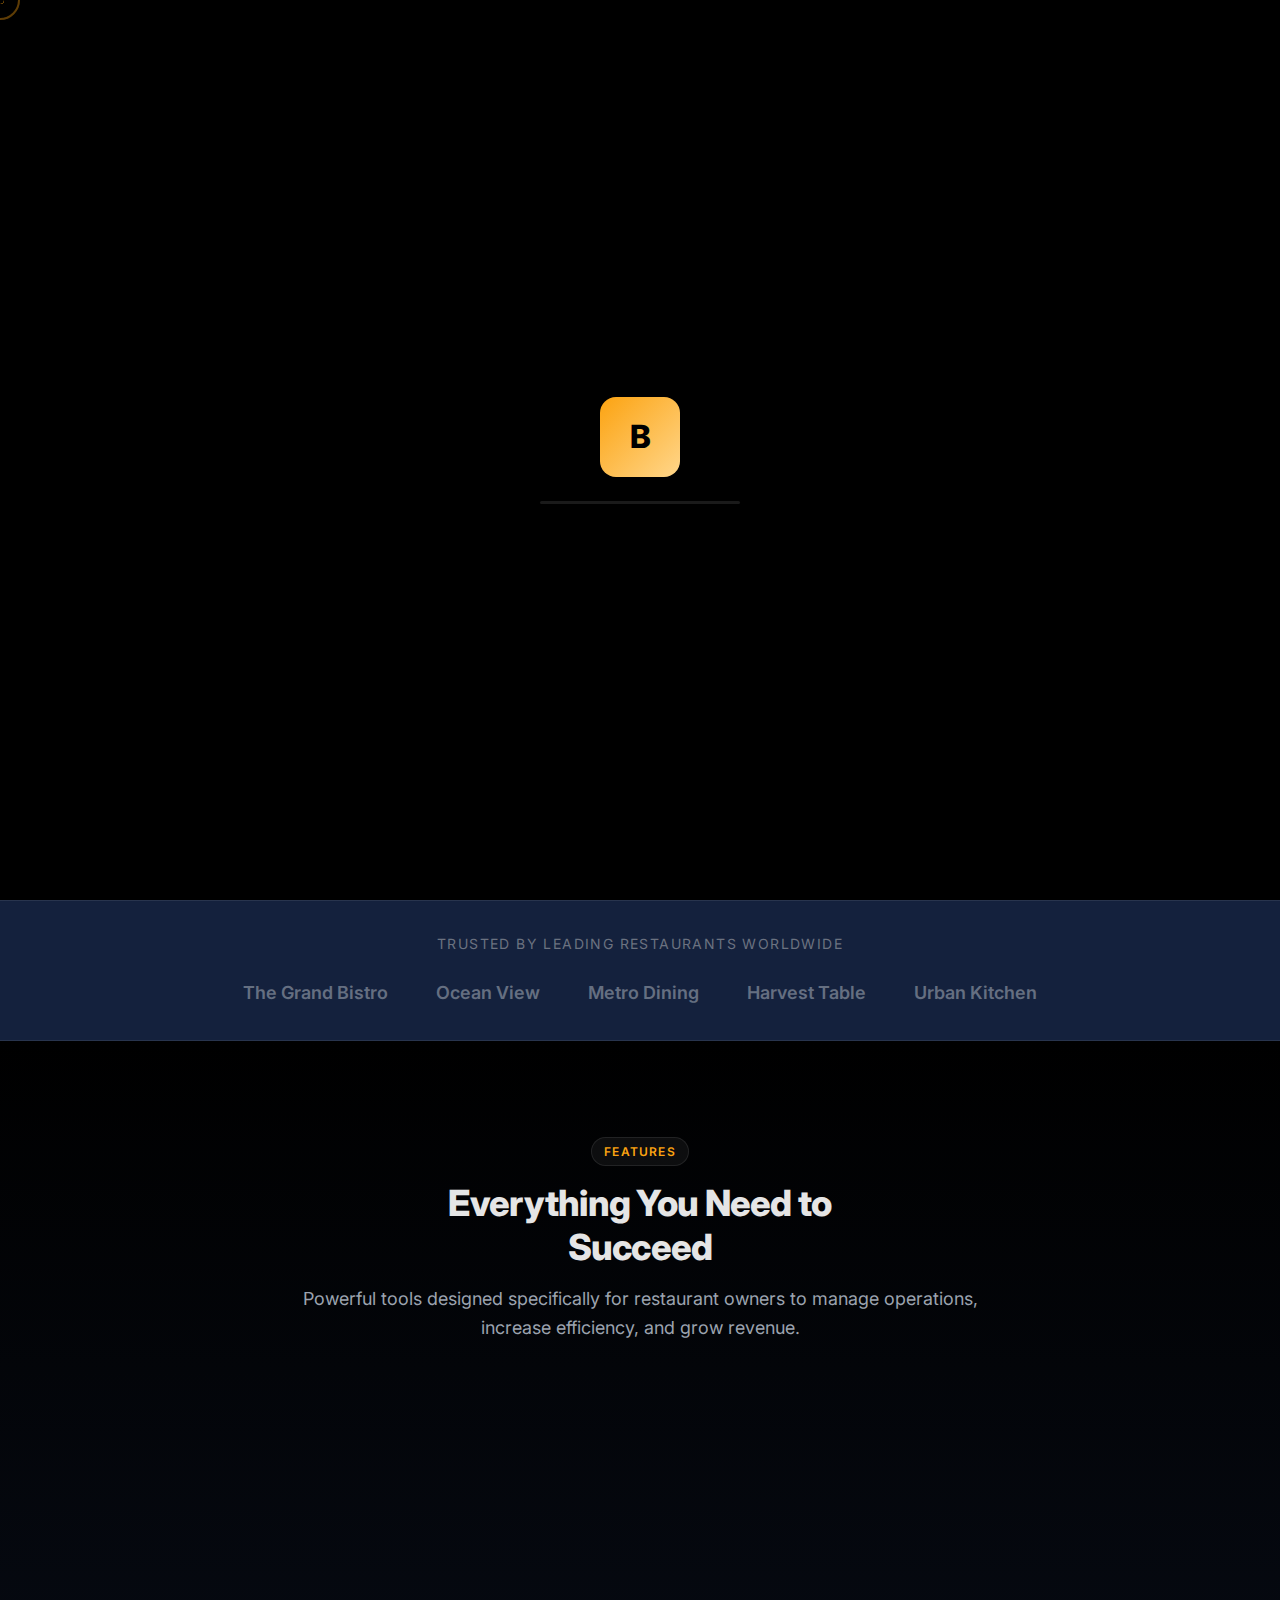
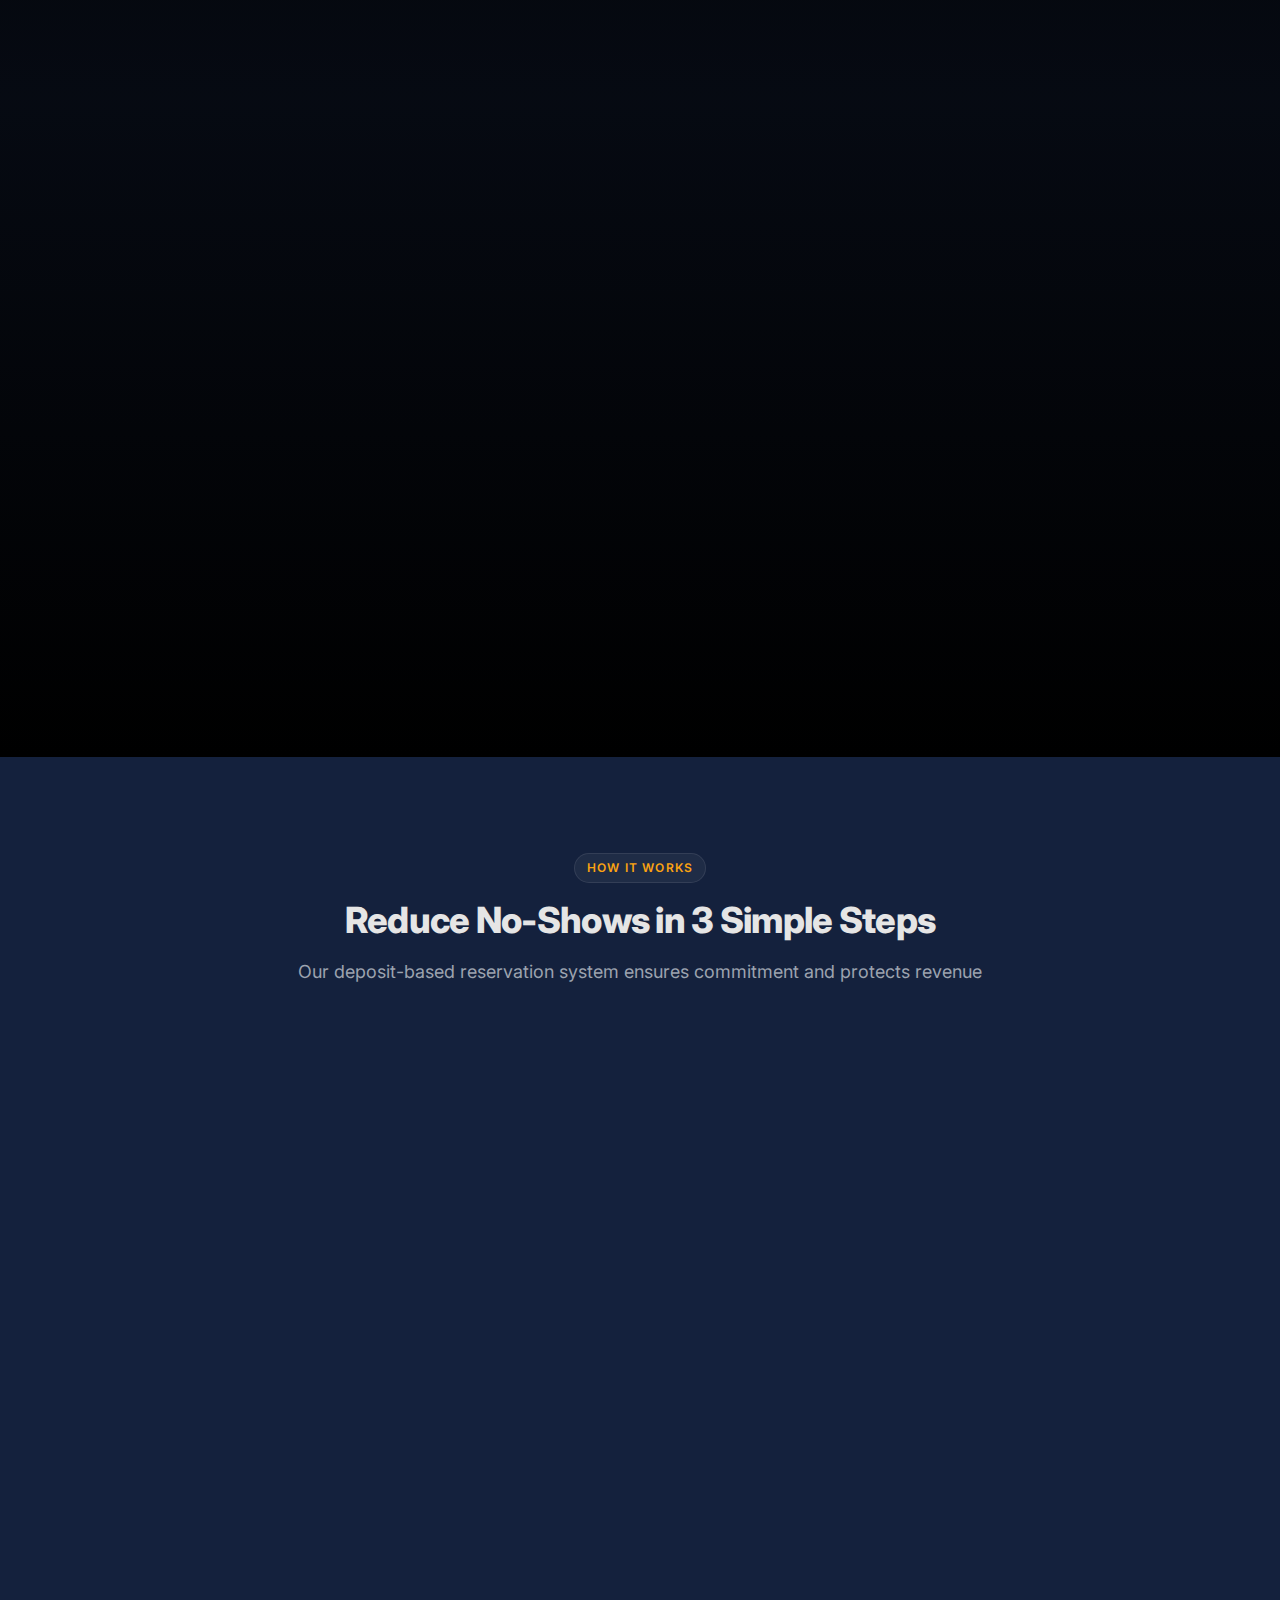
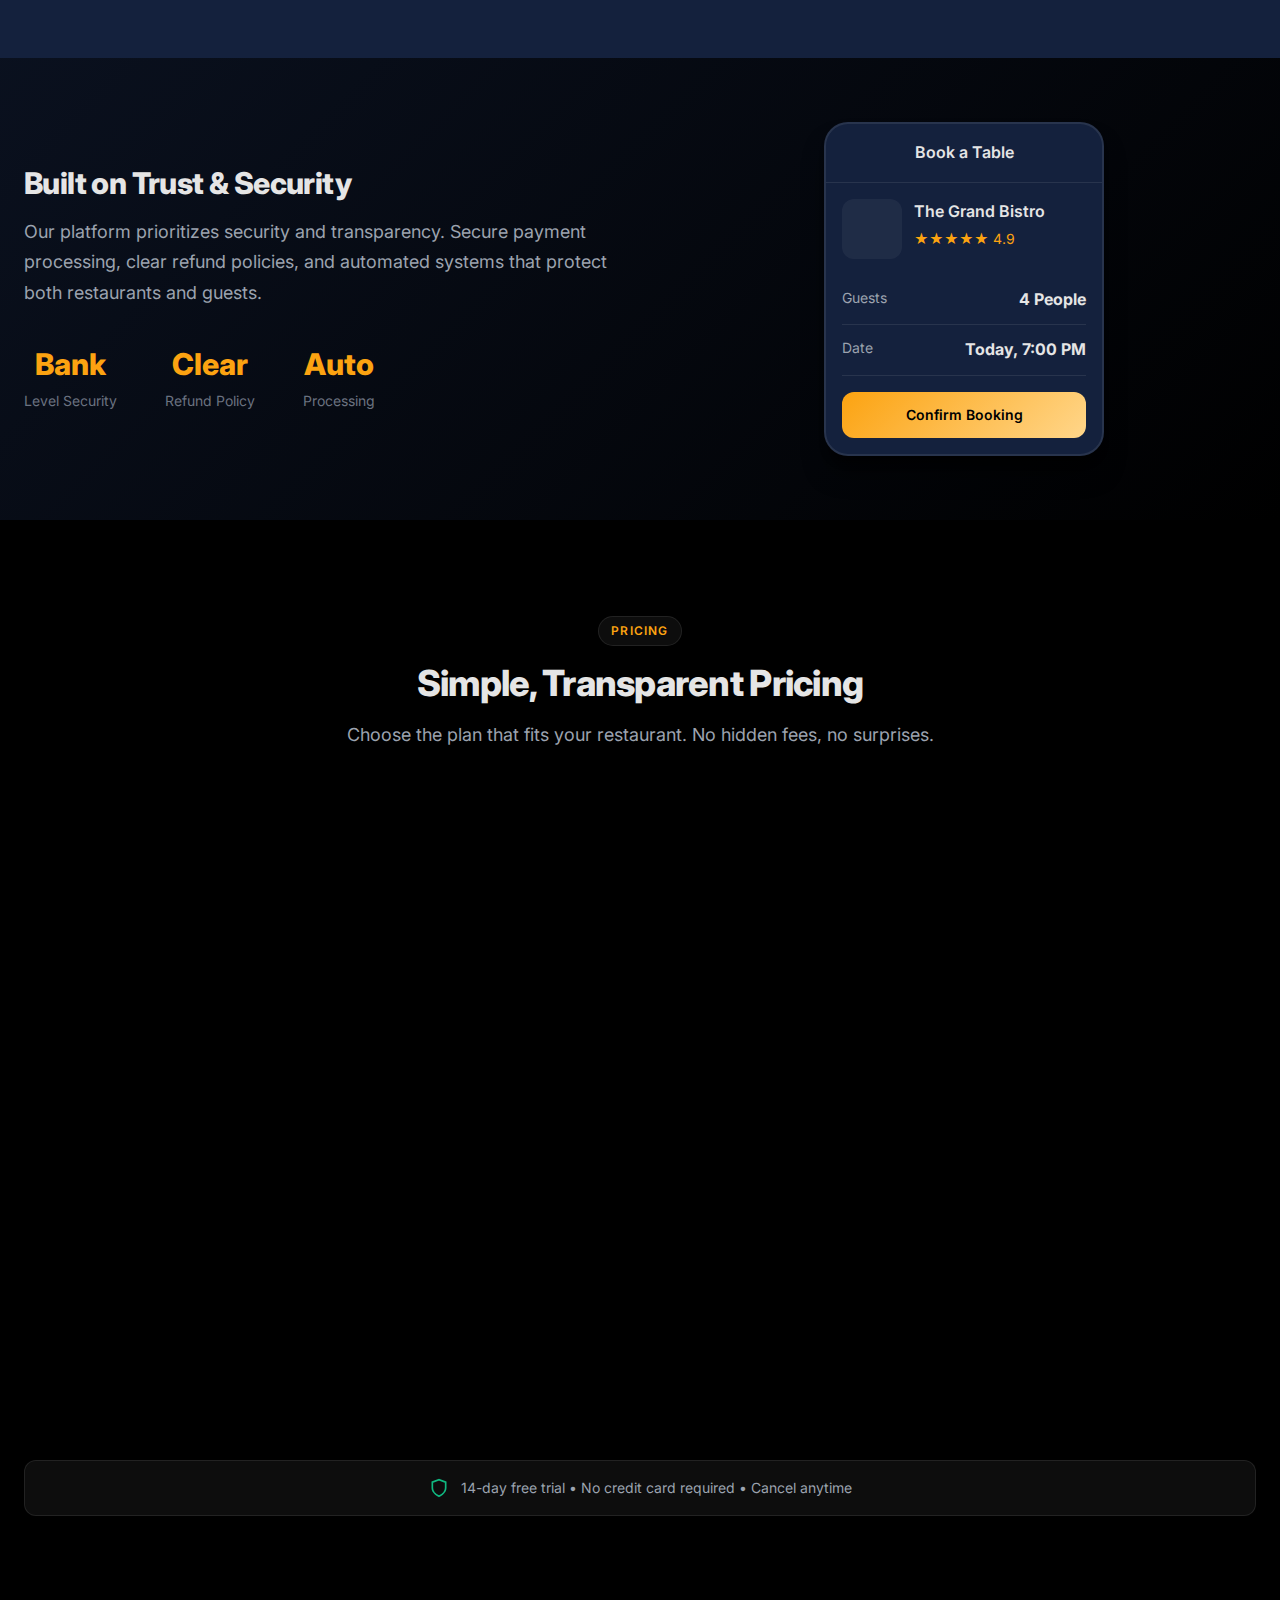
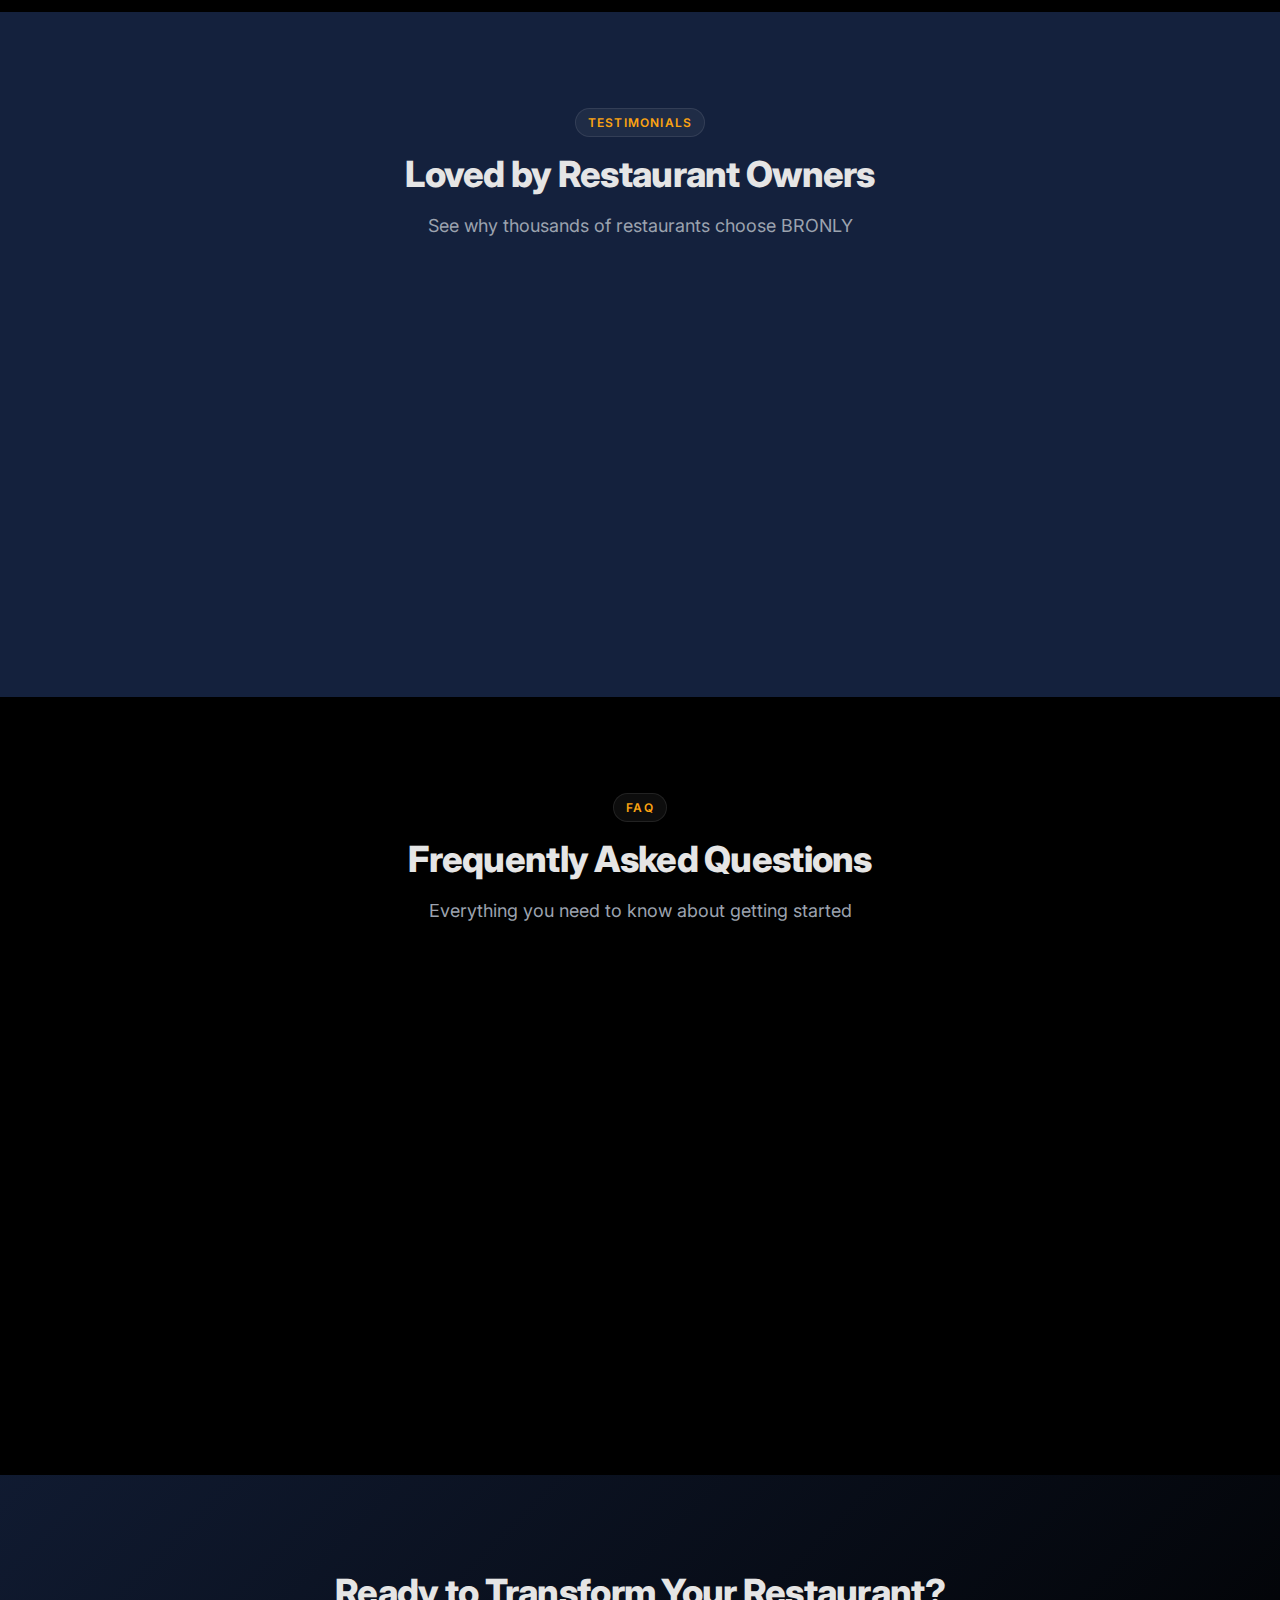
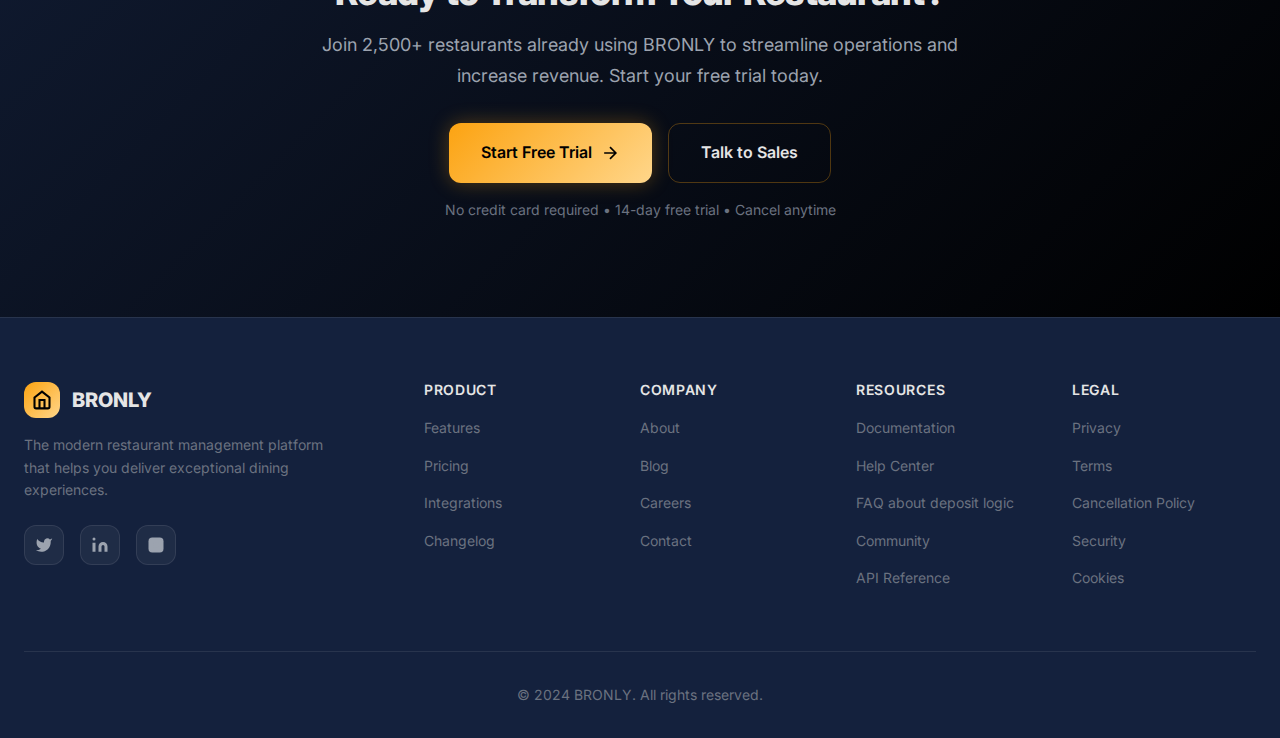
<file: index.html>
<!DOCTYPE html>
<html lang="en">
<head>
    <meta charset="UTF-8">
    <meta name="viewport" content="width=device-width, initial-scale=1.0">
    <title>BRONLY - Premium Restaurant Management Platform</title>
    <meta name="description" content="Transform your restaurant operations with intelligent reservations, table management, and analytics. Trusted by 2,500+ restaurants worldwide.">
    <meta name="theme-color" content="#000000">
    
    <!-- Fonts -->
    <link rel="preconnect" href="https://fonts.googleapis.com">
    <link rel="preconnect" href="https://fonts.gstatic.com" crossorigin>
    <link href="https://fonts.googleapis.com/css2?family=Inter:wght@300;400;500;600;700;800&display=swap" rel="stylesheet">
    
    <!-- Styles -->
    <link rel="stylesheet" href="css/main.css">
    <link rel="stylesheet" href="css/landing-v2.css">
    <link rel="stylesheet" href="css/auth-effects.css">
</head>
<body>
    <!-- Page Loader -->
    <div class="page-loader" id="pageLoader">
        <div class="loader-content">
            <div class="loader-logo">B</div>
            <div class="loader-bar">
                <div class="loader-progress"></div>
            </div>
        </div>
    </div>

    <!-- Custom Cursor -->
    <div class="custom-cursor" id="customCursor">
        <div class="cursor-dot"></div>
        <div class="cursor-ring"></div>
    </div>

    <!-- Scroll Progress -->
    <div class="scroll-progress" id="scrollProgress"></div>
    
    <!-- Navigation -->
    <nav class="nav" id="navbar">
        <div class="container nav-container">
            <a href="#" class="nav-logo">
                <div class="nav-logo-icon">
                    <svg viewBox="0 0 24 24" fill="none" stroke="currentColor" stroke-width="2.5">
                        <path d="M3 9l9-7 9 7v11a2 2 0 01-2 2H5a2 2 0 01-2-2z"/>
                        <polyline points="9 22 9 12 15 12 15 22"/>
                    </svg>
                </div>
                <span class="nav-logo-text">BRONLY</span>
            </a>
            
            <div class="nav-links" id="navLinks">
                <a href="#features" class="nav-link" data-scroll>Features</a>
                <a href="#how-it-works" class="nav-link" data-scroll>How it Works</a>
                <a href="#pricing" class="nav-link" data-scroll>Pricing</a>
                <a href="#testimonials" class="nav-link" data-scroll>Reviews</a>
                <a href="#faq" class="nav-link" data-scroll>FAQ</a>
            </div>
            
            <div class="nav-actions">
                <a href="login.html" class="nav-link nav-link-ghost">Sign In</a>
                <a href="register.html" class="btn btn-primary btn-sm">Start Free Trial</a>
            </div>
            
            <button class="nav-toggle" id="navToggle" aria-label="Toggle navigation">
                <span class="nav-toggle-line"></span>
                <span class="nav-toggle-line"></span>
                <span class="nav-toggle-line"></span>
            </button>
        </div>
    </nav>

    <!-- Hero Section -->
    <section class="hero" id="hero">
        <div class="hero-background">
            <canvas id="heroCanvas" class="hero-canvas"></canvas>
            <div class="hero-gradient-overlay"></div>
            <div class="hero-grid-pattern"></div>
        </div>
        
        <div class="container hero-container">
            <div class="hero-content">
                <div class="hero-badge">
                    <span class="hero-badge-dot"></span>
                    <span>Now with AI-Powered Optimization</span>
                </div>
                
                <h1 class="hero-title">
                    <span class="hero-title-line">Protect Your Tables.</span>
                    <span class="hero-title-line hero-title-accent">Reduce No-Shows.</span>
                </h1>
                
                <p class="hero-description">
                    Smart deposit-based reservations with automatic partial refunds. 
                    Protect your revenue and eliminate no-show losses.
                </p>
                
                <div class="hero-cta">
                    <a href="register.html" class="btn btn-primary btn-lg hero-btn-primary">
                        Start Protecting Revenue
                        <svg class="btn-icon" viewBox="0 0 24 24" fill="none" stroke="currentColor" stroke-width="2">
                            <path d="M5 12h14M12 5l7 7-7 7"/>
                        </svg>
                    </a>
                    <a href="restaurants.html" class="btn btn-outline btn-lg" data-scroll>
                        Book Securely
                    </a>
                </div>
                
                <div class="hero-stats">
                    <div class="hero-stat">
                        <span class="hero-stat-value" data-count="2500">0</span>
                        <span class="hero-stat-suffix">+</span>
                        <span class="hero-stat-label">Restaurants</span>
                    </div>
                    <div class="hero-stat-divider"></div>
                    <div class="hero-stat">
                        <span class="hero-stat-value" data-count="30">0</span>
                        <span class="hero-stat-suffix">%</span>
                        <span class="hero-stat-label">Revenue Boost</span>
                    </div>
                    <div class="hero-stat-divider"></div>
                    <div class="hero-stat">
                        <span class="hero-stat-value" data-count="99.9">0</span>
                        <span class="hero-stat-suffix">%</span>
                        <span class="hero-stat-label">Uptime</span>
                    </div>
                </div>
            </div>
            
            <div class="hero-visual">
                <div class="hero-dashboard">
                    <div class="dashboard-frame">
                        <div class="dashboard-header">
                            <div class="dashboard-dots">
                                <span></span>
                                <span></span>
                                <span></span>
                            </div>
                            <div class="dashboard-title">BRONLY Dashboard</div>
                        </div>
                        <div class="dashboard-content">
                            <div class="dashboard-card">
                                <div class="card-label">Today's Revenue</div>
                                <div class="card-value">$4,280</div>
                                <div class="card-trend positive">+12.5%</div>
                            </div>
                            <div class="dashboard-card">
                                <div class="card-label">Reservations</div>
                                <div class="card-value">47</div>
                                <div class="card-trend positive">+8.3%</div>
                            </div>
                            <div class="dashboard-card">
                                <div class="card-label">Table Turnover</div>
                                <div class="card-value">3.2x</div>
                                <div class="card-trend positive">+15%</div>
                            </div>
                        </div>
                    </div>
                    <div class="dashboard-glow"></div>
                </div>
            </div>
        </div>
        
        <div class="hero-scroll-indicator">
            <div class="scroll-mouse">
                <div class="scroll-wheel"></div>
            </div>
            <span class="scroll-text">Scroll to explore</span>
        </div>
    </section>

    <!-- Social Proof Bar -->
    <section class="social-proof">
        <div class="container">
            <p class="social-proof-text">Trusted by leading restaurants worldwide</p>
            <div class="social-proof-logos">
                <div class="logo-item">The Grand Bistro</div>
                <div class="logo-item">Ocean View</div>
                <div class="logo-item">Metro Dining</div>
                <div class="logo-item">Harvest Table</div>
                <div class="logo-item">Urban Kitchen</div>
            </div>
        </div>
    </section>

    <!-- Features Section -->
    <section class="features" id="features">
        <div class="container">
            <div class="section-header">
                <span class="section-tag">Features</span>
                <h2 class="section-title">Everything You Need to<br>Succeed</h2>
                <p class="section-subtitle">
                    Powerful tools designed specifically for restaurant owners to manage operations, 
                    increase efficiency, and grow revenue.
                </p>
            </div>
            
            <div class="features-grid">
                <div class="feature-card" data-reveal>
                    <div class="feature-icon-wrap">
                        <div class="feature-icon">
                            <svg viewBox="0 0 24 24" fill="none" stroke="currentColor" stroke-width="2">
                                <path d="M3 9l9-7 9 7v11a2 2 0 01-2 2H5a2 2 0 01-2-2z"/>
                                <polyline points="9 22 9 12 15 12 15 22"/>
                            </svg>
                        </div>
                    </div>
                    <h3 class="feature-title">For Restaurants</h3>
                    <p class="feature-description">
                        Reduce no-shows, protect revenue, and ensure predictable income with 
                        our deposit-based reservation system.
                    </p>
                    <ul class="feature-list">
                        <li>Reduce no-shows by up to 70%</li>
                        <li>Predictable revenue streams</li>
                        <li>Automatic partial refunds</li>
                    </ul>
                </div>
                
                <div class="feature-card" data-reveal>
                    <div class="feature-icon-wrap">
                        <div class="feature-icon">
                            <svg viewBox="0 0 24 24" fill="none" stroke="currentColor" stroke-width="2">
                                <circle cx="12" cy="12" r="10"/>
                                <line x1="2" y1="12" x2="22" y2="12"/>
                                <path d="M12 2a15.3 15.3 0 014 10 15.3 15.3 0 01-4 10 15.3 15.3 0 01-4-10 15.3 15.3 0 014-10z"/>
                            </svg>
                        </div>
                    </div>
                    <h3 class="feature-title">For Guests</h3>
                    <p class="feature-description">
                        Transparent policies, secure booking, and fair refund system that 
                        protects your interests while supporting restaurants.
                    </p>
                    <ul class="feature-list">
                        <li>Transparent policies</li>
                        <li>Fair refund system</li>
                        <li>Secure booking process</li>
                    </ul>
                </div>
                
                <div class="feature-card" data-reveal>
                    <div class="feature-icon-wrap">
                        <div class="feature-icon">
                            <svg viewBox="0 0 24 24" fill="none" stroke="currentColor" stroke-width="2">
                                <line x1="18" y1="20" x2="18" y2="10"/>
                                <line x1="12" y1="20" x2="12" y2="4"/>
                                <line x1="6" y1="20" x2="6" y2="14"/>
                            </svg>
                        </div>
                    </div>
                    <h3 class="feature-title">Advanced Analytics</h3>
                    <p class="feature-description">
                        Comprehensive insights into revenue, customer behavior, peak hours, and 
                        staff performance. Make data-driven decisions with confidence.
                    </p>
                    <ul class="feature-list">
                        <li>Revenue forecasting</li>
                        <li>Customer insights</li>
                        <li>Performance metrics</li>
                    </ul>
                </div>
                
                <div class="feature-card" data-reveal>
                    <div class="feature-icon-wrap">
                        <div class="feature-icon">
                            <svg viewBox="0 0 24 24" fill="none" stroke="currentColor" stroke-width="2">
                                <path d="M17 21v-2a4 4 0 00-4-4H5a4 4 0 00-4 4v2"/>
                                <circle cx="9" cy="7" r="4"/>
                                <path d="M23 21v-2a4 4 0 00-3-3.87"/>
                                <path d="M16 3.13a4 4 0 010 7.75"/>
                            </svg>
                        </div>
                    </div>
                    <h3 class="feature-title">Guest Management</h3>
                    <p class="feature-description">
                        Build detailed guest profiles with preferences, allergies, visit history, 
                        and special occasions. Deliver personalized experiences at scale.
                    </p>
                    <ul class="feature-list">
                        <li>Preference tracking</li>
                        <li>VIP recognition</li>
                        <li>Automated notes</li>
                    </ul>
                </div>
                
                <div class="feature-card" data-reveal>
                    <div class="feature-icon-wrap">
                        <div class="feature-icon">
                            <svg viewBox="0 0 24 24" fill="none" stroke="currentColor" stroke-width="2">
                                <path d="M21 16V8a2 2 0 00-1-1.73l-7-4a2 2 0 00-2 0l-7 4A2 2 0 003 8v8a2 2 0 001 1.73l7 4a2 2 0 002 0l7-4A2 2 0 0021 16z"/>
                                <polyline points="3.27 6.96 12 12.01 20.73 6.96"/>
                                <line x1="12" y1="22.08" x2="12" y2="12"/>
                            </svg>
                        </div>
                    </div>
                    <h3 class="feature-title">POS Integration</h3>
                    <p class="feature-description">
                        Seamlessly connect with your existing POS system. Automatic bill syncing, 
                        payment tracking, and unified reporting across platforms.
                    </p>
                    <ul class="feature-list">
                        <li>Automatic bill sync</li>
                        <li>Revenue reconciliation</li>
                        <li>30+ POS integrations</li>
                    </ul>
                </div>
                
                <div class="feature-card" data-reveal>
                    <div class="feature-icon-wrap">
                        <div class="feature-icon">
                            <svg viewBox="0 0 24 24" fill="none" stroke="currentColor" stroke-width="2">
                                <circle cx="12" cy="12" r="10"/>
                                <line x1="2" y1="12" x2="22" y2="12"/>
                                <path d="M12 2a15.3 15.3 0 014 10 15.3 15.3 0 01-4 10 15.3 15.3 0 01-4-10 15.3 15.3 0 014-10z"/>
                            </svg>
                        </div>
                    </div>
                    <h3 class="feature-title">Online Presence</h3>
                    <p class="feature-description">
                        Custom booking widget for your website, Google integration, and social media 
                        connectivity. Attract diners where they discover restaurants.
                    </p>
                    <ul class="feature-list">
                        <li>Booking widget</li>
                        <li>Google integration</li>
                        <li>Review management</li>
                    </ul>
                </div>
            </div>
        </div>
    </section>

    <!-- How It Works -->
    <section class="how-it-works" id="how-it-works">
        <div class="container">
            <div class="section-header">
                <span class="section-tag">How It Works</span>
                <h2 class="section-title">Reduce No-Shows in 3 Simple Steps</h2>
                <p class="section-subtitle">
                    Our deposit-based reservation system ensures commitment and protects revenue
                </p>
            </div>
            
            <div class="process-steps">
                <div class="process-step" data-reveal>
                    <div class="step-number-large">01</div>
                    <div class="step-content">
                        <h3 class="step-title">Guest Books with Deposit</h3>
                        <p class="step-description">
                            Guest makes a reservation and pays a small deposit to confirm their booking. 
                            This commitment significantly reduces no-show likelihood.
                        </p>
                    </div>
                    <div class="step-visual">
                        <div class="step-icon">
                            <svg viewBox="0 0 24 24" fill="none" stroke="currentColor" stroke-width="2">
                                <path d="M3 9l9-7 9 7v11a2 2 0 01-2 2H5a2 2 0 01-2-2z"/>
                                <polyline points="9 22 9 12 15 12 15 22"/>
                            </svg>
                        </div>
                    </div>
                </div>
                
                <div class="process-step" data-reveal>
                    <div class="step-number-large">02</div>
                    <div class="step-content">
                        <h3 class="step-title">Guest Arrives - Deposit Applied</h3>
                        <p class="step-description">
                            When guests arrive and enjoy their meal, the deposit is applied to their final bill. 
                            Everyone wins with a smooth, committed dining experience.
                        </p>
                    </div>
                    <div class="step-visual">
                        <div class="step-icon">
                            <svg viewBox="0 0 24 24" fill="none" stroke="currentColor" stroke-width="2">
                                <circle cx="12" cy="12" r="3"/>
                                <path d="M12 1v6m0 6v6m4.22-10.22l4.24-4.24M6.34 17.66l-4.24 4.24M23 12h-6m-6 0H1m20.24 4.24l-4.24-4.24M6.34 6.34L2.1 2.1"/>
                            </svg>
                        </div>
                    </div>
                </div>
                
                <div class="process-step" data-reveal>
                    <div class="step-number-large">03</div>
                    <div class="step-content">
                        <h3 class="step-title">No-Show - Restaurant Protected</h3>
                        <p class="step-description">
                            If guest doesn't arrive, restaurant keeps 1/3 of deposit as compensation 
                            for the lost opportunity. Remaining 2/3 is automatically refunded.
                        </p>
                    </div>
                    <div class="step-visual">
                        <div class="step-icon">
                            <svg viewBox="0 0 24 24" fill="none" stroke="currentColor" stroke-width="2">
                                <polyline points="20 6 9 17 4 12"/>
                            </svg>
                        </div>
                    </div>
                </div>
            </div>
        </div>
    </section>

    <!-- Guest Integration Teaser -->
    <section class="guest-teaser">
        <div class="container">
            <div class="guest-teaser-content">
                <div class="guest-teaser-text">
                    <h3 class="guest-teaser-title">Built on Trust & Security</h3>
                    <p class="guest-teaser-description">
                        Our platform prioritizes security and transparency. Secure payment processing, 
                        clear refund policies, and automated systems that protect both restaurants and guests.
                    </p>
                    <div class="guest-teaser-stats">
                        <div class="teaser-stat">
                            <span class="teaser-value">Bank</span>
                            <span class="teaser-label">Level Security</span>
                        </div>
                        <div class="teaser-stat">
                            <span class="teaser-value">Clear</span>
                            <span class="teaser-label">Refund Policy</span>
                        </div>
                        <div class="teaser-stat">
                            <span class="teaser-value">Auto</span>
                            <span class="teaser-label">Processing</span>
                        </div>
                    </div>
                </div>
                <div class="guest-teaser-visual">
                    <div class="phone-mockup">
                        <div class="phone-screen">
                            <div class="phone-header">
                                <span>Book a Table</span>
                            </div>
                            <div class="phone-content">
                                <div class="phone-restaurant">
                                    <div class="phone-img"></div>
                                    <div class="phone-info">
                                        <div class="phone-name">The Grand Bistro</div>
                                        <div class="phone-rating">★★★★★ 4.9</div>
                                    </div>
                                </div>
                                <div class="phone-form">
                                    <div class="phone-field">
                                        <span>Guests</span>
                                        <strong>4 People</strong>
                                    </div>
                                    <div class="phone-field">
                                        <span>Date</span>
                                        <strong>Today, 7:00 PM</strong>
                                    </div>
                                </div>
                                <div class="phone-button">Confirm Booking</div>
                            </div>
                        </div>
                    </div>
                </div>
            </div>
        </div>
    </section>

    <!-- Pricing Section -->
    <section class="pricing" id="pricing">
        <div class="container">
            <div class="section-header">
                <span class="section-tag">Pricing</span>
                <h2 class="section-title">Simple, Transparent Pricing</h2>
                <p class="section-subtitle">
                    Choose the plan that fits your restaurant. No hidden fees, no surprises.
                </p>
            </div>
            
            <div class="pricing-grid">
                <div class="pricing-card" data-reveal>
                    <div class="pricing-header">
                        <h3 class="pricing-name">Starter</h3>
                        <p class="pricing-description">Perfect for small restaurants</p>
                        <div class="pricing-price">
                            <span class="price-currency">$</span>
                            <span class="price-value">49</span>
                            <span class="price-period">/month</span>
                        </div>
                    </div>
                    <ul class="pricing-features">
                        <li class="pricing-feature">
                            <svg class="feature-check" viewBox="0 0 24 24" fill="none" stroke="currentColor" stroke-width="3">
                                <polyline points="20 6 9 17 4 12"/>
                            </svg>
                            1 Restaurant Location
                        </li>
                        <li class="pricing-feature">
                            <svg class="feature-check" viewBox="0 0 24 24" fill="none" stroke="currentColor" stroke-width="3">
                                <polyline points="20 6 9 17 4 12"/>
                            </svg>
                            Up to 25 Tables
                        </li>
                        <li class="pricing-feature">
                            <svg class="feature-check" viewBox="0 0 24 24" fill="none" stroke="currentColor" stroke-width="3">
                                <polyline points="20 6 9 17 4 12"/>
                            </svg>
                            500 Reservations/month
                        </li>
                        <li class="pricing-feature">
                            <svg class="feature-check" viewBox="0 0 24 24" fill="none" stroke="currentColor" stroke-width="3">
                                <polyline points="20 6 9 17 4 12"/>
                            </svg>
                            Basic Analytics
                        </li>
                        <li class="pricing-feature">
                            <svg class="feature-check" viewBox="0 0 24 24" fill="none" stroke="currentColor" stroke-width="3">
                                <polyline points="20 6 9 17 4 12"/>
                            </svg>
                            Email Support
                        </li>
                    </ul>
                    <a href="register.html" class="btn btn-outline w-full">Get Started</a>
                </div>
                
                <div class="pricing-card pricing-popular" data-reveal>
                    <div class="popular-badge">Most Popular</div>
                    <div class="pricing-header">
                        <h3 class="pricing-name">Professional</h3>
                        <p class="pricing-description">For growing restaurants</p>
                        <div class="pricing-price">
                            <span class="price-currency">$</span>
                            <span class="price-value">149</span>
                            <span class="price-period">/month</span>
                        </div>
                    </div>
                    <ul class="pricing-features">
                        <li class="pricing-feature">
                            <svg class="feature-check" viewBox="0 0 24 24" fill="none" stroke="currentColor" stroke-width="3">
                                <polyline points="20 6 9 17 4 12"/>
                            </svg>
                            Up to 5 Locations
                        </li>
                        <li class="pricing-feature">
                            <svg class="feature-check" viewBox="0 0 24 24" fill="none" stroke="currentColor" stroke-width="3">
                                <polyline points="20 6 9 17 4 12"/>
                            </svg>
                            Unlimited Tables
                        </li>
                        <li class="pricing-feature">
                            <svg class="feature-check" viewBox="0 0 24 24" fill="none" stroke="currentColor" stroke-width="3">
                                <polyline points="20 6 9 17 4 12"/>
                            </svg>
                            Unlimited Reservations
                        </li>
                        <li class="pricing-feature">
                            <svg class="feature-check" viewBox="0 0 24 24" fill="none" stroke="currentColor" stroke-width="3">
                                <polyline points="20 6 9 17 4 12"/>
                            </svg>
                            Advanced Analytics & AI
                        </li>
                        <li class="pricing-feature">
                            <svg class="feature-check" viewBox="0 0 24 24" fill="none" stroke="currentColor" stroke-width="3">
                                <polyline points="20 6 9 17 4 12"/>
                            </svg>
                            POS Integration
                        </li>
                        <li class="pricing-feature">
                            <svg class="feature-check" viewBox="0 0 24 24" fill="none" stroke="currentColor" stroke-width="3">
                                <polyline points="20 6 9 17 4 12"/>
                            </svg>
                            Priority Support
                        </li>
                    </ul>
                    <a href="register.html" class="btn btn-primary w-full">Start Free Trial</a>
                </div>
                
                <div class="pricing-card" data-reveal>
                    <div class="pricing-header">
                        <h3 class="pricing-name">Enterprise</h3>
                        <p class="pricing-description">For restaurant groups</p>
                        <div class="pricing-price">
                            <span class="price-custom">Custom</span>
                        </div>
                    </div>
                    <ul class="pricing-features">
                        <li class="pricing-feature">
                            <svg class="feature-check" viewBox="0 0 24 24" fill="none" stroke="currentColor" stroke-width="3">
                                <polyline points="20 6 9 17 4 12"/>
                            </svg>
                            Unlimited Locations
                        </li>
                        <li class="pricing-feature">
                            <svg class="feature-check" viewBox="0 0 24 24" fill="none" stroke="currentColor" stroke-width="3">
                                <polyline points="20 6 9 17 4 12"/>
                            </svg>
                            Custom Integrations
                        </li>
                        <li class="pricing-feature">
                            <svg class="feature-check" viewBox="0 0 24 24" fill="none" stroke="currentColor" stroke-width="3">
                                <polyline points="20 6 9 17 4 12"/>
                            </svg>
                            Dedicated Account Manager
                        </li>
                        <li class="pricing-feature">
                            <svg class="feature-check" viewBox="0 0 24 24" fill="none" stroke="currentColor" stroke-width="3">
                                <polyline points="20 6 9 17 4 12"/>
                            </svg>
                            SLA & 99.99% Uptime
                        </li>
                        <li class="pricing-feature">
                            <svg class="feature-check" viewBox="0 0 24 24" fill="none" stroke="currentColor" stroke-width="3">
                                <polyline points="20 6 9 17 4 12"/>
                            </svg>
                            Custom Training
                        </li>
                    </ul>
                    <a href="mailto:sales@bronly.io" class="btn btn-outline w-full">Contact Sales</a>
                </div>
            </div>
            
            <div class="pricing-guarantee">
                <svg class="guarantee-icon" viewBox="0 0 24 24" fill="none" stroke="currentColor" stroke-width="2">
                    <path d="M12 22s8-4 8-10V5l-8-3-8 3v7c0 6 8 10 8 10z"/>
                </svg>
                <span class="guarantee-text">14-day free trial • No credit card required • Cancel anytime</span>
            </div>
        </div>
    </section>

    <!-- Testimonials -->
    <section class="testimonials" id="testimonials">
        <div class="container">
            <div class="section-header">
                <span class="section-tag">Testimonials</span>
                <h2 class="section-title">Loved by Restaurant Owners</h2>
                <p class="section-subtitle">
                    See why thousands of restaurants choose BRONLY
                </p>
            </div>
            
            <div class="testimonials-grid">
                <div class="testimonial-card" data-reveal>
                    <div class="testimonial-rating">★★★★★</div>
                    <blockquote class="testimonial-quote">
                        "BRONLY completely transformed how we manage reservations. Our table turnover 
                        increased by 30% in the first month alone. The ROI was immediate."
                    </blockquote>
                    <div class="testimonial-author">
                        <div class="author-avatar">SC</div>
                        <div class="author-info">
                            <div class="author-name">Sarah Chen</div>
                            <div class="author-title">Owner, The Golden Spoon</div>
                        </div>
                    </div>
                </div>
                
                <div class="testimonial-card" data-reveal>
                    <div class="testimonial-rating">★★★★★</div>
                    <blockquote class="testimonial-quote">
                        "The analytics dashboard is a game-changer. We finally understand our peak 
                        hours and can staff accordingly. It's like having a data analyst on the team."
                    </blockquote>
                    <div class="testimonial-author">
                        <div class="author-avatar">MR</div>
                        <div class="author-info">
                            <div class="author-name">Michael Rodriguez</div>
                            <div class="author-title">Manager, Bella Vista</div>
                        </div>
                    </div>
                </div>
                
                <div class="testimonial-card" data-reveal>
                    <div class="testimonial-rating">★★★★★</div>
                    <blockquote class="testimonial-quote">
                        "Setup took 10 minutes. Our staff learned it in one day. Now we spend less 
                        time on the phone and more time creating amazing dining experiences."
                    </blockquote>
                    <div class="testimonial-author">
                        <div class="author-avatar">EJ</div>
                        <div class="author-info">
                            <div class="author-name">Emma Johnson</div>
                            <div class="author-title">Director, Coastal Dining Group</div>
                        </div>
                    </div>
                </div>
            </div>
        </div>
    </section>

    <!-- FAQ Section -->
    <section class="faq" id="faq">
        <div class="container">
            <div class="section-header">
                <span class="section-tag">FAQ</span>
                <h2 class="section-title">Frequently Asked Questions</h2>
                <p class="section-subtitle">
                    Everything you need to know about getting started
                </p>
            </div>
            
            <div class="faq-list">
                <div class="faq-item" data-reveal>
                    <button class="faq-question">
                        <span>How does the 14-day free trial work?</span>
                        <svg class="faq-icon" viewBox="0 0 24 24" fill="none" stroke="currentColor" stroke-width="2">
                            <path d="M19 9l-7 7-7-7"/>
                        </svg>
                    </button>
                    <div class="faq-answer">
                        <p>
                            Start with full access to all Professional features for 14 days. No credit 
                            card required. At the end of your trial, choose the plan that works best 
                            for your restaurant or continue with our free tier.
                        </p>
                    </div>
                </div>
                
                <div class="faq-item" data-reveal>
                    <button class="faq-question">
                        <span>Can I switch plans at any time?</span>
                        <svg class="faq-icon" viewBox="0 0 24 24" fill="none" stroke="currentColor" stroke-width="2">
                            <path d="M19 9l-7 7-7-7"/>
                        </svg>
                    </button>
                    <div class="faq-answer">
                        <p>
                            Absolutely! You can upgrade or downgrade your plan at any time. Changes 
                            take effect immediately, and we'll prorate any difference in cost. You're 
                            never locked into a contract.
                        </p>
                    </div>
                </div>
                
                <div class="faq-item" data-reveal>
                    <button class="faq-question">
                        <span>What POS systems do you integrate with?</span>
                        <svg class="faq-icon" viewBox="0 0 24 24" fill="none" stroke="currentColor" stroke-width="2">
                            <path d="M19 9l-7 7-7-7"/>
                        </svg>
                    </button>
                    <div class="faq-answer">
                        <p>
                            BRONLY integrates with 30+ popular POS systems including Toast, Square, 
                            Clover, Lightspeed, and many more. Don't see your POS? Contact us and 
                            we'll work on adding it to our integration list.
                        </p>
                    </div>
                </div>
                
                <div class="faq-item" data-reveal>
                    <button class="faq-question">
                        <span>Is my data secure?</span>
                        <svg class="faq-icon" viewBox="0 0 24 24" fill="none" stroke="currentColor" stroke-width="2">
                            <path d="M19 9l-7 7-7-7"/>
                        </svg>
                    </button>
                    <div class="faq-answer">
                        <p>
                            Security is our top priority. We use bank-level 256-bit SSL encryption, 
                            store data in SOC 2 Type II certified data centers, and are fully GDPR 
                            compliant. Your customer data is never sold or shared with third parties.
                        </p>
                    </div>
                </div>
                
                <div class="faq-item" data-reveal>
                    <button class="faq-question">
                        <span>Do you charge commission on reservations?</span>
                        <svg class="faq-icon" viewBox="0 0 24 24" fill="none" stroke="currentColor" stroke-width="2">
                            <path d="M19 9l-7 7-7-7"/>
                        </svg>
                    </button>
                    <div class="faq-answer">
                        <p>
                            Never! Unlike third-party booking platforms, BRONLY is a flat monthly 
                            subscription. You keep 100% of your revenue from every reservation. No 
                            hidden fees, no commission percentages.
                        </p>
                    </div>
                </div>
            </div>
        </div>
    </section>

    <!-- CTA Section -->
    <section class="cta-section">
        <div class="container">
            <div class="cta-content">
                <h2 class="cta-title">Ready to Transform Your Restaurant?</h2>
                <p class="cta-description">
                    Join 2,500+ restaurants already using BRONLY to streamline operations 
                    and increase revenue. Start your free trial today.
                </p>
                <div class="cta-buttons">
                    <a href="register.html" class="btn btn-primary btn-lg">
                        Start Free Trial
                        <svg class="btn-icon" viewBox="0 0 24 24" fill="none" stroke="currentColor" stroke-width="2">
                            <path d="M5 12h14M12 5l7 7-7 7"/>
                        </svg>
                    </a>
                    <a href="mailto:sales@bronly.io" class="btn btn-outline btn-lg">
                        Talk to Sales
                    </a>
                </div>
                <p class="cta-note">No credit card required • 14-day free trial • Cancel anytime</p>
            </div>
        </div>
    </section>

    <!-- Footer -->
    <footer class="footer">
        <div class="container">
            <div class="footer-grid">
                <div class="footer-brand">
                    <a href="#" class="footer-logo">
                        <div class="footer-logo-icon">
                            <svg viewBox="0 0 24 24" fill="none" stroke="currentColor" stroke-width="2.5">
                                <path d="M3 9l9-7 9 7v11a2 2 0 01-2 2H5a2 2 0 01-2-2z"/>
                                <polyline points="9 22 9 12 15 12 15 22"/>
                            </svg>
                        </div>
                        <span class="footer-logo-text">BRONLY</span>
                    </a>
                    <p class="footer-description">
                        The modern restaurant management platform that helps you deliver 
                        exceptional dining experiences.
                    </p>
                    <div class="footer-social">
                        <a href="#" class="social-link" aria-label="Twitter">
                            <svg viewBox="0 0 24 24" fill="currentColor">
                                <path d="M23 3a10.9 10.9 0 01-3.14 1.53 4.48 4.48 0 00-7.86 3v1A10.66 10.66 0 013 4s-4 9 5 13a11.64 11.64 0 01-7 2c9 5 20 0 20-11.5a4.5 4.5 0 00-.08-.83A7.72 7.72 0 0023 3z"/>
                            </svg>
                        </a>
                        <a href="#" class="social-link" aria-label="LinkedIn">
                            <svg viewBox="0 0 24 24" fill="currentColor">
                                <path d="M16 8a6 6 0 016 6v7h-4v-7a2 2 0 00-2-2 2 2 0 00-2 2v7h-4v-7a6 6 0 016-6zM2 9h4v12H2zM4 6a2 2 0 100-4 2 2 0 000 4z"/>
                            </svg>
                        </a>
                        <a href="#" class="social-link" aria-label="Instagram">
                            <svg viewBox="0 0 24 24" fill="currentColor">
                                <rect x="2" y="2" width="20" height="20" rx="5" ry="5"/>
                                <path d="M16 11.37A4 4 0 1112.63 8 4 4 0 0116 11.37z"/>
                                <line x1="17.5" y1="6.5" x2="17.51" y2="6.5" stroke="currentColor" stroke-width="2"/>
                            </svg>
                        </a>
                    </div>
                </div>
                
                <div class="footer-links">
                    <h4 class="footer-title">Product</h4>
                    <ul>
                        <li><a href="#features">Features</a></li>
                        <li><a href="#pricing">Pricing</a></li>
                        <li><a href="#">Integrations</a></li>
                        <li><a href="#">Changelog</a></li>
                    </ul>
                </div>
                
                <div class="footer-links">
                    <h4 class="footer-title">Company</h4>
                    <ul>
                        <li><a href="#">About</a></li>
                        <li><a href="#">Blog</a></li>
                        <li><a href="#">Careers</a></li>
                        <li><a href="#">Contact</a></li>
                    </ul>
                </div>
                
                <div class="footer-links">
                    <h4 class="footer-title">Resources</h4>
                    <ul>
                        <li><a href="#">Documentation</a></li>
                        <li><a href="#faq">Help Center</a></li>
                        <li><a href="#">FAQ about deposit logic</a></li>
                        <li><a href="#">Community</a></li>
                        <li><a href="#">API Reference</a></li>
                    </ul>
                </div>
                
                <div class="footer-links">
                    <h4 class="footer-title">Legal</h4>
                    <ul>
                        <li><a href="#">Privacy</a></li>
                        <li><a href="#">Terms</a></li>
                        <li><a href="#">Cancellation Policy</a></li>
                        <li><a href="#">Security</a></li>
                        <li><a href="#">Cookies</a></li>
                    </ul>
                </div>
            </div>
            
            <div class="footer-bottom">
                <p class="footer-copyright">© 2024 BRONLY. All rights reserved.</p>
            </div>
        </div>
    </footer>

    <!-- Scripts - Regular (not ES6 modules) for file:// compatibility -->
    <script src="js/webgl-hero.js"></script>
    <script src="js/landing-v2.js"></script>
    <script src="js/auth-effects.js"></script>
</body>
</html>
</file>
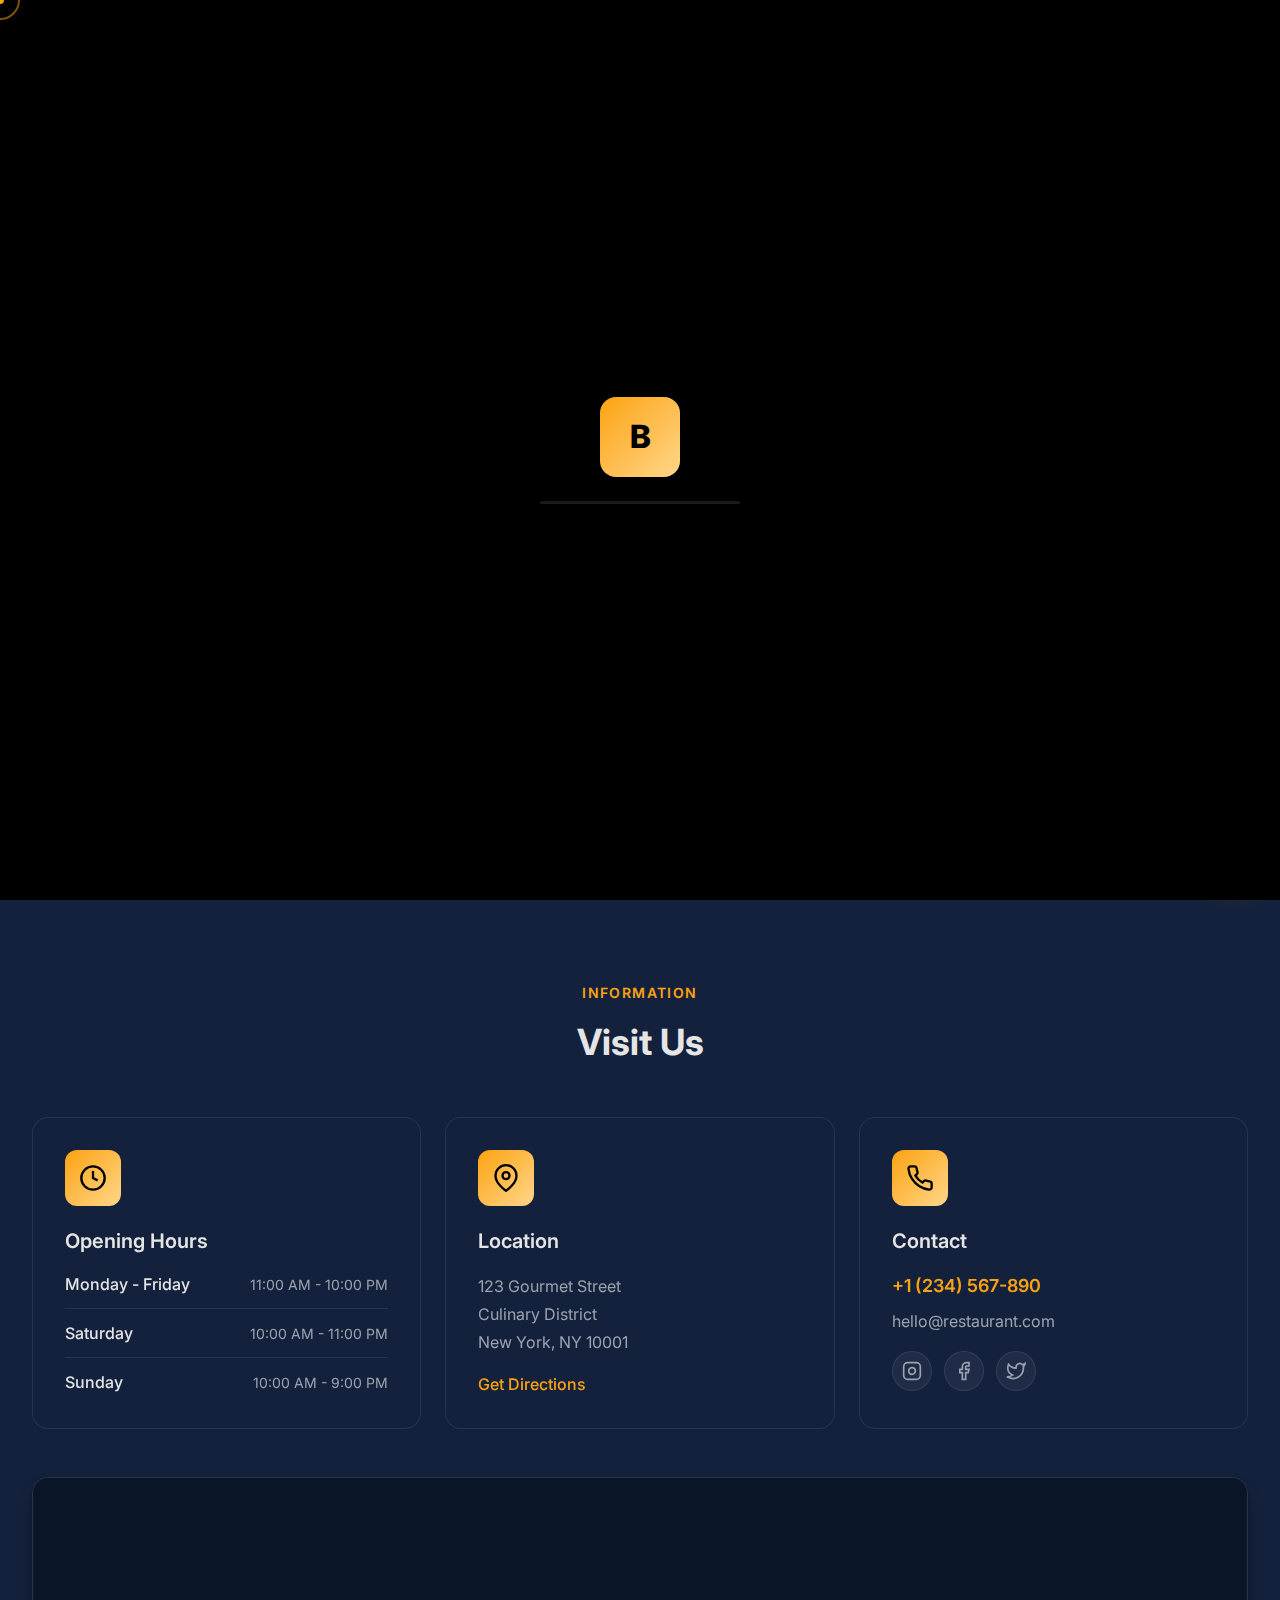
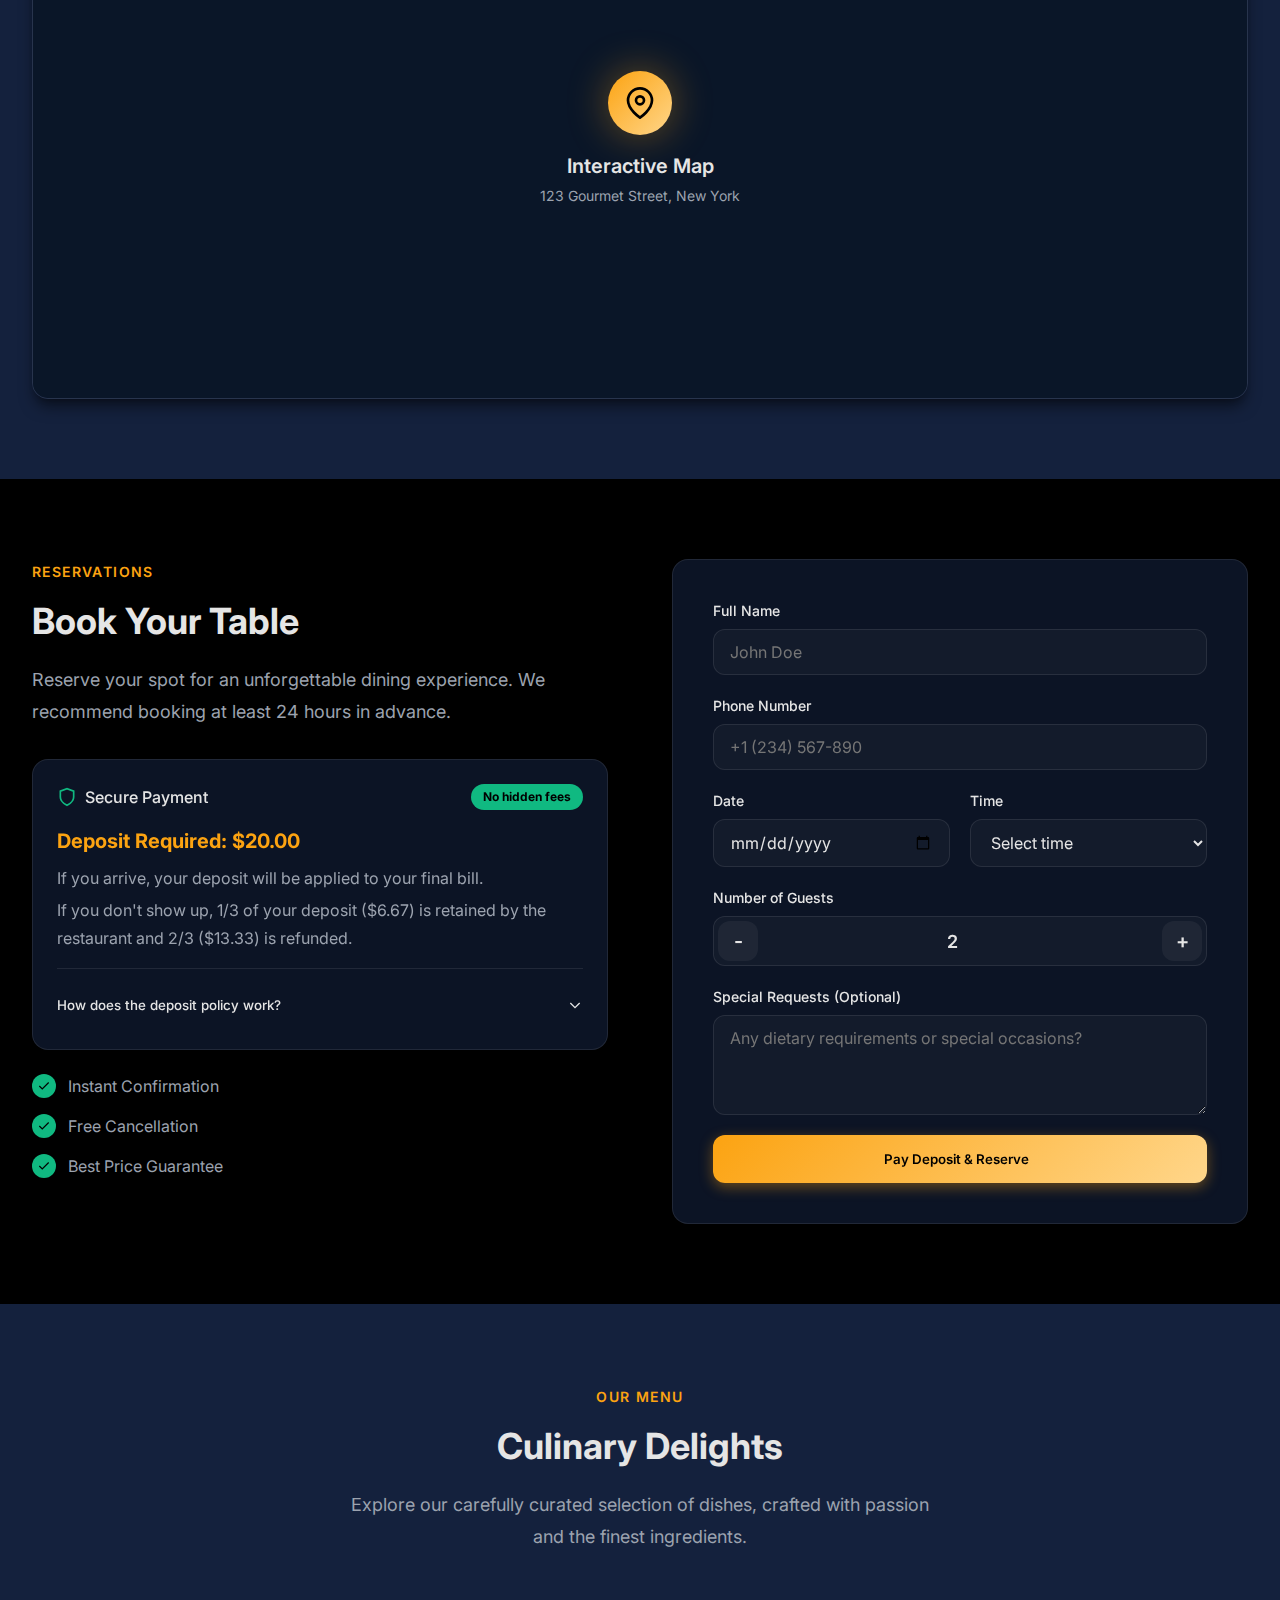
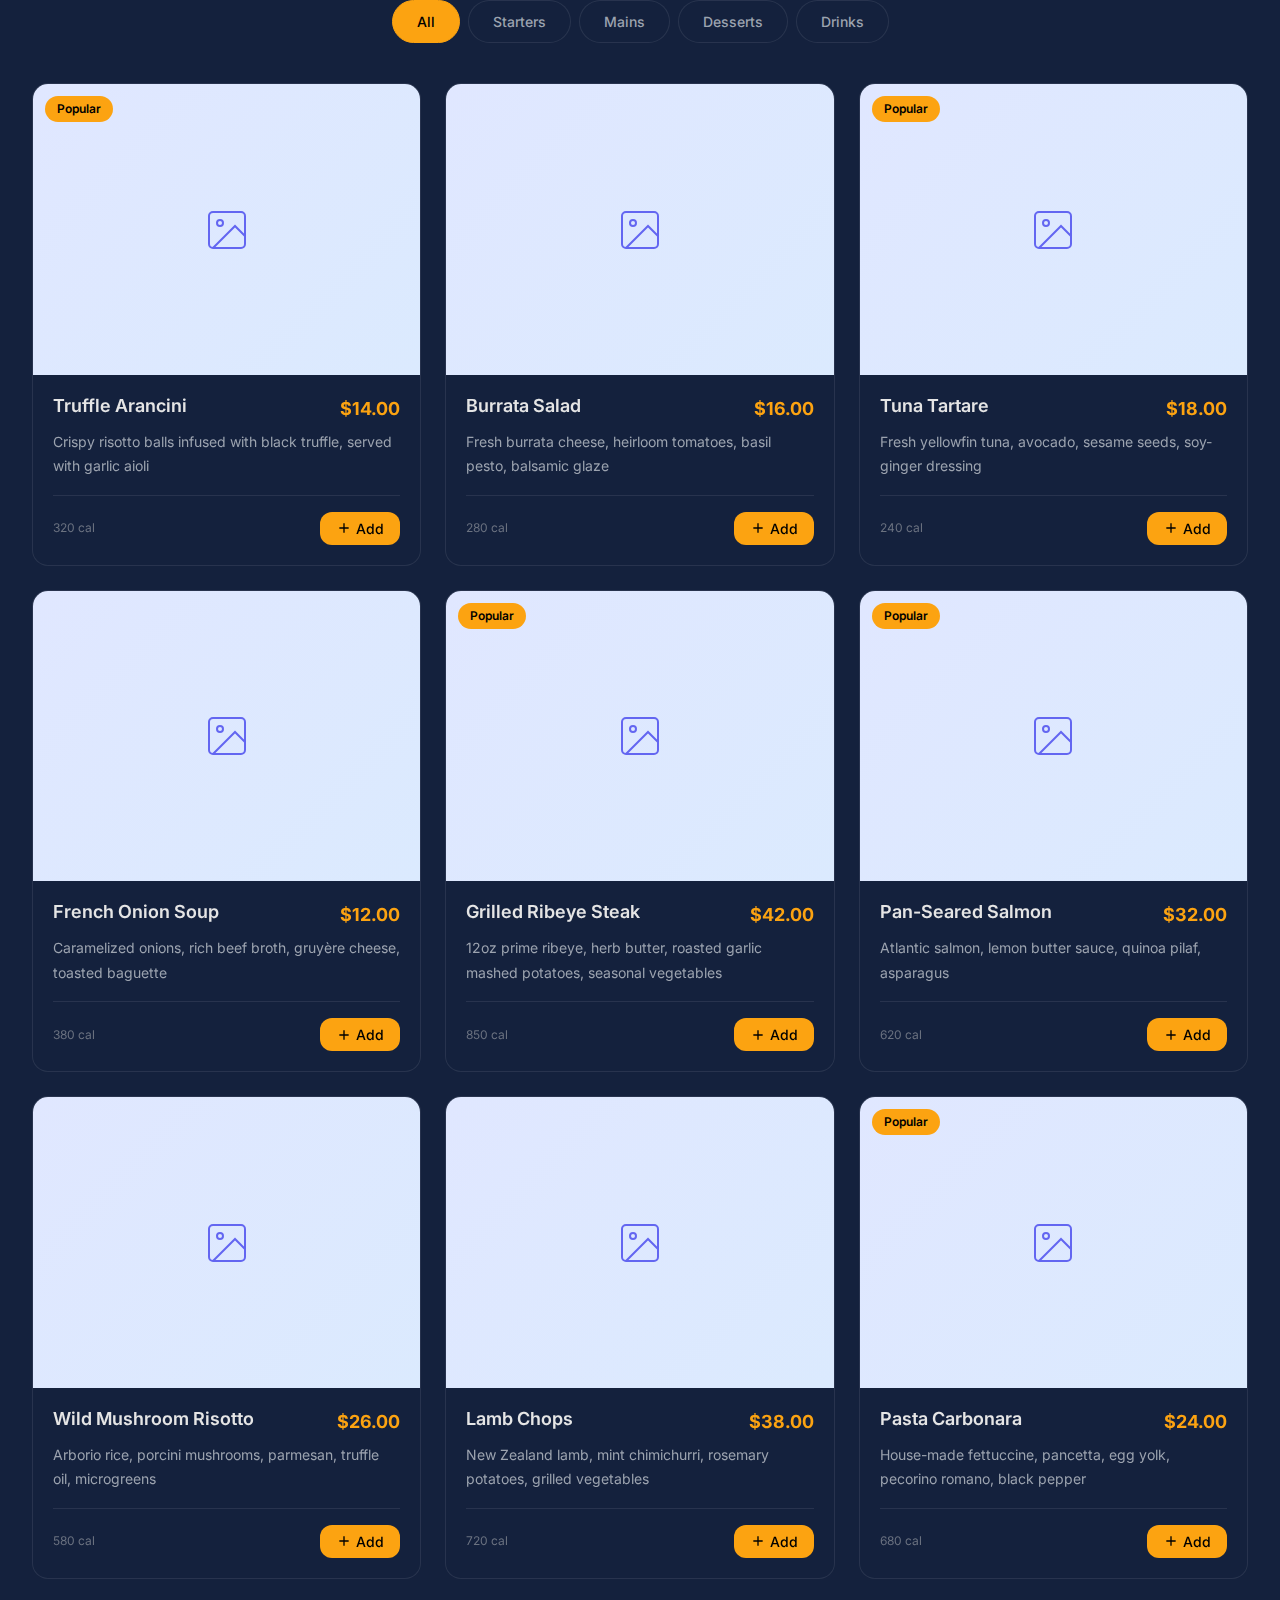
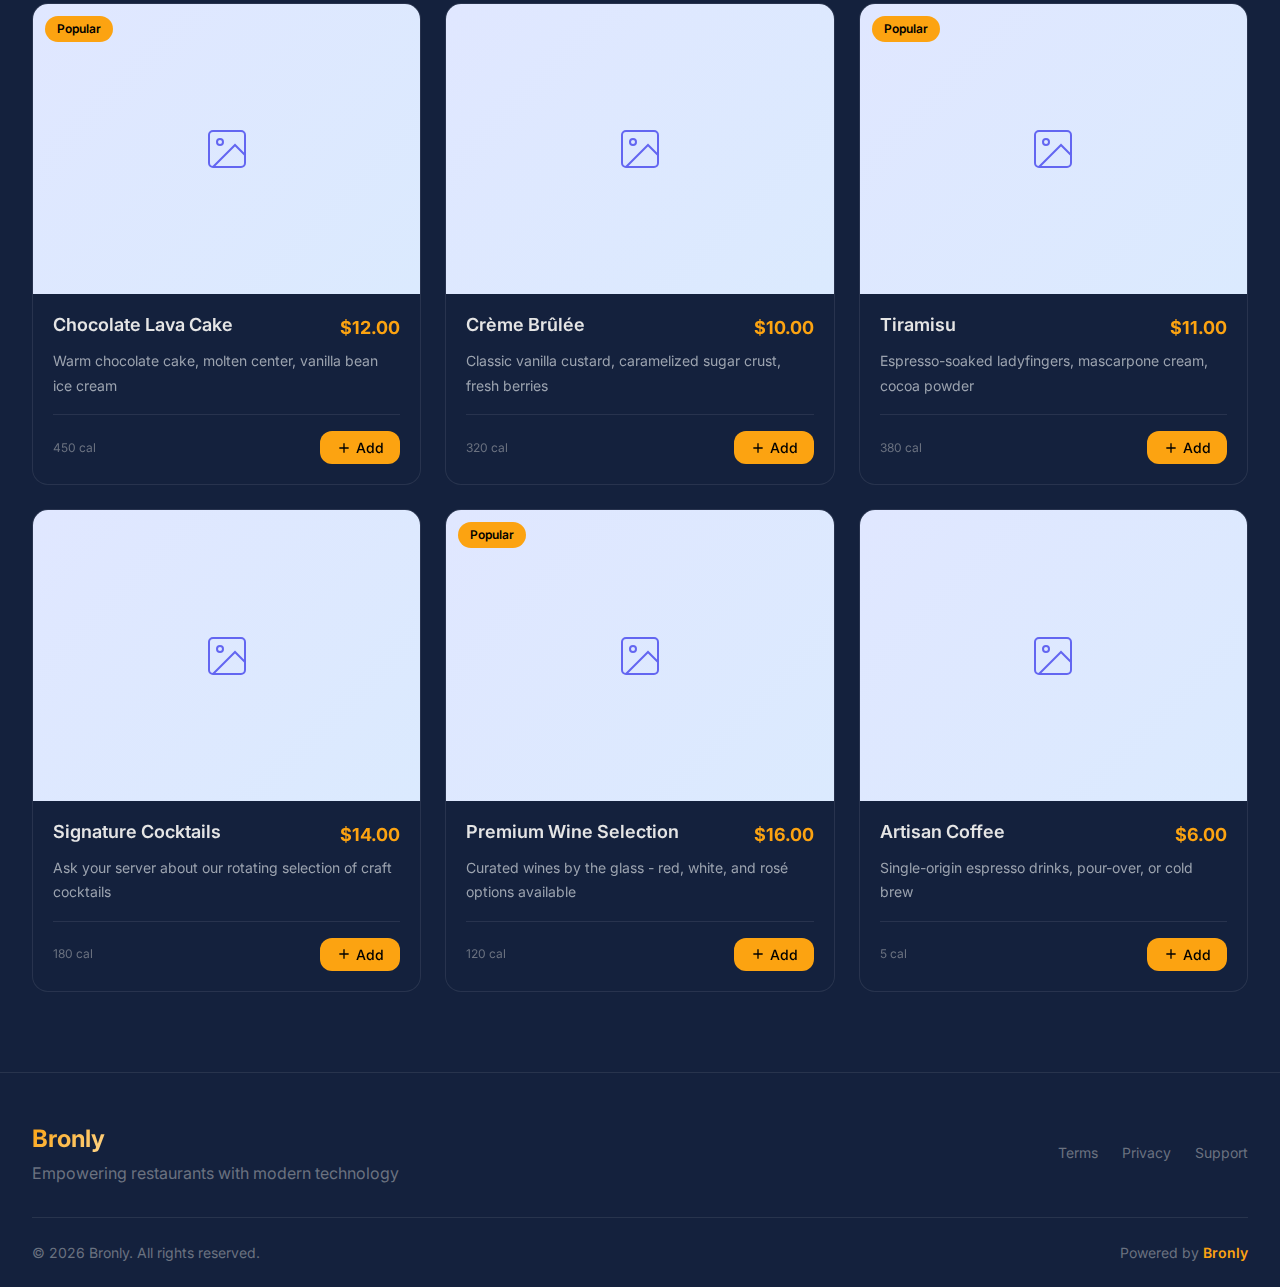
<file: restaurant-page/index.html>
<!DOCTYPE html>
<html lang="en">
<head>
    <meta charset="UTF-8">
    <meta name="viewport" content="width=device-width, initial-scale=1.0">
    <meta name="description" content="Book your table and explore our menu">
    <title>Bronly | Restaurant Name</title>
    <link rel="preconnect" href="https://fonts.googleapis.com">
    <link rel="preconnect" href="https://fonts.gstatic.com" crossorigin>
    <link href="https://fonts.googleapis.com/css2?family=Inter:wght@300;400;500;600;700&display=swap" rel="stylesheet">
    <link rel="stylesheet" href="css/style.css">
    <link rel="stylesheet" href="../css/auth-effects.css">
</head>
<body>
    <!-- Page Loader -->
    <div class="page-loader" id="pageLoader">
        <div class="loader-content">
            <div class="loader-logo">B</div>
            <div class="loader-bar">
                <div class="loader-progress"></div>
            </div>
        </div>
    </div>

    <!-- Custom Cursor -->
    <div class="custom-cursor" id="customCursor">
        <div class="cursor-dot"></div>
        <div class="cursor-ring"></div>
    </div>

    <!-- Sticky Header -->
    <header class="header" id="header">
        <div class="header-container">
            <div class="logo">
                <span class="logo-text">Bronly</span>
            </div>
            <nav class="nav-desktop">
                <a href="#info" class="nav-link">Info</a>
                <a href="#menu" class="nav-link">Menu</a>
                <a href="#booking" class="nav-link">Book Table</a>
            </nav>
            <button class="btn btn-primary btn-small nav-cta" onclick="scrollToBooking()">
                Reserve Now
            </button>
            <button class="mobile-menu-btn" id="mobileMenuBtn" aria-label="Open menu">
                <span></span>
                <span></span>
                <span></span>
            </button>
        </div>
    </header>

    <!-- Mobile Menu -->
    <div class="mobile-menu" id="mobileMenu">
        <nav class="mobile-nav">
            <a href="#info" class="mobile-nav-link">Info</a>
            <a href="#menu" class="mobile-nav-link">Menu</a>
            <a href="#booking" class="mobile-nav-link">Book Table</a>
        </nav>
    </div>

    <!-- Hero Section -->
    <section class="hero" id="hero">
        <div class="hero-bg">
            <div class="hero-gradient"></div>
        </div>
        <div class="hero-content">
            <div class="restaurant-logo">
                <div class="logo-placeholder">
                    <svg viewBox="0 0 24 24" fill="none" stroke="currentColor" stroke-width="1.5">
                        <path d="M12 2C8.5 2 6 4.5 6 7c0 2.5 2 4.5 4 6v9h4v-9c2-1.5 4-3.5 4-6 0-2.5-2.5-5-6-5z"/>
                        <path d="M8 22h8"/>
                    </svg>
                </div>
            </div>
            <h1 class="restaurant-name" id="restaurantName">Restaurant Name</h1>
            <p class="restaurant-description" id="restaurantDescription">
                Experience culinary excellence in a warm, inviting atmosphere. Our chefs craft memorable dishes using locally sourced ingredients.
            </p>
            <div class="hero-cta-group">
                <button class="btn btn-primary btn-large" onclick="scrollToBooking()">
                    <svg viewBox="0 0 24 24" fill="none" stroke="currentColor" stroke-width="2" class="btn-icon">
                        <rect x="3" y="4" width="18" height="18" rx="2" ry="2"></rect>
                        <line x1="16" y1="2" x2="16" y2="6"></line>
                        <line x1="8" y1="2" x2="8" y2="6"></line>
                        <line x1="3" y1="10" x2="21" y2="10"></line>
                    </svg>
                    Reserve Table
                </button>
                <button class="btn btn-secondary btn-large" onclick="scrollToMenu()">
                    <svg viewBox="0 0 24 24" fill="none" stroke="currentColor" stroke-width="2" class="btn-icon">
                        <path d="M4 19.5A2.5 2.5 0 0 1 6.5 17H20"></path>
                        <path d="M6.5 2H20v20H6.5A2.5 2.5 0 0 1 4 19.5v-15A2.5 2.5 0 0 1 6.5 2z"></path>
                    </svg>
                    View Menu
                </button>
            </div>
        </div>
        <div class="scroll-indicator">
            <div class="scroll-mouse">
                <div class="scroll-wheel"></div>
            </div>
        </div>
    </section>

    <!-- Info Section -->
    <section class="info" id="info">
        <div class="container">
            <div class="section-header">
                <span class="section-tag">Information</span>
                <h2 class="section-title">Visit Us</h2>
            </div>
            <div class="info-grid">
                <div class="info-card">
                    <div class="info-icon">
                        <svg viewBox="0 0 24 24" fill="none" stroke="currentColor" stroke-width="2">
                            <circle cx="12" cy="12" r="10"></circle>
                            <polyline points="12 6 12 12 16 14"></polyline>
                        </svg>
                    </div>
                    <h3 class="info-title">Opening Hours</h3>
                    <ul class="hours-list">
                        <li class="hours-item">
                            <span class="day">Monday - Friday</span>
                            <span class="time">11:00 AM - 10:00 PM</span>
                        </li>
                        <li class="hours-item">
                            <span class="day">Saturday</span>
                            <span class="time">10:00 AM - 11:00 PM</span>
                        </li>
                        <li class="hours-item">
                            <span class="day">Sunday</span>
                            <span class="time">10:00 AM - 9:00 PM</span>
                        </li>
                    </ul>
                </div>
                <div class="info-card">
                    <div class="info-icon">
                        <svg viewBox="0 0 24 24" fill="none" stroke="currentColor" stroke-width="2">
                            <path d="M21 10c0 7-9 13-9 13s-9-6-9-13a9 9 0 0 1 18 0z"></path>
                            <circle cx="12" cy="10" r="3"></circle>
                        </svg>
                    </div>
                    <h3 class="info-title">Location</h3>
                    <p class="info-text">123 Gourmet Street<br>Culinary District<br>New York, NY 10001</p>
                    <a href="#" class="info-link">Get Directions</a>
                </div>
                <div class="info-card">
                    <div class="info-icon">
                        <svg viewBox="0 0 24 24" fill="none" stroke="currentColor" stroke-width="2">
                            <path d="M22 16.92v3a2 2 0 0 1-2.18 2 19.79 19.79 0 0 1-8.63-3.07 19.5 19.5 0 0 1-6-6 19.79 19.79 0 0 1-3.07-8.67A2 2 0 0 1 4.11 2h3a2 2 0 0 1 2 1.72 12.84 12.84 0 0 0 .7 2.81 2 2 0 0 1-.45 2.11L8.09 9.91a16 16 0 0 0 6 6l1.27-1.27a2 2 0 0 1 2.11-.45 12.84 12.84 0 0 0 2.81.7A2 2 0 0 1 22 16.92z"></path>
                        </svg>
                    </div>
                    <h3 class="info-title">Contact</h3>
                    <a href="tel:+1234567890" class="info-phone">+1 (234) 567-890</a>
                    <p class="info-text">hello@restaurant.com</p>
                    <div class="social-links">
                        <a href="#" class="social-link" aria-label="Instagram">
                            <svg viewBox="0 0 24 24" fill="none" stroke="currentColor" stroke-width="2">
                                <rect x="2" y="2" width="20" height="20" rx="5" ry="5"></rect>
                                <path d="M16 11.37A4 4 0 1 1 12.63 8 4 4 0 0 1 16 11.37z"></path>
                                <line x1="17.5" y1="6.5" x2="17.51" y2="6.5"></line>
                            </svg>
                        </a>
                        <a href="#" class="social-link" aria-label="Facebook">
                            <svg viewBox="0 0 24 24" fill="none" stroke="currentColor" stroke-width="2">
                                <path d="M18 2h-3a5 5 0 0 0-5 5v3H7v4h3v8h4v-8h3l1-4h-4V7a1 1 0 0 1 1-1h3z"></path>
                            </svg>
                        </a>
                        <a href="#" class="social-link" aria-label="Twitter">
                            <svg viewBox="0 0 24 24" fill="none" stroke="currentColor" stroke-width="2">
                                <path d="M23 3a10.9 10.9 0 0 1-3.14 1.53 4.48 4.48 0 0 0-7.86 3v1A10.66 10.66 0 0 1 3 4s-4 9 5 13a11.64 11.64 0 0 1-7 2c9 5 20 0 20-11.5a4.5 4.5 0 0 0-.08-.83A7.72 7.72 0 0 0 23 3z"></path>
                            </svg>
                        </a>
                    </div>
                </div>
            </div>
            <div class="map-container">
                <div class="map-placeholder">
                    <div class="map-pin">
                        <svg viewBox="0 0 24 24" fill="none" stroke="currentColor" stroke-width="2">
                            <path d="M21 10c0 7-9 13-9 13s-9-6-9-13a9 9 0 0 1 18 0z"></path>
                            <circle cx="12" cy="10" r="3"></circle>
                        </svg>
                    </div>
                    <p class="map-text">Interactive Map</p>
                    <p class="map-subtext">123 Gourmet Street, New York</p>
                </div>
            </div>
        </div>
    </section>

    <!-- Booking Section -->
    <section class="booking" id="booking">
        <div class="container">
            <div class="booking-wrapper">
                <div class="booking-content">
                    <div class="section-header">
                        <span class="section-tag">Reservations</span>
                        <h2 class="section-title">Book Your Table</h2>
                        <p class="section-description">Reserve your spot for an unforgettable dining experience. We recommend booking at least 24 hours in advance.</p>
                    </div>
                    
                    <!-- Deposit Summary Card -->
                    <div class="deposit-summary-card">
                        <div class="deposit-header">
                            <div class="shield-icon">
                                <svg viewBox="0 0 24 24" fill="none" stroke="currentColor" stroke-width="2">
                                    <path d="M12 22s8-4 8-10V5l-8-3-8 3v7c0 6 8 10 8 10z"/>
                                </svg>
                                <span>Secure Payment</span>
                            </div>
                            <div class="no-fees-badge">
                                <span>No hidden fees</span>
                            </div>
                        </div>
                        <div class="deposit-amount">
                            <h3>Deposit Required: <span id="depositAmount">$20.00</span></h3>
                            <p>If you arrive, your deposit will be applied to your final bill.</p>
                            <p>If you don't show up, 1/3 of your deposit ($6.67) is retained by the restaurant and 2/3 ($13.33) is refunded.</p>
                        </div>
                        <div class="faq-collapse">
                            <button class="faq-toggle" type="button">
                                <span>How does the deposit policy work?</span>
                                <svg class="faq-arrow" viewBox="0 0 24 24" fill="none" stroke="currentColor" stroke-width="2">
                                    <path d="M19 9l-7 7-7-7"/>
                                </svg>
                            </button>
                            <div class="faq-content" id="depositFaqContent">
                                <p>Our deposit system helps reduce no-shows while being fair to both guests and restaurants:</p>
                                <ul>
                                    <li>When you book, you pay a small deposit to confirm your reservation</li>
                                    <li>If you arrive for your reservation, the deposit is applied to your final bill</li>
                                    <li>If you don't arrive, 1/3 of the deposit is retained by the restaurant to compensate for the lost opportunity</li>
                                    <li>The remaining 2/3 of the deposit is automatically refunded to you</li>
                                </ul>
                            </div>
                        </div>
                    </div>
                    
                    <div class="booking-features">
                        <div class="feature-item">
                            <div class="feature-icon">
                                <svg viewBox="0 0 24 24" fill="none" stroke="currentColor" stroke-width="2">
                                    <polyline points="20 6 9 17 4 12"></polyline>
                                </svg>
                            </div>
                            <span class="feature-text">Instant Confirmation</span>
                        </div>
                        <div class="feature-item">
                            <div class="feature-icon">
                                <svg viewBox="0 0 24 24" fill="none" stroke="currentColor" stroke-width="2">
                                    <polyline points="20 6 9 17 4 12"></polyline>
                                </svg>
                            </div>
                            <span class="feature-text">Free Cancellation</span>
                        </div>
                        <div class="feature-item">
                            <div class="feature-icon">
                                <svg viewBox="0 0 24 24" fill="none" stroke="currentColor" stroke-width="2">
                                    <polyline points="20 6 9 17 4 12"></polyline>
                                </svg>
                            </div>
                            <span class="feature-text">Best Price Guarantee</span>
                        </div>
                    </div>
                </div>
                <div class="booking-form-container">
                    <form class="booking-form" id="bookingForm" novalidate>
                        <div class="form-group">
                            <label for="guestName" class="form-label">Full Name</label>
                            <input type="text" id="guestName" name="guestName" class="form-input" placeholder="John Doe" required>
                            <span class="error-message" id="guestNameError">Please enter your full name</span>
                        </div>
                        <div class="form-group">
                            <label for="guestPhone" class="form-label">Phone Number</label>
                            <input type="tel" id="guestPhone" name="guestPhone" class="form-input" placeholder="+1 (234) 567-890" required>
                            <span class="error-message" id="guestPhoneError">Please enter a valid phone number</span>
                        </div>
                        <div class="form-row">
                            <div class="form-group">
                                <label for="bookingDate" class="form-label">Date</label>
                                <input type="date" id="bookingDate" name="bookingDate" class="form-input" required>
                                <span class="error-message" id="bookingDateError">Please select a date</span>
                            </div>
                            <div class="form-group">
                                <label for="bookingTime" class="form-label">Time</label>
                                <select id="bookingTime" name="bookingTime" class="form-select" required>
                                    <option value="">Select time</option>
                                    <option value="11:00">11:00 AM</option>
                                    <option value="11:30">11:30 AM</option>
                                    <option value="12:00">12:00 PM</option>
                                    <option value="12:30">12:30 PM</option>
                                    <option value="13:00">1:00 PM</option>
                                    <option value="13:30">1:30 PM</option>
                                    <option value="18:00">6:00 PM</option>
                                    <option value="18:30">6:30 PM</option>
                                    <option value="19:00">7:00 PM</option>
                                    <option value="19:30">7:30 PM</option>
                                    <option value="20:00">8:00 PM</option>
                                    <option value="20:30">8:30 PM</option>
                                    <option value="21:00">9:00 PM</option>
                                </select>
                                <span class="error-message" id="bookingTimeError">Please select a time</span>
                            </div>
                        </div>
                        <div class="form-group">
                            <label for="guestCount" class="form-label">Number of Guests</label>
                            <div class="guest-selector">
                                <button type="button" class="guest-btn" onclick="adjustGuests(-1)" aria-label="Decrease guests">-</button>
                                <input type="number" id="guestCount" name="guestCount" class="guest-input" value="2" min="1" max="20" readonly>
                                <button type="button" class="guest-btn" onclick="adjustGuests(1)" aria-label="Increase guests">+</button>
                            </div>
                        </div>
                        <div class="form-group">
                            <label for="specialRequests" class="form-label">Special Requests (Optional)</label>
                            <textarea id="specialRequests" name="specialRequests" class="form-textarea" rows="3" placeholder="Any dietary requirements or special occasions?"></textarea>
                        </div>
                        <button type="submit" class="btn btn-primary btn-full" id="submitBooking">
                            <span class="btn-text">Pay Deposit & Reserve</span>
                            <span class="btn-loader">
                                <svg viewBox="0 0 24 24" fill="none" stroke="currentColor" stroke-width="2" class="spinner">
                                    <circle cx="12" cy="12" r="10" stroke-dasharray="60" stroke-dashoffset="20"></circle>
                                </svg>
                            </span>
                        </button>
                    </form>
                </div>
            </div>
        </div>
    </section>

    <!-- Menu Section -->
    <section class="menu" id="menu">
        <div class="container">
            <div class="section-header">
                <span class="section-tag">Our Menu</span>
                <h2 class="section-title">Culinary Delights</h2>
                <p class="section-description">Explore our carefully curated selection of dishes, crafted with passion and the finest ingredients.</p>
            </div>
            <div class="menu-categories">
                <button class="category-btn active" data-category="all">All</button>
                <button class="category-btn" data-category="starters">Starters</button>
                <button class="category-btn" data-category="mains">Mains</button>
                <button class="category-btn" data-category="desserts">Desserts</button>
                <button class="category-btn" data-category="drinks">Drinks</button>
            </div>
            <div class="menu-grid" id="menuGrid">
                <!-- Menu items will be dynamically rendered here -->
            </div>
        </div>
    </section>

    <!-- Cart Panel -->
    <div class="cart-panel" id="cartPanel">
        <div class="cart-overlay" onclick="closeCart()"></div>
        <div class="cart-content">
            <div class="cart-header">
                <h3 class="cart-title">Your Order</h3>
                <button class="cart-close" onclick="closeCart()" aria-label="Close cart">
                    <svg viewBox="0 0 24 24" fill="none" stroke="currentColor" stroke-width="2">
                        <line x1="18" y1="6" x2="6" y2="18"></line>
                        <line x1="6" y1="6" x2="18" y2="18"></line>
                    </svg>
                </button>
            </div>
            <div class="cart-items" id="cartItems">
                <!-- Cart items will be dynamically rendered here -->
            </div>
            <div class="cart-empty" id="cartEmpty">
                <div class="empty-icon">
                    <svg viewBox="0 0 24 24" fill="none" stroke="currentColor" stroke-width="1.5">
                        <path d="M6 6h15l-1.5 9h-12L6 6z"></path>
                        <circle cx="9" cy="20" r="1"></circle>
                        <circle cx="18" cy="20" r="1"></circle>
                        <path d="M6 6L5 3H2"></path>
                    </svg>
                </div>
                <p class="empty-text">Your cart is empty</p>
                <p class="empty-subtext">Add some delicious items!</p>
            </div>
            <div class="cart-footer" id="cartFooter">
                <div class="cart-summary">
                    <div class="summary-row">
                        <span>Subtotal</span>
                        <span id="cartSubtotal">$0.00</span>
                    </div>
                    <div class="summary-row">
                        <span>Tax (8%)</span>
                        <span id="cartTax">$0.00</span>
                    </div>
                    <div class="summary-row total">
                        <span>Total</span>
                        <span id="cartTotal">$0.00</span>
                    </div>
                </div>
                <button class="btn btn-primary btn-full" onclick="placeOrder()">
                    Place Order
                </button>
            </div>
        </div>
    </div>

    <!-- Cart Button -->
    <button class="cart-btn" id="cartBtn" onclick="openCart()">
        <svg viewBox="0 0 24 24" fill="none" stroke="currentColor" stroke-width="2">
            <path d="M6 6h15l-1.5 9h-12L6 6z"></path>
            <circle cx="9" cy="20" r="1"></circle>
            <circle cx="18" cy="20" r="1"></circle>
            <path d="M6 6L5 3H2"></path>
        </svg>
        <span class="cart-count" id="cartCount">0</span>
    </button>

    <!-- Mobile Bottom CTA -->
    <div class="mobile-cta" id="mobileCta">
        <button class="btn btn-primary btn-full" onclick="scrollToBooking()">
            Reserve Table
        </button>
    </div>

    <!-- Booking Success Modal -->
    <div class="modal" id="bookingSuccessModal">
        <div class="modal-overlay" onclick="closeBookingModal()"></div>
        <div class="modal-content">
            <div class="success-animation">
                <div class="checkmark-circle">
                    <div class="checkmark draw"></div>
                </div>
            </div>
            <h3 class="modal-title">Reservation Confirmed!</h3>
            <p class="modal-text">We've sent a confirmation to your phone. We look forward to welcoming you!</p>
            <div class="booking-details" id="bookingDetails">
                <!-- Details will be populated dynamically -->
            </div>
            <button class="btn btn-primary" onclick="closeBookingModal()">Done</button>
        </div>
    </div>

    <!-- Order Success Modal -->
    <div class="modal" id="orderSuccessModal">
        <div class="modal-overlay" onclick="closeOrderModal()"></div>
        <div class="modal-content">
            <div class="success-animation">
                <div class="checkmark-circle">
                    <div class="checkmark draw"></div>
                </div>
            </div>
            <h3 class="modal-title">Order Placed!</h3>
            <p class="modal-text">Your order has been received and will be ready shortly.</p>
            <p class="modal-order-number">Order #<span id="orderNumber">12345</span></p>
            <button class="btn btn-primary" onclick="closeOrderModal()">Back to Menu</button>
        </div>
    </div>

    <!-- Cancellation Policy Modal -->
    <div class="modal" id="cancellationPolicyModal">
        <div class="modal-overlay" onclick="closeCancellationModal()"></div>
        <div class="modal-content">
            <div class="modal-header">
                <h3 class="modal-title">Reservation Deposit Policy</h3>
                <button class="modal-close" onclick="closeCancellationModal()">&times;</button>
            </div>
            <div class="modal-body">
                <p>Our deposit system ensures commitment while being fair to both guests and restaurants:</p>
                <h4>When you make a reservation:</h4>
                <ul>
                    <li>You pay a small deposit to confirm your booking</li>
                    <li>This helps reduce no-shows that affect restaurant operations</li>
                </ul>
                <h4>If you arrive for your reservation:</h4>
                <ul>
                    <li>Your deposit will be applied to your final bill</li>
                    <li>You'll only pay the remaining balance</li>
                </ul>
                <h4>If you don't arrive:</h4>
                <ul>
                    <li>The restaurant retains 1/3 of your deposit as compensation for the lost opportunity</li>
                    <li>The remaining 2/3 of your deposit is automatically refunded to you</li>
                    <li>This policy helps restaurants recover costs while being fair to guests</li>
                </ul>
                <h4>Refund Timeline:</h4>
                <p>Unused deposits are refunded within 5-10 business days after the reservation date.</p>
            </div>
            <button class="btn btn-primary" onclick="closeCancellationModal()">Close</button>
        </div>
    </div>

    <!-- Footer -->
    <footer class="footer">
        <div class="container">
            <div class="footer-content">
                <div class="footer-brand">
                    <span class="footer-logo">Bronly</span>
                    <p class="footer-tagline">Empowering restaurants with modern technology</p>
                </div>
                <div class="footer-links">
                    <a href="#" class="footer-link">Terms</a>
                    <a href="#" class="footer-link">Privacy</a>
                    <a href="#" class="footer-link">Support</a>
                </div>
            </div>
            <div class="footer-bottom">
                <p class="copyright">&copy; 2026 Bronly. All rights reserved.</p>
                <p class="powered-by">Powered by <span>Bronly</span></p>
            </div>
        </div>
    </footer>

    <script src="js/app.js"></script>
    <script src="../js/auth-effects.js"></script>
</body>
</html>
</file>
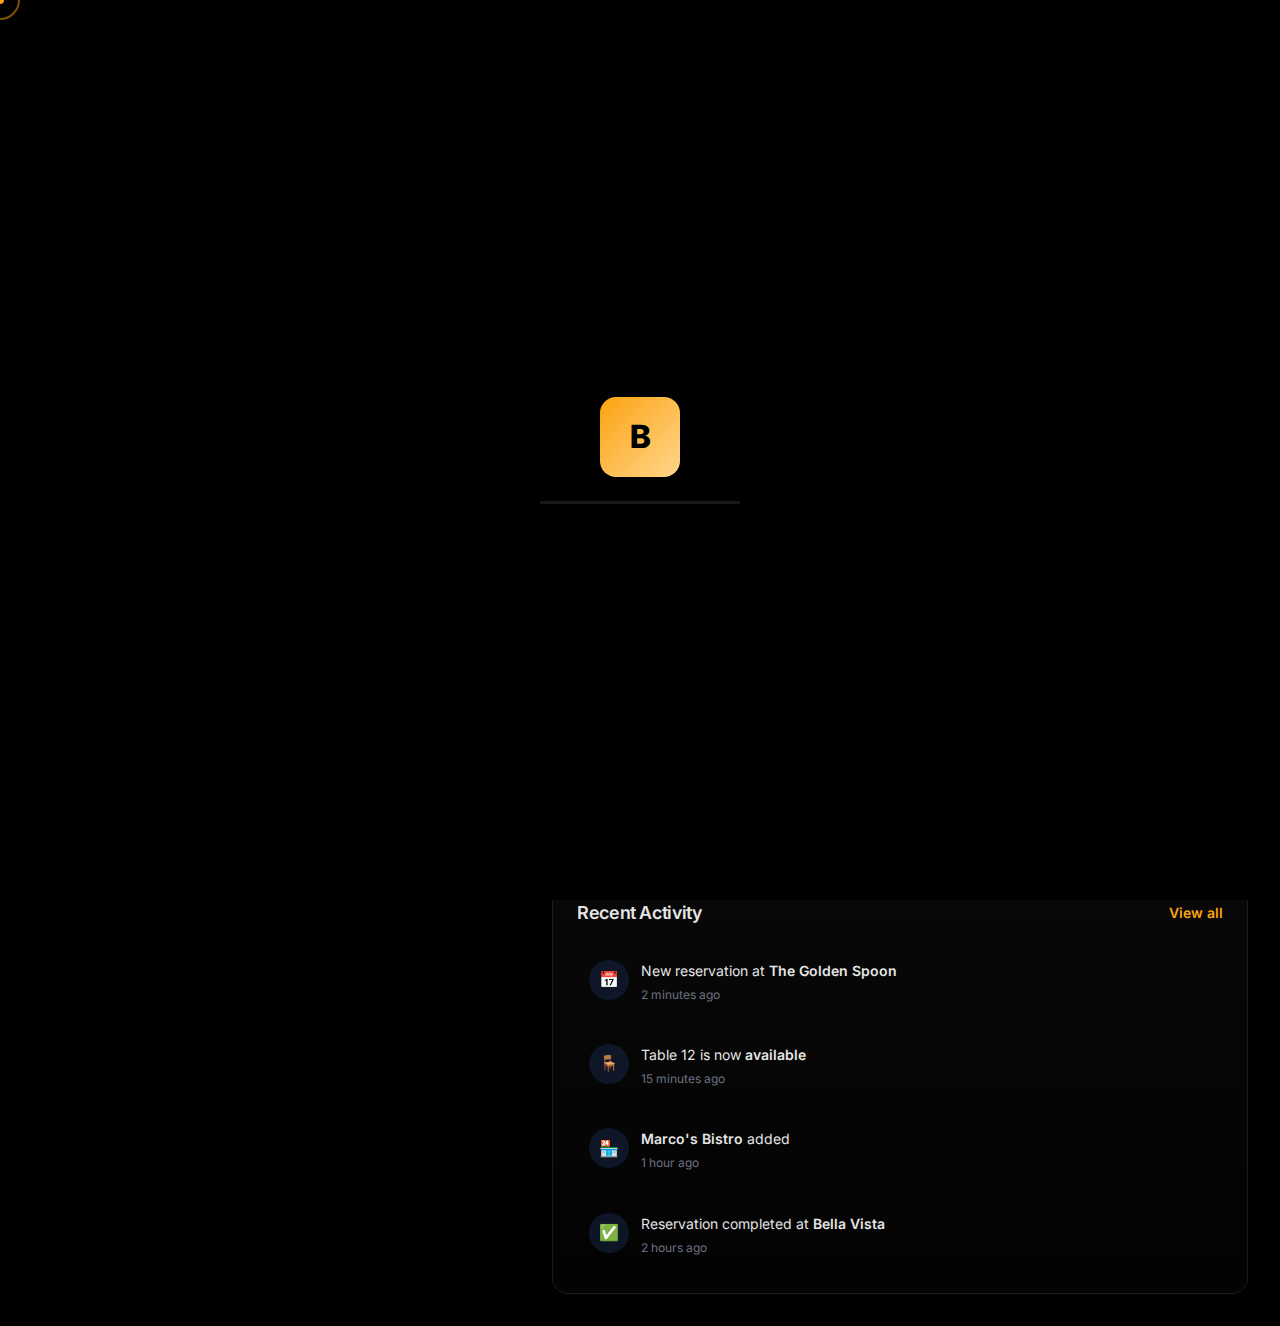
<file: dashboard.html>
<!DOCTYPE html>
<html lang="en">
<head>
    <meta charset="UTF-8">
    <meta name="viewport" content="width=device-width, initial-scale=1.0">
    <title>Dashboard - BRONLY</title>
    
    <link rel="preconnect" href="https://fonts.googleapis.com">
    <link rel="preconnect" href="https://fonts.gstatic.com" crossorigin>
    <link href="https://fonts.googleapis.com/css2?family=Inter:wght@400;500;600;700;800&display=swap" rel="stylesheet">
    
    <link rel="stylesheet" href="css/main.css">
    <link rel="stylesheet" href="css/dashboard.css">
    <link rel="stylesheet" href="css/auth-effects.css">
</head>
<body>
    <!-- Page Loader -->
    <div class="page-loader" id="pageLoader">
        <div class="loader-content">
            <div class="loader-logo">B</div>
            <div class="loader-bar">
                <div class="loader-progress"></div>
            </div>
        </div>
    </div>

    <!-- Custom Cursor -->
    <div class="custom-cursor" id="customCursor">
        <div class="cursor-dot"></div>
        <div class="cursor-ring"></div>
    </div>
    <div class="dashboard">
        <!-- Sidebar -->
        <aside class="sidebar">
            <div class="sidebar-header">
                <a href="/" class="sidebar-logo">
                    <div class="sidebar-logo-icon">B</div>
                    <span>BRONLY</span>
                </a>
            </div>
            
            <nav class="sidebar-nav">
                <div class="sidebar-section">
                    <div class="sidebar-section-title">Menu</div>
                    <div class="sidebar-menu">
                        <a href="dashboard.html" class="sidebar-link active">
                            <svg class="sidebar-icon" viewBox="0 0 24 24" fill="none" stroke="currentColor" stroke-width="2">
                                <rect x="3" y="3" width="7" height="7"/>
                                <rect x="14" y="3" width="7" height="7"/>
                                <rect x="14" y="14" width="7" height="7"/>
                                <rect x="3" y="14" width="7" height="7"/>
                            </svg>
                            <span>Overview</span>
                        </a>
                        <a href="restaurants.html" class="sidebar-link">
                            <svg class="sidebar-icon" viewBox="0 0 24 24" fill="none" stroke="currentColor" stroke-width="2">
                                <path d="M3 9l9-7 9 7v11a2 2 0 01-2 2H5a2 2 0 01-2-2z"/>
                                <polyline points="9 22 9 12 15 12 15 22"/>
                            </svg>
                            <span>Restaurants</span>
                        </a>
                        <a href="tables.html" class="sidebar-link">
                            <svg class="sidebar-icon" viewBox="0 0 24 24" fill="none" stroke="currentColor" stroke-width="2">
                                <rect x="3" y="4" width="18" height="18" rx="2" ry="2"/>
                                <line x1="16" y1="2" x2="16" y2="6"/>
                                <line x1="8" y1="2" x2="8" y2="6"/>
                                <line x1="3" y1="10" x2="21" y2="10"/>
                            </svg>
                            <span>Tables</span>
                        </a>
                        <a href="reservations.html" class="sidebar-link">
                            <svg class="sidebar-icon" viewBox="0 0 24 24" fill="none" stroke="currentColor" stroke-width="2">
                                <rect x="3" y="4" width="18" height="18" rx="2" ry="2"/>
                                <line x1="16" y1="2" x2="16" y2="6"/>
                                <line x1="8" y1="2" x2="8" y2="6"/>
                                <line x1="3" y1="10" x2="21" y2="10"/>
                            </svg>
                            <span>Reservations</span>
                        </a>
                    </div>
                </div>
                
                <div class="sidebar-section">
                    <div class="sidebar-section-title">Settings</div>
                    <div class="sidebar-menu">
                        <a href="#" class="sidebar-link">
                            <svg class="sidebar-icon" viewBox="0 0 24 24" fill="none" stroke="currentColor" stroke-width="2">
                                <circle cx="12" cy="12" r="3"/>
                                <path d="M19.4 15a1.65 1.65 0 00.33 1.82l.06.06a2 2 0 010 2.83 2 2 0 01-2.83 0l-.06-.06a1.65 1.65 0 00-1.82-.33 1.65 1.65 0 00-1 1.51V21a2 2 0 01-2 2 2 2 0 01-2-2v-.09A1.65 1.65 0 009 19.4a1.65 1.65 0 00-1.82.33l-.06.06a2 2 0 01-2.83 0 2 2 0 010-2.83l.06-.06a1.65 1.65 0 00.33-1.82 1.65 1.65 0 00-1.51-1H3a2 2 0 01-2-2 2 2 0 012-2h.09A1.65 1.65 0 004.6 9a1.65 1.65 0 00-.33-1.82l-.06-.06a2 2 0 010-2.83 2 2 0 012.83 0l.06.06a1.65 1.65 0 001.82.33H9a1.65 1.65 0 001-1.51V3a2 2 0 012-2 2 2 0 012 2v.09a1.65 1.65 0 001 1.51 1.65 1.65 0 001.82-.33l.06-.06a2 2 0 012.83 0 2 2 0 010 2.83l-.06.06a1.65 1.65 0 00-.33 1.82V9a1.65 1.65 0 001.51 1H21a2 2 0 012 2 2 2 0 01-2 2h-.09a1.65 1.65 0 00-1.51 1z"/>
                            </svg>
                            <span>Settings</span>
                        </a>
                        <a href="#" class="sidebar-link" data-logout>
                            <svg class="sidebar-icon" viewBox="0 0 24 24" fill="none" stroke="currentColor" stroke-width="2">
                                <path d="M9 21H5a2 2 0 01-2-2V5a2 2 0 012-2h4"/>
                                <polyline points="16 17 21 12 16 7"/>
                                <line x1="21" y1="12" x2="9" y2="12"/>
                            </svg>
                            <span>Logout</span>
                        </a>
                    </div>
                </div>
            </nav>
            
            <div class="sidebar-footer">
                <div class="sidebar-user">
                    <div class="sidebar-user-avatar">U</div>
                    <div class="sidebar-user-info">
                        <div class="sidebar-user-name">User Name</div>
                        <div class="sidebar-user-role">Restaurant Owner</div>
                    </div>
                </div>
            </div>
        </aside>
        
        <!-- Sidebar Overlay for Mobile -->
        <div class="sidebar-overlay"></div>
        
        <!-- Mobile Toggle -->
        <button class="sidebar-toggle">
            <svg width="24" height="24" viewBox="0 0 24 24" fill="none" stroke="currentColor" stroke-width="2">
                <line x1="3" y1="12" x2="21" y2="12"/>
                <line x1="3" y1="6" x2="21" y2="6"/>
                <line x1="3" y1="18" x2="21" y2="18"/>
            </svg>
        </button>
        
        <!-- Main Content -->
        <main class="main">
            <!-- Header -->
            <header class="header">
                <div class="header-content">
                    <div class="header-left">
                        <h1 class="header-title">Dashboard</h1>
                    </div>
                    
                    <div class="header-right">
                        <div class="header-search">
                            <svg class="header-search-icon" width="20" height="20" viewBox="0 0 24 24" fill="none" stroke="currentColor" stroke-width="2">
                                <circle cx="11" cy="11" r="8"/>
                                <path d="M21 21l-4.35-4.35"/>
                            </svg>
                            <input type="text" class="header-search-input" placeholder="Search...">
                        </div>
                        
                        <div class="header-actions">
                            <button class="header-action">
                                <svg width="20" height="20" viewBox="0 0 24 24" fill="none" stroke="currentColor" stroke-width="2">
                                    <path d="M18 8A6 6 0 006 8c0 7-3 9-3 9h18s-3-2-3-9"/>
                                    <path d="M13.73 21a2 2 0 01-3.46 0"/>
                                </svg>
                                <span class="header-action-badge">3</span>
                            </button>
                            <button class="header-action">
                                <svg width="20" height="20" viewBox="0 0 24 24" fill="none" stroke="currentColor" stroke-width="2">
                                    <circle cx="12" cy="12" r="3"/>
                                    <path d="M19.4 15a1.65 1.65 0 00.33 1.82l.06.06a2 2 0 010 2.83 2 2 0 01-2.83 0l-.06-.06a1.65 1.65 0 00-1.82-.33 1.65 1.65 0 00-1 1.51V21a2 2 0 01-2 2 2 2 0 01-2-2v-.09A1.65 1.65 0 009 19.4a1.65 1.65 0 00-1.82.33l-.06.06a2 2 0 01-2.83 0 2 2 0 010-2.83l.06-.06a1.65 1.65 0 00.33-1.82 1.65 1.65 0 00-1.51-1H3a2 2 0 01-2-2 2 2 0 012-2h.09A1.65 1.65 0 004.6 9a1.65 1.65 0 00-.33-1.82l-.06-.06a2 2 0 010-2.83 2 2 0 012.83 0l.06.06a1.65 1.65 0 001.82.33H9a1.65 1.65 0 001-1.51V3a2 2 0 012-2 2 2 0 012 2v.09a1.65 1.65 0 001 1.51 1.65 1.65 0 001.82-.33l.06-.06a2 2 0 012.83 0 2 2 0 010 2.83l-.06.06a1.65 1.65 0 00-.33 1.82V9a1.65 1.65 0 001.51 1H21a2 2 0 012 2 2 2 0 01-2 2h-.09a1.65 1.65 0 00-1.51 1z"/>
                                </svg>
                            </button>
                        </div>
                    </div>
                </div>
            </header>
            
            <!-- Content -->
            <div class="content">
                <div class="stats-grid-dashboard">
                    <div class="stat-card-dashboard skeleton" style="height: 140px;"></div>
                    <div class="stat-card-dashboard skeleton" style="height: 140px;"></div>
                    <div class="stat-card-dashboard skeleton" style="height: 140px;"></div>
                    <div class="stat-card-dashboard skeleton" style="height: 140px;"></div>
                </div>
                
                <div class="dashboard-grid">
                    <div class="chart-container">
                        <div class="chart-header">
                            <h3 class="chart-title">Reservations Overview</h3>
                            <div class="chart-filters">
                                <button class="chart-filter active">7D</button>
                                <button class="chart-filter">30D</button>
                                <button class="chart-filter">90D</button>
                            </div>
                        </div>
                        <div class="chart-canvas-wrapper">
                            <canvas id="reservationsChart" class="chart-canvas"></canvas>
                        </div>
                    </div>
                    
                    <div class="activity-feed">
                        <div class="activity-feed-header">
                            <h3 class="activity-feed-title">Recent Activity</h3>
                            <a href="#" class="activity-feed-view-all">View all</a>
                        </div>
                        <div class="activity-list">
                            <div class="activity-item">
                                <div class="activity-avatar">📅</div>
                                <div class="activity-content">
                                    <div class="activity-text">New reservation at <strong>The Golden Spoon</strong></div>
                                    <div class="activity-time">2 minutes ago</div>
                                </div>
                            </div>
                            <div class="activity-item">
                                <div class="activity-avatar">🪑</div>
                                <div class="activity-content">
                                    <div class="activity-text">Table 12 is now <strong>available</strong></div>
                                    <div class="activity-time">15 minutes ago</div>
                                </div>
                            </div>
                            <div class="activity-item">
                                <div class="activity-avatar">🏪</div>
                                <div class="activity-content">
                                    <div class="activity-text"><strong>Marco's Bistro</strong> added</div>
                                    <div class="activity-time">1 hour ago</div>
                                </div>
                            </div>
                            <div class="activity-item">
                                <div class="activity-avatar">✅</div>
                                <div class="activity-content">
                                    <div class="activity-text">Reservation completed at <strong>Bella Vista</strong></div>
                                    <div class="activity-time">2 hours ago</div>
                                </div>
                            </div>
                        </div>
                    </div>
                </div>
            </div>
        </main>
    </div>
    
    <script type="module" src="js/dashboard.js"></script>
    <script src="js/auth-effects.js"></script>
</body>
</html>
</file>
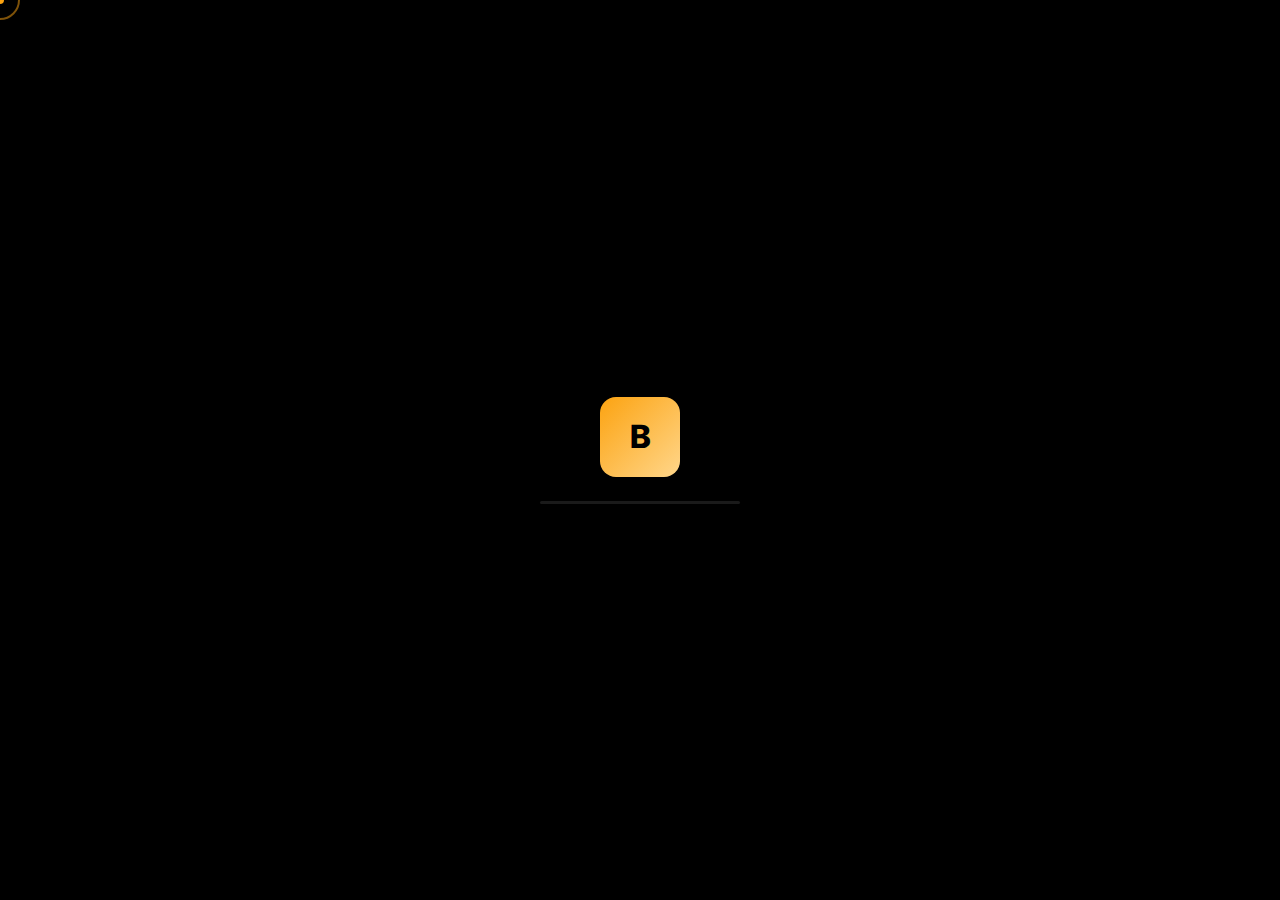
<file: login.html>
<!DOCTYPE html>
<html lang="en">
<head>
    <meta charset="UTF-8">
    <meta name="viewport" content="width=device-width, initial-scale=1.0">
    <title>Sign In - BRONLY</title>
    <meta name="description" content="Sign in to your BRONLY account">
    
    <link rel="preconnect" href="https://fonts.googleapis.com">
    <link rel="preconnect" href="https://fonts.gstatic.com" crossorigin>
    <link href="https://fonts.googleapis.com/css2?family=Inter:wght@400;500;600;700;800&display=swap" rel="stylesheet">
    
    <link rel="stylesheet" href="css/main.css">
    <link rel="stylesheet" href="css/auth-effects.css">
    <style>
        .auth-page {
            min-height: 100vh;
            display: flex;
            background: var(--color-bg-primary);
        }
        
        .auth-visual {
            flex: 1;
            background: linear-gradient(135deg, var(--color-bg-secondary) 0%, var(--color-bg-tertiary) 100%);
            display: flex;
            flex-direction: column;
            justify-content: center;
            align-items: center;
            padding: var(--space-12);
            position: relative;
            overflow: hidden;
        }
        
        .auth-visual::before {
            content: '';
            position: absolute;
            inset: 0;
            background: radial-gradient(circle at 50% 50%, rgba(252, 163, 17, 0.1) 0%, transparent 70%);
        }
        
        .auth-visual-content {
            position: relative;
            z-index: 1;
            text-align: center;
            max-width: 400px;
        }
        
        .auth-visual-logo {
            display: flex;
            align-items: center;
            justify-content: center;
            gap: var(--space-3);
            font-size: var(--text-2xl);
            font-weight: 800;
            margin-bottom: var(--space-8);
        }
        
        .auth-visual-logo-icon {
            width: 48px;
            height: 48px;
            background: var(--gradient-accent);
            border-radius: var(--radius-xl);
            display: flex;
            align-items: center;
            justify-content: center;
        }
        
        .auth-visual-title {
            font-size: var(--text-4xl);
            font-weight: 700;
            margin-bottom: var(--space-4);
            line-height: 1.2;
        }
        
        .auth-visual-subtitle {
            font-size: var(--text-lg);
            color: var(--color-text-secondary);
        }
        
        .auth-form-container {
            flex: 1;
            display: flex;
            flex-direction: column;
            justify-content: center;
            align-items: center;
            padding: var(--space-8);
        }
        
        .auth-form-wrapper {
            width: 100%;
            max-width: 400px;
        }
        
        .auth-header {
            text-align: center;
            margin-bottom: var(--space-8);
        }
        
        .auth-header h1 {
            font-size: var(--text-3xl);
            font-weight: 700;
            margin-bottom: var(--space-2);
        }
        
        .auth-header p {
            color: var(--color-text-secondary);
        }
        
        .auth-form {
            display: flex;
            flex-direction: column;
            gap: var(--space-5);
        }
        
        .auth-form-footer {
            display: flex;
            justify-content: space-between;
            align-items: center;
            margin-top: var(--space-4);
        }
        
        .auth-remember {
            display: flex;
            align-items: center;
            gap: var(--space-2);
            font-size: var(--text-sm);
            color: var(--color-text-secondary);
            cursor: pointer;
        }
        
        .auth-remember input {
            width: 16px;
            height: 16px;
            accent-color: var(--color-accent);
        }
        
        .auth-forgot {
            font-size: var(--text-sm);
            color: var(--color-accent);
            font-weight: 600;
        }
        
        .auth-submit {
            width: 100%;
            margin-top: var(--space-4);
        }
        
        .auth-divider {
            display: flex;
            align-items: center;
            gap: var(--space-4);
            margin: var(--space-6) 0;
            color: var(--color-text-muted);
            font-size: var(--text-sm);
        }
        
        .auth-divider::before,
        .auth-divider::after {
            content: '';
            flex: 1;
            height: 1px;
            background: var(--color-border);
        }
        
        .auth-social {
            display: flex;
            gap: var(--space-3);
        }
        
        .auth-social-btn {
            flex: 1;
            display: flex;
            align-items: center;
            justify-content: center;
            gap: var(--space-2);
            padding: var(--space-3);
            background: var(--color-glass-light);
            border: 1px solid var(--color-border);
            border-radius: var(--radius-lg);
            font-size: var(--text-sm);
            font-weight: 500;
            color: var(--color-text-primary);
            transition: all var(--transition-fast);
        }
        
        .auth-social-btn:hover {
            border-color: var(--color-border-accent);
            background: var(--color-glass);
        }
        
        .auth-footer {
            text-align: center;
            margin-top: var(--space-8);
            padding-top: var(--space-8);
            border-top: 1px solid var(--color-border);
        }
        
        .auth-footer p {
            color: var(--color-text-muted);
            font-size: var(--text-sm);
        }
        
        .auth-footer a {
            color: var(--color-accent);
            font-weight: 600;
        }
        
        .auth-back {
            position: absolute;
            top: var(--space-6);
            left: var(--space-6);
            display: flex;
            align-items: center;
            gap: var(--space-2);
            color: var(--color-text-secondary);
            font-size: var(--text-sm);
            font-weight: 500;
            transition: color var(--transition-fast);
        }
        
        .auth-back:hover {
            color: var(--color-text-primary);
        }
        
        @media (max-width: 768px) {
            .auth-visual {
                display: none;
            }
            
            .auth-form-container {
                padding: var(--space-6);
            }
        }
    </style>
</head>
<body>
    <!-- Page Loader -->
    <div class="page-loader" id="pageLoader">
        <div class="loader-content">
            <div class="loader-logo">B</div>
            <div class="loader-bar">
                <div class="loader-progress"></div>
            </div>
        </div>
    </div>
    
    <!-- Custom Cursor -->
    <div class="custom-cursor" id="customCursor">
        <div class="cursor-dot"></div>
        <div class="cursor-ring"></div>
    </div>
    
    <div class="auth-page">
        <div class="auth-visual">
            <div class="auth-visual-content">
                <div class="auth-visual-logo">
                    <div class="auth-visual-logo-icon">B</div>
                    <span>BRONLY</span>
                </div>
                <h2 class="auth-visual-title">Welcome Back</h2>
                <p class="auth-visual-subtitle">Sign in to manage your restaurant operations, view analytics, and deliver exceptional dining experiences.</p>
            </div>
        </div>
        
        <div class="auth-form-container">
            <a href="/" class="auth-back">
                <svg width="20" height="20" viewBox="0 0 24 24" fill="none" stroke="currentColor" stroke-width="2">
                    <path d="M19 12H5M12 19l-7-7 7-7"/>
                </svg>
                Back to home
            </a>
            
            <div class="auth-form-wrapper">
                <div class="auth-header">
                    <h1>Sign In</h1>
                    <p>Enter your credentials to access your account</p>
                </div>
                
                <form class="auth-form" id="login-form">
                    <div class="form-floating">
                        <input type="email" class="form-input" id="email" name="email" placeholder=" " required>
                        <label class="form-label" for="email">Email Address</label>
                    </div>
                    
                    <div class="form-floating">
                        <input type="password" class="form-input" id="password" name="password" placeholder=" " required>
                        <label class="form-label" for="password">Password</label>
                    </div>
                    
                    <div class="auth-form-footer">
                        <label class="auth-remember">
                            <input type="checkbox" name="remember" id="remember">
                            <span>Remember me</span>
                        </label>
                        <a href="#" class="auth-forgot">Forgot password?</a>
                    </div>
                    
                    <button type="submit" class="btn btn-primary btn-lg auth-submit">Sign In</button>
                </form>
                
                <div class="auth-divider">Or continue with</div>
                
                <div class="auth-social">
                    <button type="button" class="auth-social-btn">
                        <svg width="20" height="20" viewBox="0 0 24 24">
                            <path fill="#4285F4" d="M22.56 12.25c0-.78-.07-1.53-.2-2.25H12v4.26h5.92c-.26 1.37-1.04 2.53-2.21 3.31v2.77h3.57c2.08-1.92 3.28-4.74 3.28-8.09z"/>
                            <path fill="#34A853" d="M12 23c2.97 0 5.46-.98 7.28-2.66l-3.57-2.77c-.98.66-2.23 1.06-3.71 1.06-2.86 0-5.29-1.93-6.16-4.53H2.18v2.84C3.99 20.53 7.7 23 12 23z"/>
                            <path fill="#FBBC05" d="M5.84 14.09c-.22-.66-.35-1.36-.35-2.09s.13-1.43.35-2.09V7.07H2.18C1.43 8.55 1 10.22 1 12s.43 3.45 1.18 4.93l2.85-2.22.81-.62z"/>
                            <path fill="#EA4335" d="M12 5.38c1.62 0 3.06.56 4.21 1.64l3.15-3.15C17.45 2.09 14.97 1 12 1 7.7 1 3.99 3.47 2.18 7.07l3.66 2.84c.87-2.6 3.3-4.53 6.16-4.53z"/>
                        </svg>
                        Google
                    </button>
                    <button type="button" class="auth-social-btn">
                        <svg width="20" height="20" viewBox="0 0 24 24" fill="#1877F2">
                            <path d="M24 12.073c0-6.627-5.373-12-12-12s-12 5.373-12 12c0 5.99 4.388 10.954 10.125 11.854v-8.385H7.078v-3.47h3.047V9.43c0-3.007 1.792-4.669 4.533-4.669 1.312 0 2.686.235 2.686.235v2.953H15.83c-1.491 0-1.956.925-1.956 1.874v2.25h3.328l-.532 3.47h-2.796v8.385C19.612 23.027 24 18.062 24 12.073z"/>
                        </svg>
                        Facebook
                    </button>
                </div>
                
                <div class="auth-footer">
                    <p>Don't have an account? <a href="register.html">Sign up</a></p>
                </div>
            </div>
        </div>
    </div>
    
    <script type="module">
        import { login, validateLoginForm, initAuth } from './js/auth.js';
        
        const form = document.getElementById('login-form');
        
        // Initialize auth state
        initAuth();
        
        form.addEventListener('submit', async (e) => {
            e.preventDefault();
            
            const formData = new FormData(form);
            const email = formData.get('email');
            const password = formData.get('password');
            
            // Validate
            const validation = validateLoginForm(email, password);
            if (!validation.valid) {
                alert(validation.errors.join('\n'));
                return;
            }
            
            // Submit
            const result = await login(email, password);
            if (result.success) {
                window.location.href = 'dashboard.html';
            }
        });
    </script>
    <script src="js/auth-effects.js"></script>
</body>
</html>
</file>
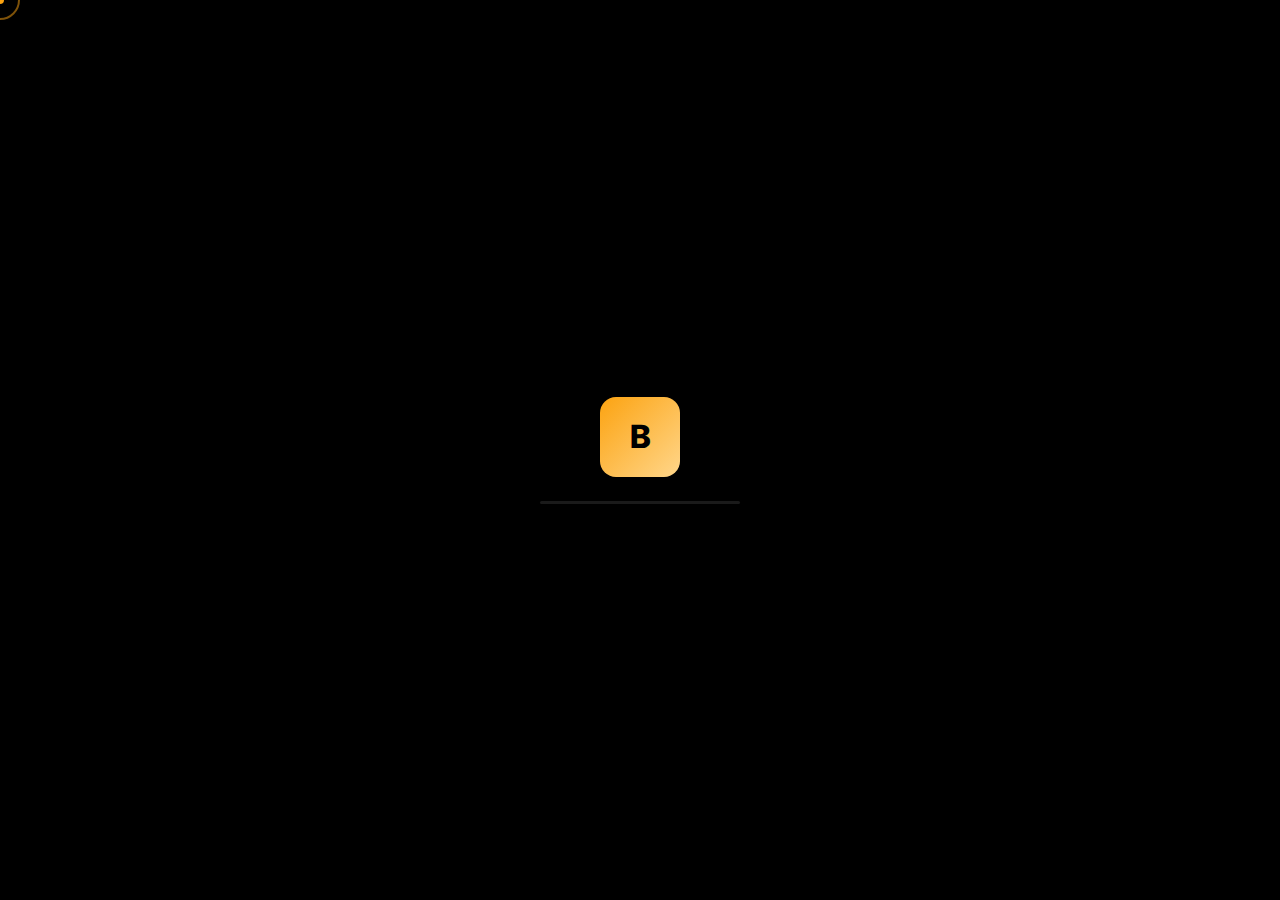
<file: register.html>
<!DOCTYPE html>
<html lang="en">
<head>
    <meta charset="UTF-8">
    <meta name="viewport" content="width=device-width, initial-scale=1.0">
    <title>Sign Up - BRONLY</title>
    <meta name="description" content="Create your BRONLY account">
    
    <link rel="preconnect" href="https://fonts.googleapis.com">
    <link rel="preconnect" href="https://fonts.gstatic.com" crossorigin>
    <link href="https://fonts.googleapis.com/css2?family=Inter:wght@400;500;600;700;800&display=swap" rel="stylesheet">
    
    <link rel="stylesheet" href="css/main.css">
    <link rel="stylesheet" href="css/auth-effects.css">
    <style>
        * {
            box-sizing: border-box;
        }
        
        .auth-page {
            min-height: 100vh;
            display: flex;
            background: var(--color-bg-primary);
        }
        
        .auth-visual {
            flex: 1;
            background: linear-gradient(135deg, var(--color-bg-secondary) 0%, var(--color-bg-tertiary) 100%);
            display: flex;
            flex-direction: column;
            justify-content: center;
            align-items: center;
            padding: var(--space-12);
            position: relative;
            overflow: hidden;
        }
        
        .auth-visual::before {
            content: '';
            position: absolute;
            inset: 0;
            background: radial-gradient(circle at 50% 50%, rgba(252, 163, 17, 0.1) 0%, transparent 70%);
        }
        
        .auth-visual-content {
            position: relative;
            z-index: 1;
            text-align: center;
            max-width: 400px;
        }
        
        .auth-visual-logo {
            display: flex;
            align-items: center;
            justify-content: center;
            gap: var(--space-3);
            font-size: var(--text-2xl);
            font-weight: 800;
            margin-bottom: var(--space-8);
        }
        
        .auth-visual-logo-icon {
            width: 48px;
            height: 48px;
            background: var(--gradient-accent);
            border-radius: var(--radius-xl);
            display: flex;
            align-items: center;
            justify-content: center;
        }
        
        .auth-visual-title {
            font-size: var(--text-4xl);
            font-weight: 700;
            margin-bottom: var(--space-4);
            line-height: 1.2;
        }
        
        .auth-visual-subtitle {
            font-size: var(--text-lg);
            color: var(--color-text-secondary);
        }
        
        .auth-form-container {
            flex: 1;
            display: flex;
            flex-direction: column;
            justify-content: center;
            align-items: center;
            padding: var(--space-8);
            overflow-y: auto;
            position: relative;
        }
        
        .auth-form-wrapper {
            width: 100%;
            max-width: 450px;
        }
        
        .step-header {
            text-align: center;
            margin-bottom: var(--space-8);
        }
        
        .step-number {
            font-size: var(--text-sm);
            font-weight: 700;
            color: var(--color-accent);
            text-transform: uppercase;
            letter-spacing: 0.1em;
            margin-bottom: var(--space-2);
        }
        
        .step-title {
            font-size: var(--text-3xl);
            font-weight: 700;
            margin-bottom: var(--space-2);
        }
        
        .step-subtitle {
            font-size: var(--text-base);
            color: var(--color-text-secondary);
        }
        
        .auth-form {
            display: flex;
            flex-direction: column;
            gap: var(--space-5);
        }
        
        .auth-name-row {
            display: grid;
            grid-template-columns: 1fr 1fr;
            gap: var(--space-4);
        }
        
        .form-floating {
            position: relative;
        }
        
        .form-input {
            width: 100%;
            padding: var(--space-4) var(--space-4);
            background: rgba(255, 255, 255, 0.03);
            border: 1px solid var(--color-border);
            border-radius: var(--radius-lg);
            color: var(--color-text-primary);
            font-size: var(--text-base);
            font-family: inherit;
            transition: all var(--transition-fast);
            outline: none;
        }
        
        .form-input:focus {
            border-color: var(--color-accent);
            background: rgba(255, 255, 255, 0.05);
            box-shadow: 0 0 0 3px rgba(252, 163, 17, 0.1);
        }
        
        .form-input::placeholder {
            color: transparent;
        }
        
        .form-label {
            position: absolute;
            left: var(--space-4);
            top: 50%;
            transform: translateY(-50%);
            color: var(--color-text-secondary);
            font-size: var(--text-base);
            pointer-events: none;
            transition: all var(--transition-fast);
            background: transparent;
            padding: 0 var(--space-1);
        }
        
        .form-input:focus + .form-label,
        .form-input:not(:placeholder-shown) + .form-label {
            top: 0;
            transform: translateY(-50%) scale(0.85);
            color: var(--color-accent);
            background: var(--color-bg-primary);
        }
        
        .form-input:-webkit-autofill,
        .form-input:-webkit-autofill:hover,
        .form-input:-webkit-autofill:focus {
            -webkit-text-fill-color: var(--color-text-primary);
            -webkit-box-shadow: 0 0 0px 1000px var(--color-bg-secondary) inset;
            transition: background-color 5000s ease-in-out 0s;
        }
        
        .password-strength {
            margin-top: var(--space-2);
        }
        
        .strength-bar {
            height: 4px;
            background: var(--color-glass);
            border-radius: var(--radius-full);
            overflow: hidden;
        }
        
        .strength-fill {
            height: 100%;
            width: 0;
            background: var(--color-error);
            transition: all var(--transition-base);
        }
        
        .strength-fill.weak { width: 25%; background: var(--color-error); }
        .strength-fill.fair { width: 50%; background: var(--color-warning); }
        .strength-fill.good { width: 75%; background: #3B82F6; }
        .strength-fill.strong { width: 100%; background: var(--color-success); }
        
        .strength-text {
            font-size: var(--text-xs);
            color: var(--color-text-muted);
            margin-top: var(--space-1);
        }
        
        .btn-submit {
            width: 100%;
            margin-top: var(--space-4);
        }
        
        .success-message {
            text-align: center;
            padding: var(--space-8);
        }
        
        .success-icon {
            width: 80px;
            height: 80px;
            background: var(--gradient-accent);
            border-radius: 50%;
            display: flex;
            align-items: center;
            justify-content: center;
            margin: 0 auto var(--space-6);
            animation: successPop 0.5s cubic-bezier(0.68, -0.55, 0.265, 1.55);
        }
        
        @keyframes successPop {
            0% { transform: scale(0); }
            50% { transform: scale(1.1); }
            100% { transform: scale(1); }
        }
        
        .error-message {
            color: var(--color-error);
            font-size: var(--text-sm);
            margin-top: var(--space-1);
            display: none;
        }
        
        .error-message.show {
            display: block;
        }
        
        .form-input.error {
            border-color: var(--color-error);
        }
        
        .auth-back {
            position: absolute;
            top: var(--space-6);
            left: var(--space-6);
            display: flex;
            align-items: center;
            gap: var(--space-2);
            color: var(--color-text-secondary);
            font-size: var(--text-sm);
            font-weight: 500;
            transition: color var(--transition-fast);
            cursor: pointer;
        }
        
        .auth-back:hover {
            color: var(--color-text-primary);
        }
        
        .auth-footer {
            text-align: center;
            margin-top: var(--space-8);
            padding-top: var(--space-8);
            border-top: 1px solid var(--color-border);
        }
        
        .auth-footer p {
            color: var(--color-text-muted);
            font-size: var(--text-sm);
        }
        
        .auth-footer a {
            color: var(--color-accent);
            font-weight: 600;
        }
        
        .loading {
            display: inline-block;
            width: 20px;
            height: 20px;
            border: 2px solid rgba(255, 255, 255, 0.3);
            border-radius: 50%;
            border-top-color: white;
            animation: spin 1s ease-in-out infinite;
        }
        
        @keyframes spin {
            to { transform: rotate(360deg); }
        }
        
        @media (max-width: 768px) {
            .auth-visual {
                display: none;
            }
            
            .auth-form-container {
                padding: var(--space-6);
            }
            
            .auth-name-row {
                grid-template-columns: 1fr;
            }
        }
    </style>
</head>
<body>
    <!-- Page Loader -->
    <div class="page-loader" id="pageLoader">
        <div class="loader-content">
            <div class="loader-logo">B</div>
            <div class="loader-bar">
                <div class="loader-progress"></div>
            </div>
        </div>
    </div>

    <!-- Custom Cursor -->
    <div class="custom-cursor" id="customCursor">
        <div class="cursor-dot"></div>
        <div class="cursor-ring"></div>
    </div>

    <div class="auth-page">
        <!-- Left Side Visual -->
        <div class="auth-visual">
            <div class="auth-visual-content">
                <div class="auth-visual-logo">
                    <div class="auth-visual-logo-icon">B</div>
                    <span>BRONLY</span>
                </div>
                <h2 class="auth-visual-title">Start Your Free Trial</h2>
                <p class="auth-visual-subtitle">Join thousands of restaurants using BRONLY to streamline operations</p>
            </div>
        </div>
        
        <!-- Right Side Form -->
        <div class="auth-form-container">
            <div class="auth-back" onclick="window.location.href='/'">
                <svg width="20" height="20" viewBox="0 0 24 24" fill="none" stroke="currentColor" stroke-width="2">
                    <path d="M19 12H5M12 19l-7-7 7-7"/>
                </svg>
                Back to home
            </div>
            
            <div class="auth-form-wrapper">
                <div id="registration-form">
                    <div class="step-header">
                        <div class="step-number">Get Started</div>
                        <h1 class="step-title">Create Your Account</h1>
                        <p class="step-subtitle">Start your 14-day free trial today</p>
                    </div>
                    
                    <form class="auth-form" id="signup-form">
                        <div class="auth-name-row">
                            <div class="form-floating">
                                <input type="text" class="form-input" id="firstName" name="firstName" placeholder=" " required>
                                <label class="form-label" for="firstName">First Name</label>
                                <div class="error-message" id="firstName-error">Please enter your first name</div>
                            </div>
                            <div class="form-floating">
                                <input type="text" class="form-input" id="lastName" name="lastName" placeholder=" " required>
                                <label class="form-label" for="lastName">Last Name</label>
                                <div class="error-message" id="lastName-error">Please enter your last name</div>
                            </div>
                        </div>
                        
                        <div class="form-floating">
                            <input type="email" class="form-input" id="email" name="email" placeholder=" " required>
                            <label class="form-label" for="email">Email Address</label>
                            <div class="error-message" id="email-error">Please enter a valid email</div>
                        </div>
                        
                        <div class="form-floating">
                            <input type="password" class="form-input" id="password" name="password" placeholder=" " required minlength="8">
                            <label class="form-label" for="password">Password</label>
                            <div class="password-strength">
                                <div class="strength-bar">
                                    <div class="strength-fill" id="strength-fill"></div>
                                </div>
                                <div class="strength-text" id="strength-text">Enter at least 8 characters</div>
                            </div>
                            <div class="error-message" id="password-error">Password must be at least 8 characters</div>
                        </div>
                        
                        <div class="form-floating">
                            <input type="password" class="form-input" id="confirmPassword" name="confirmPassword" placeholder=" " required>
                            <label class="form-label" for="confirmPassword">Confirm Password</label>
                            <div class="error-message" id="confirmPassword-error">Passwords do not match</div>
                        </div>
                        
                        <button type="submit" class="btn btn-primary btn-lg btn-submit" id="submit-btn">
                            Create Account
                        </button>
                    </form>
                </div>
                
                <div id="success-view" style="display: none;">
                    <div class="success-message">
                        <div class="success-icon">
                            <svg width="40" height="40" viewBox="0 0 24 24" fill="none" stroke="currentColor" stroke-width="3">
                                <polyline points="20 6 9 17 4 12"/>
                            </svg>
                        </div>
                        <h2 class="step-title">Welcome Aboard!</h2>
                        <p class="step-subtitle">Your account has been created successfully</p>
                        <p style="color: var(--color-text-secondary); margin: var(--space-4) 0;">
                            You're all set to start managing your restaurant with BRONLY.
                        </p>
                        <button onclick="window.location.href='dashboard.html'" class="btn btn-primary btn-lg" style="width: 100%;">
                            Go to Dashboard
                            <svg width="20" height="20" viewBox="0 0 24 24" fill="none" stroke="currentColor" stroke-width="2" style="margin-left: 8px;">
                                <path d="M5 12h14M12 5l7 7-7 7"/>
                            </svg>
                        </button>
                    </div>
                </div>
                
                <div class="auth-footer">
                    <p>Already have an account? <a href="login.html">Sign in</a></p>
                </div>
            </div>
        </div>
    </div>
    
    <script>
        // Mock register function
        function mockRegister(userData) {
            return new Promise((resolve) => {
                setTimeout(() => {
                    const user = {
                        id: Date.now(),
                        email: userData.email,
                        first_name: userData.first_name,
                        last_name: userData.last_name,
                        role: 'restaurant_owner',
                        avatar: null,
                        created_at: new Date().toISOString()
                    };
                    
                    localStorage.setItem('user', JSON.stringify(user));
                    localStorage.setItem('access_token', 'mock_token_' + Date.now());
                    
                    resolve({ success: true, user: user });
                }, 1000);
            });
        }
        
        // Password strength indicator
        const passwordInput = document.getElementById('password');
        const strengthFill = document.getElementById('strength-fill');
        const strengthText = document.getElementById('strength-text');
        
        passwordInput.addEventListener('input', (e) => {
            const password = e.target.value;
            let strength = 0;
            
            if (password.length >= 8) strength++;
            if (password.match(/[a-z]/) && password.match(/[A-Z]/)) strength++;
            if (password.match(/\d/)) strength++;
            if (password.match(/[^a-zA-Z\d]/)) strength++;
            
            strengthFill.className = 'strength-fill';
            
            if (password.length === 0) {
                strengthText.textContent = 'Enter at least 8 characters';
            } else if (strength === 1) {
                strengthFill.classList.add('weak');
                strengthText.textContent = 'Weak password';
            } else if (strength === 2) {
                strengthFill.classList.add('fair');
                strengthText.textContent = 'Fair password';
            } else if (strength === 3) {
                strengthFill.classList.add('good');
                strengthText.textContent = 'Good password';
            } else {
                strengthFill.classList.add('strong');
                strengthText.textContent = 'Strong password';
            }
        });
        
        // Form validation
        function validateForm() {
            let valid = true;
            
            // First name
            const firstName = document.getElementById('firstName');
            if (!firstName.value.trim()) {
                showError('firstName');
                valid = false;
            } else {
                hideError('firstName');
            }
            
            // Last name
            const lastName = document.getElementById('lastName');
            if (!lastName.value.trim()) {
                showError('lastName');
                valid = false;
            } else {
                hideError('lastName');
            }
            
            // Email
            const email = document.getElementById('email');
            const emailRegex = /^[^\s@]+@[^\s@]+\.[^\s@]+$/;
            if (!emailRegex.test(email.value)) {
                showError('email');
                valid = false;
            } else {
                hideError('email');
            }
            
            // Password
            const password = document.getElementById('password');
            if (password.value.length < 8) {
                showError('password');
                valid = false;
            } else {
                hideError('password');
            }
            
            // Confirm password
            const confirmPassword = document.getElementById('confirmPassword');
            if (confirmPassword.value !== password.value) {
                showError('confirmPassword');
                valid = false;
            } else {
                hideError('confirmPassword');
            }
            
            return valid;
        }
        
        function showError(fieldId) {
            const field = document.getElementById(fieldId);
            const error = document.getElementById(fieldId + '-error');
            field.classList.add('error');
            error.classList.add('show');
        }
        
        function hideError(fieldId) {
            const field = document.getElementById(fieldId);
            const error = document.getElementById(fieldId + '-error');
            field.classList.remove('error');
            error.classList.remove('show');
        }
        
        // Hide errors on input
        document.querySelectorAll('.form-input').forEach(input => {
            input.addEventListener('input', function() {
                this.classList.remove('error');
                const error = document.getElementById(this.id + '-error');
                if (error) error.classList.remove('show');
            });
        });
        
        // Form submission
        document.getElementById('signup-form').addEventListener('submit', async (e) => {
            e.preventDefault();
            
            if (!validateForm()) return;
            
            const submitBtn = document.getElementById('submit-btn');
            const originalText = submitBtn.innerHTML;
            submitBtn.innerHTML = '<span class="loading"></span>';
            submitBtn.disabled = true;
            
            try {
                const result = await mockRegister({
                    first_name: document.getElementById('firstName').value,
                    last_name: document.getElementById('lastName').value,
                    email: document.getElementById('email').value,
                    password: document.getElementById('password').value,
                    role: 'restaurant_owner'
                });
                
                if (result.success) {
                    document.getElementById('registration-form').style.display = 'none';
                    document.getElementById('success-view').style.display = 'block';
                }
            } catch (error) {
                alert('Registration failed. Please try again.');
                submitBtn.innerHTML = originalText;
                submitBtn.disabled = false;
            }
        });
    </script>
    <script src="js/auth-effects.js"></script>
</body>
</html>
</file>
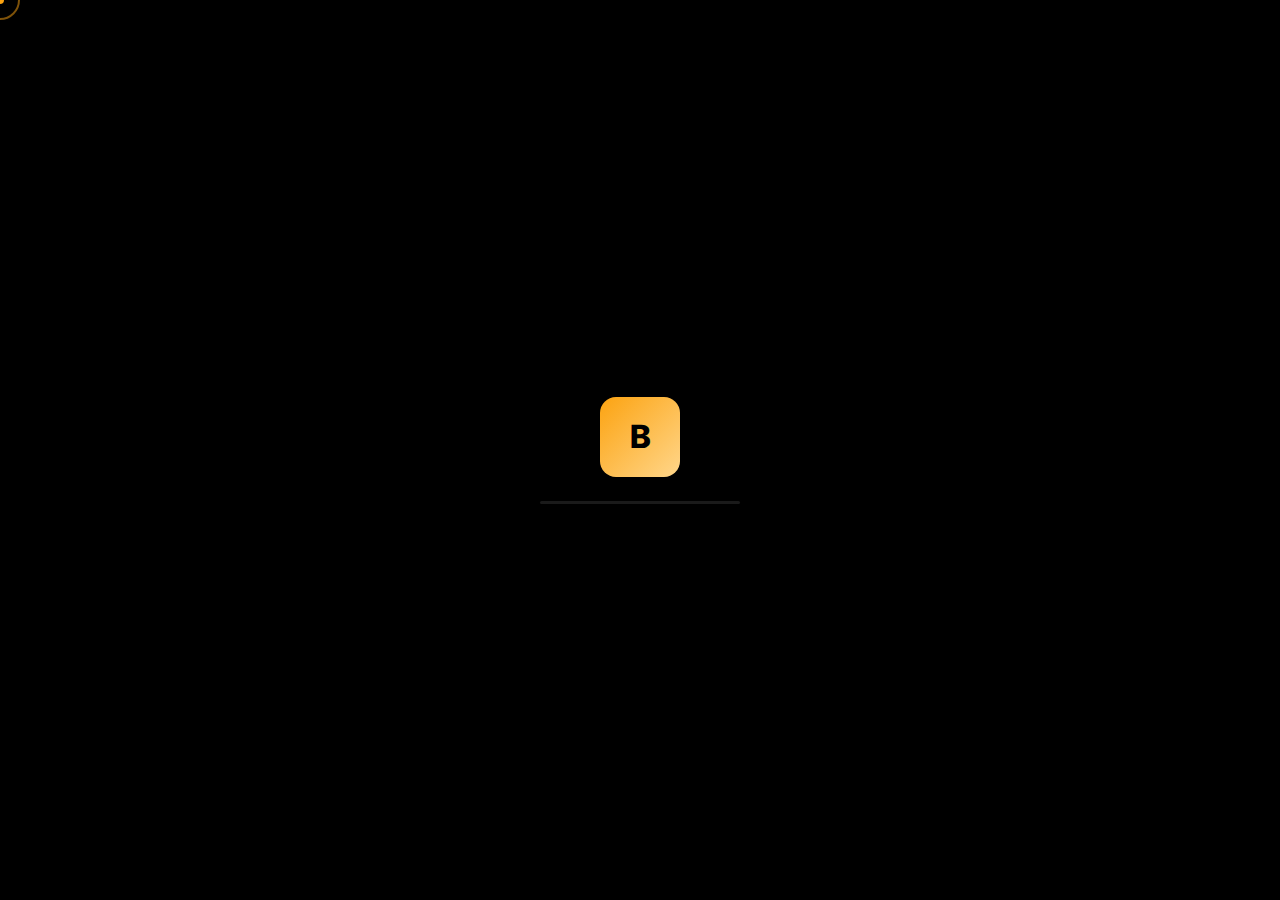
<file: reservations.html>
<!DOCTYPE html>
<html lang="en">
<head>
    <meta charset="UTF-8">
    <meta name="viewport" content="width=device-width, initial-scale=1.0">
    <title>Reservations - BRONLY</title>
    
    <link rel="preconnect" href="https://fonts.googleapis.com">
    <link rel="preconnect" href="https://fonts.gstatic.com" crossorigin>
    <link href="https://fonts.googleapis.com/css2?family=Inter:wght@400;500;600;700;800&display=swap" rel="stylesheet">
    
    <link rel="stylesheet" href="css/main.css">
    <link rel="stylesheet" href="css/dashboard.css">
    <link rel="stylesheet" href="css/auth-effects.css">
</head>
<body>
    <!-- Page Loader -->
    <div class="page-loader" id="pageLoader">
        <div class="loader-content">
            <div class="loader-logo">B</div>
            <div class="loader-bar">
                <div class="loader-progress"></div>
            </div>
        </div>
    </div>

    <!-- Custom Cursor -->
    <div class="custom-cursor" id="customCursor">
        <div class="cursor-dot"></div>
        <div class="cursor-ring"></div>
    </div>
    <div class="dashboard">
        <!-- Sidebar -->
        <aside class="sidebar">
            <div class="sidebar-header">
                <a href="/" class="sidebar-logo">
                    <div class="sidebar-logo-icon">B</div>
                    <span>BRONLY</span>
                </a>
            </div>
            
            <nav class="sidebar-nav">
                <div class="sidebar-section">
                    <div class="sidebar-section-title">Menu</div>
                    <div class="sidebar-menu">
                        <a href="dashboard.html" class="sidebar-link">
                            <svg class="sidebar-icon" viewBox="0 0 24 24" fill="none" stroke="currentColor" stroke-width="2">
                                <rect x="3" y="3" width="7" height="7"/>
                                <rect x="14" y="3" width="7" height="7"/>
                                <rect x="14" y="14" width="7" height="7"/>
                                <rect x="3" y="14" width="7" height="7"/>
                            </svg>
                            <span>Overview</span>
                        </a>
                        <a href="restaurants.html" class="sidebar-link">
                            <svg class="sidebar-icon" viewBox="0 0 24 24" fill="none" stroke="currentColor" stroke-width="2">
                                <path d="M3 9l9-7 9 7v11a2 2 0 01-2 2H5a2 2 0 01-2-2z"/>
                                <polyline points="9 22 9 12 15 12 15 22"/>
                            </svg>
                            <span>Restaurants</span>
                        </a>
                        <a href="tables.html" class="sidebar-link">
                            <svg class="sidebar-icon" viewBox="0 0 24 24" fill="none" stroke="currentColor" stroke-width="2">
                                <rect x="3" y="4" width="18" height="18" rx="2" ry="2"/>
                                <line x1="16" y1="2" x2="16" y2="6"/>
                                <line x1="8" y1="2" x2="8" y2="6"/>
                                <line x1="3" y1="10" x2="21" y2="10"/>
                            </svg>
                            <span>Tables</span>
                        </a>
                        <a href="reservations.html" class="sidebar-link active">
                            <svg class="sidebar-icon" viewBox="0 0 24 24" fill="none" stroke="currentColor" stroke-width="2">
                                <rect x="3" y="4" width="18" height="18" rx="2" ry="2"/>
                                <line x1="16" y1="2" x2="16" y2="6"/>
                                <line x1="8" y1="2" x2="8" y2="6"/>
                                <line x1="3" y1="10" x2="21" y2="10"/>
                            </svg>
                            <span>Reservations</span>
                        </a>
                    </div>
                </div>
                
                <div class="sidebar-section">
                    <div class="sidebar-section-title">Settings</div>
                    <div class="sidebar-menu">
                        <a href="#" class="sidebar-link">
                            <svg class="sidebar-icon" viewBox="0 0 24 24" fill="none" stroke="currentColor" stroke-width="2">
                                <circle cx="12" cy="12" r="3"/>
                                <path d="M19.4 15a1.65 1.65 0 00.33 1.82l.06.06a2 2 0 010 2.83 2 2 0 01-2.83 0l-.06-.06a1.65 1.65 0 00-1.82-.33 1.65 1.65 0 00-1 1.51V21a2 2 0 01-2 2 2 2 0 01-2-2v-.09A1.65 1.65 0 009 19.4a1.65 1.65 0 00-1.82.33l-.06.06a2 2 0 01-2.83 0 2 2 0 010-2.83l.06-.06a1.65 1.65 0 00.33-1.82 1.65 1.65 0 00-1.51-1H3a2 2 0 01-2-2 2 2 0 012-2h.09A1.65 1.65 0 004.6 9a1.65 1.65 0 00-.33-1.82l-.06-.06a2 2 0 010-2.83 2 2 0 012.83 0l.06.06a1.65 1.65 0 001.82.33H9a1.65 1.65 0 001-1.51V3a2 2 0 012-2 2 2 0 012 2v.09a1.65 1.65 0 001 1.51 1.65 1.65 0 001.82-.33l.06-.06a2 2 0 012.83 0 2 2 0 010 2.83l-.06.06a1.65 1.65 0 00-.33 1.82V9a1.65 1.65 0 001.51 1H21a2 2 0 012 2 2 2 0 01-2 2h-.09a1.65 1.65 0 00-1.51 1z"/>
                            </svg>
                            <span>Settings</span>
                        </a>
                        <a href="#" class="sidebar-link" data-logout>
                            <svg class="sidebar-icon" viewBox="0 0 24 24" fill="none" stroke="currentColor" stroke-width="2">
                                <path d="M9 21H5a2 2 0 01-2-2V5a2 2 0 012-2h4"/>
                                <polyline points="16 17 21 12 16 7"/>
                                <line x1="21" y1="12" x2="9" y2="12"/>
                            </svg>
                            <span>Logout</span>
                        </a>
                    </div>
                </div>
            </nav>
            
            <div class="sidebar-footer">
                <div class="sidebar-user">
                    <div class="sidebar-user-avatar">U</div>
                    <div class="sidebar-user-info">
                        <div class="sidebar-user-name">User Name</div>
                        <div class="sidebar-user-role">Restaurant Owner</div>
                    </div>
                </div>
            </div>
        </aside>
        
        <!-- Sidebar Overlay -->
        <div class="sidebar-overlay"></div>
        
        <!-- Mobile Toggle -->
        <button class="sidebar-toggle">
            <svg width="24" height="24" viewBox="0 0 24 24" fill="none" stroke="currentColor" stroke-width="2">
                <line x1="3" y1="12" x2="21" y2="12"/>
                <line x1="3" y1="6" x2="21" y2="6"/>
                <line x1="3" y1="18" x2="21" y2="18"/>
            </svg>
        </button>
        
        <!-- Main Content -->
        <main class="main">
            <header class="header">
                <div class="header-content">
                    <div class="header-left">
                        <h1 class="header-title">Reservations</h1>
                    </div>
                </div>
            </header>
            
            <div class="content">
                <div class="content-header">
                    <div class="restaurant-selector">
                        <button class="restaurant-selector-btn">
                            <span>All Restaurants</span>
                            <svg width="16" height="16" viewBox="0 0 24 24" fill="none" stroke="currentColor" stroke-width="2">
                                <polyline points="6 9 12 15 18 9"/>
                            </svg>
                        </button>
                        <div class="restaurant-selector-dropdown"></div>
                    </div>
                    
                    <div class="content-actions">
                        <div class="table-search">
                            <svg class="table-search-icon" width="16" height="16" viewBox="0 0 24 24" fill="none" stroke="currentColor" stroke-width="2">
                                <circle cx="11" cy="11" r="8"/>
                                <path d="M21 21l-4.35-4.35"/>
                            </svg>
                            <input type="text" class="table-search-input" placeholder="Search reservations...">
                        </div>
                        <button class="btn btn-primary" data-add-reservation>
                            <svg width="16" height="16" viewBox="0 0 24 24" fill="none" stroke="currentColor" stroke-width="2">
                                <line x1="12" y1="5" x2="12" y2="19"/>
                                <line x1="5" y1="12" x2="19" y2="12"/>
                            </svg>
                            Add Reservation
                        </button>
                    </div>
                </div>
                
                <!-- Filters -->
                <div class="filters-bar" style="display: flex; gap: 12px; margin-bottom: 24px; flex-wrap: wrap;">
                    <button class="filter-btn active" data-filter="all">All</button>
                    <button class="filter-btn" data-filter="confirmed">Confirmed</button>
                    <button class="filter-btn" data-filter="seated">Seated</button>
                    <button class="filter-btn" data-filter="completed">Completed</button>
                    <button class="filter-btn" data-filter="cancelled">Cancelled</button>
                </div>
                
                <div class="table-container">
                    <div class="table-header">
                        <h3 class="table-title">Today's Reservations</h3>
                    </div>
                    <div class="table-wrapper">
                        <table class="data-table" id="reservations-table">
                            <thead>
                                <tr>
                                    <th>Guest</th>
                                    <th>Restaurant</th>
                                    <th>Date & Time</th>
                                    <th>Party Size</th>
                                    <th>Table</th>
                                    <th>Status</th>
                                    <th>Actions</th>
                                </tr>
                            </thead>
                            <tbody>
                                <!-- Reservations will be loaded here -->
                            </tbody>
                        </table>
                    </div>
                    <div class="table-pagination"></div>
                </div>
            </div>
        </main>
    </div>
    
    <script type="module" src="js/reservations.js"></script>
    <script src="js/auth-effects.js"></script>
</body>
</html>
</file>
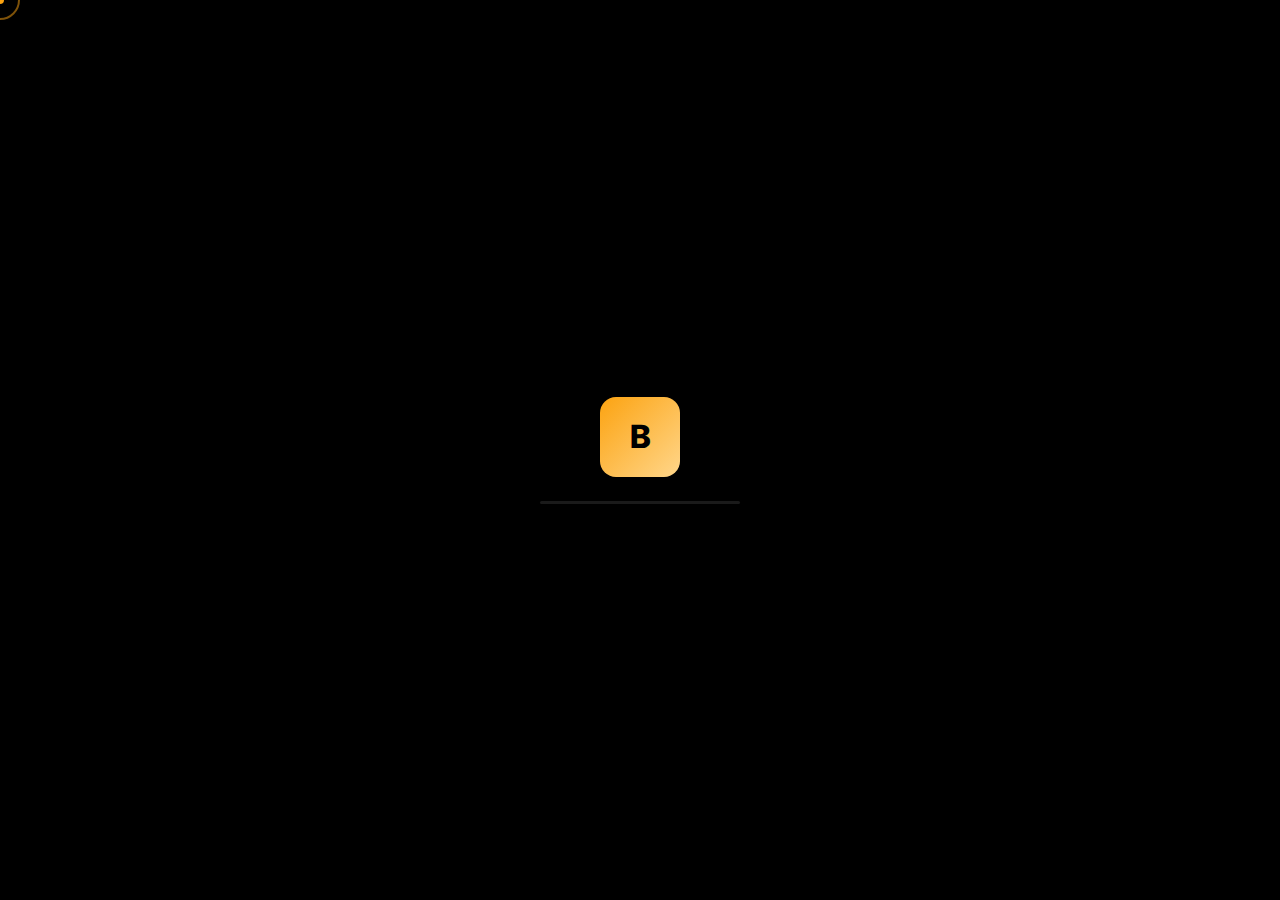
<file: restaurants.html>
<!DOCTYPE html>
<html lang="en">
<head>
    <meta charset="UTF-8">
    <meta name="viewport" content="width=device-width, initial-scale=1.0">
    <title>Restaurants - BRONLY</title>
    
    <link rel="preconnect" href="https://fonts.googleapis.com">
    <link rel="preconnect" href="https://fonts.gstatic.com" crossorigin>
    <link href="https://fonts.googleapis.com/css2?family=Inter:wght@400;500;600;700;800&display=swap" rel="stylesheet">
    
    <link rel="stylesheet" href="css/main.css">
    <link rel="stylesheet" href="css/dashboard.css">
    <link rel="stylesheet" href="css/auth-effects.css">
</head>
<body>
    <!-- Page Loader -->
    <div class="page-loader" id="pageLoader">
        <div class="loader-content">
            <div class="loader-logo">B</div>
            <div class="loader-bar">
                <div class="loader-progress"></div>
            </div>
        </div>
    </div>

    <!-- Custom Cursor -->
    <div class="custom-cursor" id="customCursor">
        <div class="cursor-dot"></div>
        <div class="cursor-ring"></div>
    </div>
    <div class="dashboard">
        <!-- Sidebar -->
        <aside class="sidebar">
            <div class="sidebar-header">
                <a href="/" class="sidebar-logo">
                    <div class="sidebar-logo-icon">B</div>
                    <span>BRONLY</span>
                </a>
            </div>
            
            <nav class="sidebar-nav">
                <div class="sidebar-section">
                    <div class="sidebar-section-title">Menu</div>
                    <div class="sidebar-menu">
                        <a href="dashboard.html" class="sidebar-link">
                            <svg class="sidebar-icon" viewBox="0 0 24 24" fill="none" stroke="currentColor" stroke-width="2">
                                <rect x="3" y="3" width="7" height="7"/>
                                <rect x="14" y="3" width="7" height="7"/>
                                <rect x="14" y="14" width="7" height="7"/>
                                <rect x="3" y="14" width="7" height="7"/>
                            </svg>
                            <span>Overview</span>
                        </a>
                        <a href="restaurants.html" class="sidebar-link active">
                            <svg class="sidebar-icon" viewBox="0 0 24 24" fill="none" stroke="currentColor" stroke-width="2">
                                <path d="M3 9l9-7 9 7v11a2 2 0 01-2 2H5a2 2 0 01-2-2z"/>
                                <polyline points="9 22 9 12 15 12 15 22"/>
                            </svg>
                            <span>Restaurants</span>
                        </a>
                        <a href="tables.html" class="sidebar-link">
                            <svg class="sidebar-icon" viewBox="0 0 24 24" fill="none" stroke="currentColor" stroke-width="2">
                                <rect x="3" y="4" width="18" height="18" rx="2" ry="2"/>
                                <line x1="16" y1="2" x2="16" y2="6"/>
                                <line x1="8" y1="2" x2="8" y2="6"/>
                                <line x1="3" y1="10" x2="21" y2="10"/>
                            </svg>
                            <span>Tables</span>
                        </a>
                        <a href="reservations.html" class="sidebar-link">
                            <svg class="sidebar-icon" viewBox="0 0 24 24" fill="none" stroke="currentColor" stroke-width="2">
                                <rect x="3" y="4" width="18" height="18" rx="2" ry="2"/>
                                <line x1="16" y1="2" x2="16" y2="6"/>
                                <line x1="8" y1="2" x2="8" y2="6"/>
                                <line x1="3" y1="10" x2="21" y2="10"/>
                            </svg>
                            <span>Reservations</span>
                        </a>
                    </div>
                </div>
                
                <div class="sidebar-section">
                    <div class="sidebar-section-title">Settings</div>
                    <div class="sidebar-menu">
                        <a href="#" class="sidebar-link">
                            <svg class="sidebar-icon" viewBox="0 0 24 24" fill="none" stroke="currentColor" stroke-width="2">
                                <circle cx="12" cy="12" r="3"/>
                                <path d="M19.4 15a1.65 1.65 0 00.33 1.82l.06.06a2 2 0 010 2.83 2 2 0 01-2.83 0l-.06-.06a1.65 1.65 0 00-1.82-.33 1.65 1.65 0 00-1 1.51V21a2 2 0 01-2 2 2 2 0 01-2-2v-.09A1.65 1.65 0 009 19.4a1.65 1.65 0 00-1.82.33l-.06.06a2 2 0 01-2.83 0 2 2 0 010-2.83l.06-.06a1.65 1.65 0 00.33-1.82 1.65 1.65 0 00-1.51-1H3a2 2 0 01-2-2 2 2 0 012-2h.09A1.65 1.65 0 004.6 9a1.65 1.65 0 00-.33-1.82l-.06-.06a2 2 0 010-2.83 2 2 0 012.83 0l.06.06a1.65 1.65 0 001.82.33H9a1.65 1.65 0 001-1.51V3a2 2 0 012-2 2 2 0 012 2v.09a1.65 1.65 0 001 1.51 1.65 1.65 0 001.82-.33l.06-.06a2 2 0 012.83 0 2 2 0 010 2.83l-.06.06a1.65 1.65 0 00-.33 1.82V9a1.65 1.65 0 001.51 1H21a2 2 0 012 2 2 2 0 01-2 2h-.09a1.65 1.65 0 00-1.51 1z"/>
                            </svg>
                            <span>Settings</span>
                        </a>
                        <a href="#" class="sidebar-link" data-logout>
                            <svg class="sidebar-icon" viewBox="0 0 24 24" fill="none" stroke="currentColor" stroke-width="2">
                                <path d="M9 21H5a2 2 0 01-2-2V5a2 2 0 012-2h4"/>
                                <polyline points="16 17 21 12 16 7"/>
                                <line x1="21" y1="12" x2="9" y2="12"/>
                            </svg>
                            <span>Logout</span>
                        </a>
                    </div>
                </div>
            </nav>
            
            <div class="sidebar-footer">
                <div class="sidebar-user">
                    <div class="sidebar-user-avatar">U</div>
                    <div class="sidebar-user-info">
                        <div class="sidebar-user-name">User Name</div>
                        <div class="sidebar-user-role">Restaurant Owner</div>
                    </div>
                </div>
            </div>
        </aside>
        
        <!-- Sidebar Overlay -->
        <div class="sidebar-overlay"></div>
        
        <!-- Mobile Toggle -->
        <button class="sidebar-toggle">
            <svg width="24" height="24" viewBox="0 0 24 24" fill="none" stroke="currentColor" stroke-width="2">
                <line x1="3" y1="12" x2="21" y2="12"/>
                <line x1="3" y1="6" x2="21" y2="6"/>
                <line x1="3" y1="18" x2="21" y2="18"/>
            </svg>
        </button>
        
        <!-- Main Content -->
        <main class="main">
            <header class="header">
                <div class="header-content">
                    <div class="header-left">
                        <h1 class="header-title">Restaurants</h1>
                    </div>
                </div>
            </header>
            
            <div class="content">
                <div class="content-header">
                    <div></div>
                    <div class="content-actions">
                        <div class="table-search">
                            <input type="text" class="table-search-input" placeholder="Search restaurants...">
                        </div>
                        <button class="btn btn-primary" data-add-restaurant>
                            <svg width="16" height="16" viewBox="0 0 24 24" fill="none" stroke="currentColor" stroke-width="2">
                                <line x1="12" y1="5" x2="12" y2="19"/>
                                <line x1="5" y1="12" x2="19" y2="12"/>
                            </svg>
                            Add Restaurant
                        </button>
                    </div>
                </div>
                
                <div class="cards-grid">
                    <div class="card skeleton" style="height: 200px;"></div>
                    <div class="card skeleton" style="height: 200px;"></div>
                    <div class="card skeleton" style="height: 200px;"></div>
                </div>
                
                <div class="table-pagination" style="margin-top: 24px;"></div>
            </div>
        </main>
    </div>
    
    <script type="module" src="js/restaurants.js"></script>
    <script src="js/auth-effects.js"></script>
</body>
</html>
</file>
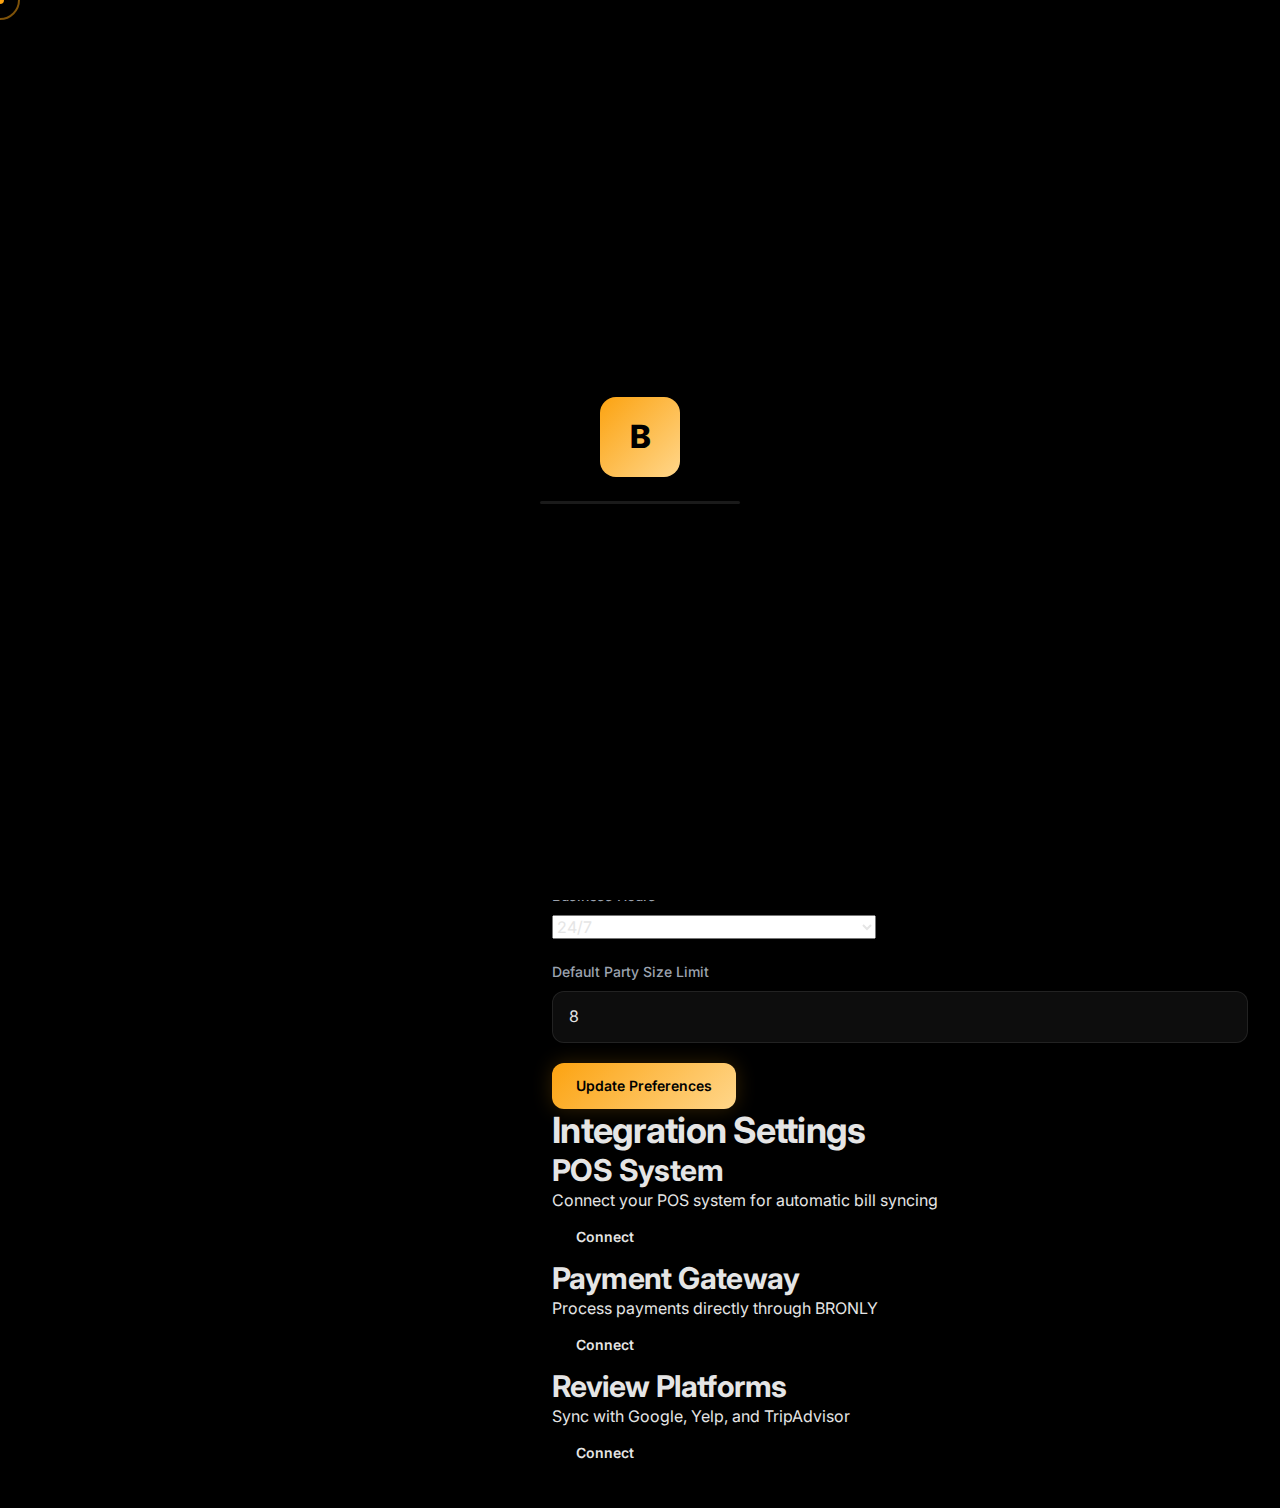
<file: settings.html>
<!DOCTYPE html>
<html lang="en">
<head>
    <meta charset="UTF-8">
    <meta name="viewport" content="width=device-width, initial-scale=1.0">
    <title>Settings - BRONLY</title>
    
    <link rel="preconnect" href="https://fonts.googleapis.com">
    <link rel="preconnect" href="https://fonts.gstatic.com" crossorigin>
    <link href="https://fonts.googleapis.com/css2?family=Inter:wght@400;500;600;700;800&display=swap" rel="stylesheet">
    
    <link rel="stylesheet" href="css/main.css">
    <link rel="stylesheet" href="css/dashboard.css">
    <link rel="stylesheet" href="css/auth-effects.css">
</head>
<body>
    <!-- Page Loader -->
    <div class="page-loader" id="pageLoader">
        <div class="loader-content">
            <div class="loader-logo">B</div>
            <div class="loader-bar">
                <div class="loader-progress"></div>
            </div>
        </div>
    </div>

    <!-- Custom Cursor -->
    <div class="custom-cursor" id="customCursor">
        <div class="cursor-dot"></div>
        <div class="cursor-ring"></div>
    </div>
    
    <div class="dashboard">
        <!-- Sidebar -->
        <aside class="sidebar">
            <div class="sidebar-header">
                <a href="/" class="sidebar-logo">
                    <div class="sidebar-logo-icon">B</div>
                    <span>BRONLY</span>
                </a>
            </div>
            
            <nav class="sidebar-nav">
                <div class="sidebar-section">
                    <div class="sidebar-section-title">Menu</div>
                    <div class="sidebar-menu">
                        <a href="dashboard.html" class="sidebar-link">
                            <svg class="sidebar-icon" viewBox="0 0 24 24" fill="none" stroke="currentColor" stroke-width="2">
                                <rect x="3" y="3" width="7" height="7"/>
                                <rect x="14" y="3" width="7" height="7"/>
                                <rect x="14" y="14" width="7" height="7"/>
                                <rect x="3" y="14" width="7" height="7"/>
                            </svg>
                            <span>Overview</span>
                        </a>
                        <a href="restaurants.html" class="sidebar-link">
                            <svg class="sidebar-icon" viewBox="0 0 24 24" fill="none" stroke="currentColor" stroke-width="2">
                                <path d="M3 9l9-7 9 7v11a2 2 0 01-2 2H5a2 2 0 01-2-2z"/>
                                <polyline points="9 22 9 12 15 12 15 22"/>
                            </svg>
                            <span>Restaurants</span>
                        </a>
                        <a href="tables.html" class="sidebar-link">
                            <svg class="sidebar-icon" viewBox="0 0 24 24" fill="none" stroke="currentColor" stroke-width="2">
                                <rect x="3" y="4" width="18" height="18" rx="2" ry="2"/>
                                <line x1="16" y1="2" x2="16" y2="6"/>
                                <line x1="8" y1="2" x2="8" y2="6"/>
                                <line x1="3" y1="10" x2="21" y2="10"/>
                            </svg>
                            <span>Tables</span>
                        </a>
                        <a href="reservations.html" class="sidebar-link">
                            <svg class="sidebar-icon" viewBox="0 0 24 24" fill="none" stroke="currentColor" stroke-width="2">
                                <rect x="3" y="4" width="18" height="18" rx="2" ry="2"/>
                                <line x1="16" y1="2" x2="16" y2="6"/>
                                <line x1="8" y1="2" x2="8" y2="6"/>
                                <line x1="3" y1="10" x2="21" y2="10"/>
                            </svg>
                            <span>Reservations</span>
                        </a>
                    </div>
                </div>
                
                <div class="sidebar-section">
                    <div class="sidebar-section-title">Settings</div>
                    <div class="sidebar-menu">
                        <a href="settings.html" class="sidebar-link active">
                            <svg class="sidebar-icon" viewBox="0 0 24 24" fill="none" stroke="currentColor" stroke-width="2">
                                <circle cx="12" cy="12" r="3"/>
                                <path d="M19.4 15a1.65 1.65 0 00.33 1.82l.06.06a2 2 0 010 2.83 2 2 0 01-2.83 0l-.06-.06a1.65 1.65 0 00-1.82-.33 1.65 1.65 0 00-1 1.51V21a2 2 0 01-2 2 2 2 0 01-2-2v-.09A1.65 1.65 0 009 19.4a1.65 1.65 0 00-1.82.33l-.06.06a2 2 0 01-2.83 0 2 2 0 010-2.83l.06-.06a1.65 1.65 0 00.33-1.82 1.65 1.65 0 00-1.51-1H3a2 2 0 01-2-2 2 2 0 012-2h.09A1.65 1.65 0 004.6 9a1.65 1.65 0 00-.33-1.82l-.06-.06a2 2 0 010-2.83 2 2 0 012.83 0l.06.06a1.65 1.65 0 001.82.33H9a1.65 1.65 0 001-1.51V3a2 2 0 012-2 2 2 0 012 2v.09a1.65 1.65 0 001 1.51 1.65 1.65 0 001.82-.33l.06-.06a2 2 0 012.83 0 2 2 0 010 2.83l-.06.06a1.65 1.65 0 00-.33 1.82V9a1.65 1.65 0 001.51 1H21a2 2 0 012 2 2 2 0 01-2 2h-.09a1.65 1.65 0 00-1.51 1z"/>
                            </svg>
                            <span>Settings</span>
                        </a>
                        <a href="#" class="sidebar-link" data-logout>
                            <svg class="sidebar-icon" viewBox="0 0 24 24" fill="none" stroke="currentColor" stroke-width="2">
                                <path d="M9 21H5a2 2 0 01-2-2V5a2 2 0 012-2h4"/>
                                <polyline points="16 17 21 12 16 7"/>
                                <line x1="21" y1="12" x2="9" y2="12"/>
                            </svg>
                            <span>Logout</span>
                        </a>
                    </div>
                </div>
            </nav>
            
            <div class="sidebar-footer">
                <div class="sidebar-user">
                    <div class="sidebar-user-avatar">U</div>
                    <div class="sidebar-user-info">
                        <div class="sidebar-user-name">User Name</div>
                        <div class="sidebar-user-role">Restaurant Owner</div>
                    </div>
                </div>
            </div>
        </aside>
        
        <!-- Sidebar Overlay for Mobile -->
        <div class="sidebar-overlay"></div>
        
        <!-- Mobile Toggle -->
        <button class="sidebar-toggle">
            <svg width="24" height="24" viewBox="0 0 24 24" fill="none" stroke="currentColor" stroke-width="2">
                <line x1="3" y1="12" x2="21" y2="12"/>
                <line x1="3" y1="6" x2="21" y2="6"/>
                <line x1="3" y1="18" x2="21" y2="18"/>
            </svg>
        </button>
        
        <!-- Main Content -->
        <main class="main">
            <!-- Header -->
            <header class="header">
                <div class="header-content">
                    <div class="header-left">
                        <h1 class="header-title">Settings</h1>
                    </div>
                    
                    <div class="header-right">
                        <div class="header-search">
                            <svg class="header-search-icon" width="20" height="20" viewBox="0 0 24 24" fill="none" stroke="currentColor" stroke-width="2">
                                <circle cx="11" cy="11" r="8"/>
                                <path d="M21 21l-4.35-4.35"/>
                            </svg>
                            <input type="text" class="header-search-input" placeholder="Search...">
                        </div>
                        
                        <div class="header-actions">
                            <button class="header-action">
                                <svg width="20" height="20" viewBox="0 0 24 24" fill="none" stroke="currentColor" stroke-width="2">
                                    <path d="M18 8A6 6 0 006 8c0 7-3 9-3 9h18s-3-2-3-9"/>
                                    <path d="M13.73 21a2 2 0 01-3.46 0"/>
                                </svg>
                                <span class="header-action-badge">3</span>
                            </button>
                            <button class="header-action">
                                <svg width="20" height="20" viewBox="0 0 24 24" fill="none" stroke="currentColor" stroke-width="2">
                                    <circle cx="12" cy="12" r="3"/>
                                    <path d="M19.4 15a1.65 1.65 0 00.33 1.82l.06.06a2 2 0 010 2.83 2 2 0 01-2.83 0l-.06-.06a1.65 1.65 0 00-1.82-.33 1.65 1.65 0 00-1 1.51V21a2 2 0 01-2 2 2 2 0 01-2-2v-.09A1.65 1.65 0 009 19.4a1.65 1.65 0 00-1.82.33l-.06.06a2 2 0 01-2.83 0 2 2 0 010-2.83l.06-.06a1.65 1.65 0 00.33-1.82 1.65 1.65 0 00-1.51-1H3a2 2 0 01-2-2 2 2 0 012-2h.09A1.65 1.65 0 004.6 9a1.65 1.65 0 00-.33-1.82l-.06-.06a2 2 0 010-2.83 2 2 0 012.83 0l.06.06a1.65 1.65 0 001.82.33H9a1.65 1.65 0 001-1.51V3a2 2 0 012-2 2 2 0 012 2v.09a1.65 1.65 0 001 1.51 1.65 1.65 0 001.82-.33l.06-.06a2 2 0 012.83 0 2 2 0 010 2.83l-.06.06a1.65 1.65 0 00-.33 1.82V9a1.65 1.65 0 001.51 1H21a2 2 0 012 2 2 2 0 01-2 2h-.09a1.65 1.65 0 00-1.51 1z"/>
                                </svg>
                            </button>
                        </div>
                    </div>
                </div>
            </header>
            
            <!-- Content -->
            <div class="content">
                <div class="settings-container">
                    <div class="settings-grid">
                        <div class="settings-card">
                            <h2 class="settings-title">Account Settings</h2>
                            
                            <div class="form-group">
                                <label class="form-label">Full Name</label>
                                <input type="text" class="form-input" value="User Name">
                            </div>
                            
                            <div class="form-group">
                                <label class="form-label">Email Address</label>
                                <input type="email" class="form-input" value="user@example.com">
                            </div>
                            
                            <div class="form-group">
                                <label class="form-label">Current Password</label>
                                <input type="password" class="form-input" placeholder="Enter current password">
                            </div>
                            
                            <div class="form-group">
                                <label class="form-label">New Password</label>
                                <input type="password" class="form-input" placeholder="Enter new password">
                            </div>
                            
                            <div class="form-group">
                                <label class="form-label">Confirm New Password</label>
                                <input type="password" class="form-input" placeholder="Confirm new password">
                            </div>
                            
                            <button class="btn btn-primary">Save Changes</button>
                        </div>
                        
                        <div class="settings-card">
                            <h2 class="settings-title">Restaurant Preferences</h2>
                            
                            <div class="form-group">
                                <label class="form-switch">
                                    <input type="checkbox" checked>
                                    <span class="slider"></span>
                                    <span class="switch-label">Enable Email Notifications</span>
                                </label>
                            </div>
                            
                            <div class="form-group">
                                <label class="form-switch">
                                    <input type="checkbox" checked>
                                    <span class="slider"></span>
                                    <span class="switch-label">Enable SMS Reminders</span>
                                </label>
                            </div>
                            
                            <div class="form-group">
                                <label class="form-switch">
                                    <input type="checkbox">
                                    <span class="slider"></span>
                                    <span class="switch-label">Auto-confirm Reservations</span>
                                </label>
                            </div>
                            
                            <div class="form-group">
                                <label class="form-label">Business Hours</label>
                                <select class="form-select">
                                    <option>24/7</option>
                                    <option>Mon-Fri: 8AM-10PM, Sat-Sun: 9AM-11PM</option>
                                    <option>Mon-Sun: 9AM-9PM</option>
                                </select>
                            </div>
                            
                            <div class="form-group">
                                <label class="form-label">Default Party Size Limit</label>
                                <input type="number" class="form-input" value="8" min="1" max="20">
                            </div>
                            
                            <button class="btn btn-primary">Update Preferences</button>
                        </div>
                        
                        <div class="settings-card">
                            <h2 class="settings-title">Integration Settings</h2>
                            
                            <div class="integration-item">
                                <div class="integration-info">
                                    <h3>POS System</h3>
                                    <p>Connect your POS system for automatic bill syncing</p>
                                </div>
                                <button class="btn btn-outline">Connect</button>
                            </div>
                            
                            <div class="integration-item">
                                <div class="integration-info">
                                    <h3>Payment Gateway</h3>
                                    <p>Process payments directly through BRONLY</p>
                                </div>
                                <button class="btn btn-outline">Connect</button>
                            </div>
                            
                            <div class="integration-item">
                                <div class="integration-info">
                                    <h3>Review Platforms</h3>
                                    <p>Sync with Google, Yelp, and TripAdvisor</p>
                                </div>
                                <button class="btn btn-outline">Connect</button>
                            </div>
                        </div>
                    </div>
                </div>
            </div>
        </main>
    </div>
    
    <script type="module" src="js/dashboard.js"></script>
    <script src="js/auth-effects.js"></script>
    <script>
        // Add logout functionality
        document.addEventListener('DOMContentLoaded', function() {
            const logoutBtn = document.querySelector('[data-logout]');
            if (logoutBtn) {
                logoutBtn.addEventListener('click', async function(e) {
                    e.preventDefault();
                    // Import and use the logout function from dashboard.js
                    const { logout } = await import('./js/auth.js');
                    await logout();
                });
            }
        });
    </script>
</body>
</html>
</file>
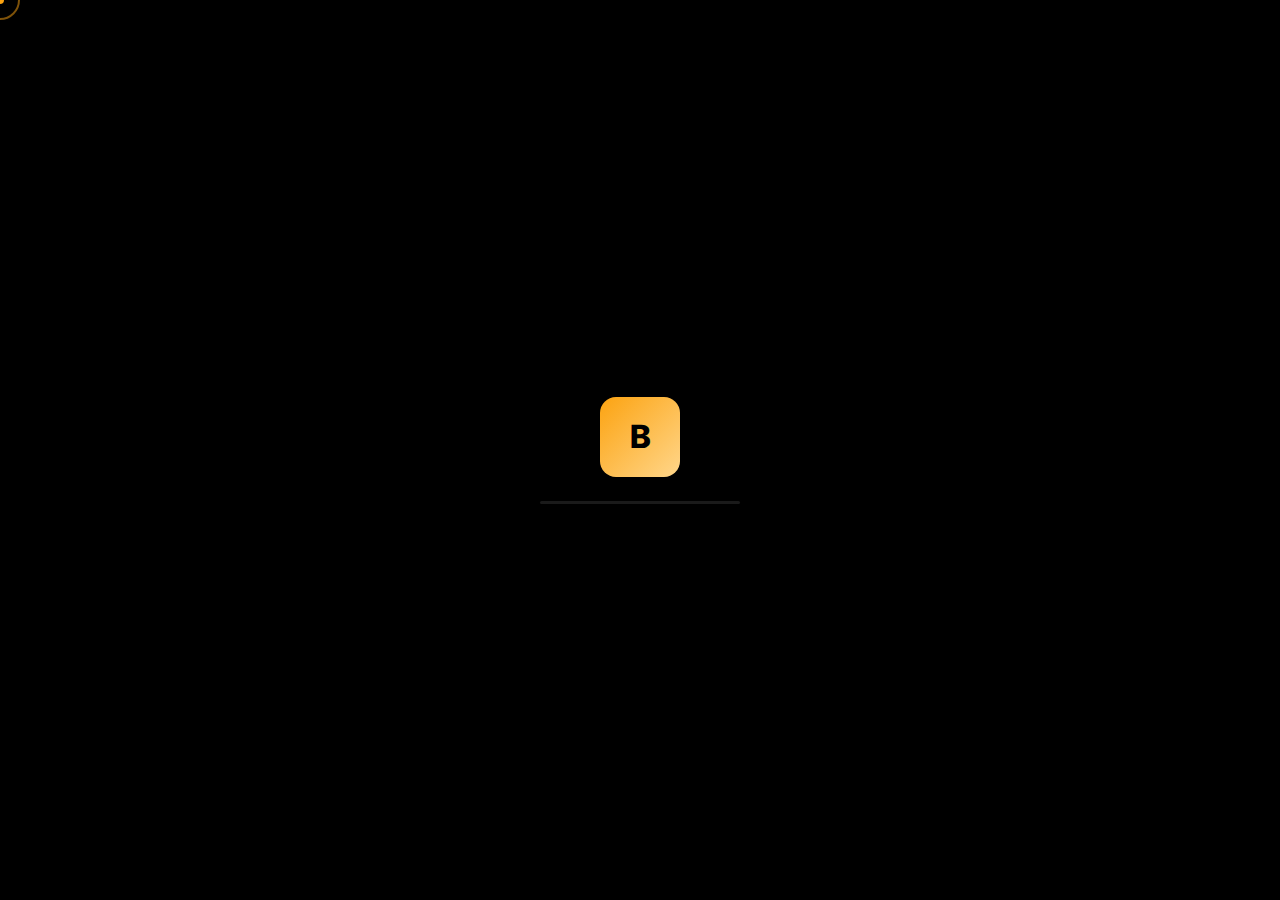
<file: tables.html>
<!DOCTYPE html>
<html lang="en">
<head>
    <meta charset="UTF-8">
    <meta name="viewport" content="width=device-width, initial-scale=1.0">
    <title>Tables - BRONLY</title>
    
    <link rel="preconnect" href="https://fonts.googleapis.com">
    <link rel="preconnect" href="https://fonts.gstatic.com" crossorigin>
    <link href="https://fonts.googleapis.com/css2?family=Inter:wght@400;500;600;700;800&display=swap" rel="stylesheet">
    
    <link rel="stylesheet" href="css/main.css">
    <link rel="stylesheet" href="css/dashboard.css">
</head>
<body>
    <div class="dashboard">
        <!-- Sidebar -->
        <aside class="sidebar">
            <div class="sidebar-header">
                <a href="/" class="sidebar-logo">
                    <div class="sidebar-logo-icon">B</div>
                    <span>BRONLY</span>
                </a>
            </div>
            
            <nav class="sidebar-nav">
                <div class="sidebar-section">
                    <div class="sidebar-section-title">Menu</div>
                    <div class="sidebar-menu">
                        <a href="dashboard.html" class="sidebar-link">
                            <svg class="sidebar-icon" viewBox="0 0 24 24" fill="none" stroke="currentColor" stroke-width="2">
                                <rect x="3" y="3" width="7" height="7"/>
                                <rect x="14" y="3" width="7" height="7"/>
                                <rect x="14" y="14" width="7" height="7"/>
                                <rect x="3" y="14" width="7" height="7"/>
                            </svg>
                            <span>Overview</span>
                        </a>
                        <a href="restaurants.html" class="sidebar-link">
                            <svg class="sidebar-icon" viewBox="0 0 24 24" fill="none" stroke="currentColor" stroke-width="2">
                                <path d="M3 9l9-7 9 7v11a2 2 0 01-2 2H5a2 2 0 01-2-2z"/>
                                <polyline points="9 22 9 12 15 12 15 22"/>
                            </svg>
                            <span>Restaurants</span>
                        </a>
                        <a href="tables.html" class="sidebar-link active">
                            <svg class="sidebar-icon" viewBox="0 0 24 24" fill="none" stroke="currentColor" stroke-width="2">
                                <rect x="3" y="4" width="18" height="18" rx="2" ry="2"/>
                                <line x1="16" y1="2" x2="16" y2="6"/>
                                <line x1="8" y1="2" x2="8" y2="6"/>
                                <line x1="3" y1="10" x2="21" y2="10"/>
                            </svg>
                            <span>Tables</span>
                        </a>
                        <a href="reservations.html" class="sidebar-link">
                            <svg class="sidebar-icon" viewBox="0 0 24 24" fill="none" stroke="currentColor" stroke-width="2">
                                <rect x="3" y="4" width="18" height="18" rx="2" ry="2"/>
                                <line x1="16" y1="2" x2="16" y2="6"/>
                                <line x1="8" y1="2" x2="8" y2="6"/>
                                <line x1="3" y1="10" x2="21" y2="10"/>
                            </svg>
                            <span>Reservations</span>
                        </a>
                    </div>
                </div>
                
                <div class="sidebar-section">
                    <div class="sidebar-section-title">Settings</div>
                    <div class="sidebar-menu">
                        <a href="#" class="sidebar-link">
                            <svg class="sidebar-icon" viewBox="0 0 24 24" fill="none" stroke="currentColor" stroke-width="2">
                                <circle cx="12" cy="12" r="3"/>
                                <path d="M19.4 15a1.65 1.65 0 00.33 1.82l.06.06a2 2 0 010 2.83 2 2 0 01-2.83 0l-.06-.06a1.65 1.65 0 00-1.82-.33 1.65 1.65 0 00-1 1.51V21a2 2 0 01-2 2 2 2 0 01-2-2v-.09A1.65 1.65 0 009 19.4a1.65 1.65 0 00-1.82.33l-.06.06a2 2 0 01-2.83 0 2 2 0 010-2.83l.06-.06a1.65 1.65 0 00.33-1.82 1.65 1.65 0 00-1.51-1H3a2 2 0 01-2-2 2 2 0 012-2h.09A1.65 1.65 0 004.6 9a1.65 1.65 0 00-.33-1.82l-.06-.06a2 2 0 010-2.83 2 2 0 012.83 0l.06.06a1.65 1.65 0 001.82.33H9a1.65 1.65 0 001-1.51V3a2 2 0 012-2 2 2 0 012 2v.09a1.65 1.65 0 001 1.51 1.65 1.65 0 001.82-.33l.06-.06a2 2 0 012.83 0 2 2 0 010 2.83l-.06.06a1.65 1.65 0 00-.33 1.82V9a1.65 1.65 0 001.51 1H21a2 2 0 012 2 2 2 0 01-2 2h-.09a1.65 1.65 0 00-1.51 1z"/>
                            </svg>
                            <span>Settings</span>
                        </a>
                        <a href="#" class="sidebar-link" data-logout>
                            <svg class="sidebar-icon" viewBox="0 0 24 24" fill="none" stroke="currentColor" stroke-width="2">
                                <path d="M9 21H5a2 2 0 01-2-2V5a2 2 0 012-2h4"/>
                                <polyline points="16 17 21 12 16 7"/>
                                <line x1="21" y1="12" x2="9" y2="12"/>
                            </svg>
                            <span>Logout</span>
                        </a>
                    </div>
                </div>
            </nav>
            
            <div class="sidebar-footer">
                <div class="sidebar-user">
                    <div class="sidebar-user-avatar">U</div>
                    <div class="sidebar-user-info">
                        <div class="sidebar-user-name">User Name</div>
                        <div class="sidebar-user-role">Restaurant Owner</div>
                    </div>
                </div>
            </div>
        </aside>
        
        <!-- Sidebar Overlay -->
        <div class="sidebar-overlay"></div>
        
        <!-- Mobile Toggle -->
        <button class="sidebar-toggle">
            <svg width="24" height="24" viewBox="0 0 24 24" fill="none" stroke="currentColor" stroke-width="2">
                <line x1="3" y1="12" x2="21" y2="12"/>
                <line x1="3" y1="6" x2="21" y2="6"/>
                <line x1="3" y1="18" x2="21" y2="18"/>
            </svg>
        </button>
        
        <!-- Main Content -->
        <main class="main">
            <header class="header">
                <div class="header-content">
                    <div class="header-left">
                        <h1 class="header-title">Tables</h1>
                    </div>
                </div>
            </header>
            
            <div class="content">
                <div class="content-header">
                    <div class="restaurant-selector">
                        <button class="restaurant-selector-btn">
                            <span>Select Restaurant</span>
                            <svg width="16" height="16" viewBox="0 0 24 24" fill="none" stroke="currentColor" stroke-width="2">
                                <polyline points="6 9 12 15 18 9"/>
                            </svg>
                        </button>
                        <div class="restaurant-selector-dropdown"></div>
                    </div>
                    
                    <div class="content-actions">
                        <div class="table-search">
                            <input type="text" class="table-search-input" placeholder="Search tables...">
                        </div>
                        <button class="btn btn-primary" data-add-table>
                            <svg width="16" height="16" viewBox="0 0 24 24" fill="none" stroke="currentColor" stroke-width="2">
                                <line x1="12" y1="5" x2="12" y2="19"/>
                                <line x1="5" y1="12" x2="19" y2="12"/>
                            </svg>
                            Add Table
                        </button>
                    </div>
                </div>
                
                <div class="cards-grid">
                    <div class="card skeleton" style="height: 200px;"></div>
                    <div class="card skeleton" style="height: 200px;"></div>
                    <div class="card skeleton" style="height: 200px;"></div>
                    <div class="card skeleton" style="height: 200px;"></div>
                </div>
                
                <div class="table-pagination" style="margin-top: 24px;"></div>
            </div>
        </main>
    </div>
    
    <script type="module" src="js/tables.js"></script>
</body>
</html>
</file>
<file: css/landing-v2.css>
/**
 * BRONLY Landing Page v2 - Premium Styles
 * Production-ready, fully responsive, modern design
 */

/* ============================================
   PAGE LOADER
   ============================================ */
.page-loader {
    position: fixed;
    inset: 0;
    background: var(--color-bg-primary);
    display: flex;
    align-items: center;
    justify-content: center;
    z-index: 9999;
    transition: opacity 1.6s cubic-bezier(0.16, 1, 0.3, 1), 
                visibility 1.6s cubic-bezier(0.16, 1, 0.3, 1), 
                transform 1.6s cubic-bezier(0.16, 1, 0.3, 1);
}

.page-loader.hidden {
    opacity: 0;
    visibility: hidden;
    transform: scale(1.05);
}

.loader-content {
    text-align: center;
}

.loader-logo {
    width: 80px;
    height: 80px;
    background: var(--gradient-accent);
    border-radius: var(--radius-xl);
    display: flex;
    align-items: center;
    justify-content: center;
    font-size: var(--text-3xl);
    font-weight: 800;
    color: var(--color-bg-primary);
    margin: 0 auto var(--space-6);
    animation: pulse 2s ease-in-out infinite;
}

.loader-bar {
    width: 200px;
    height: 3px;
    background: var(--color-glass-light);
    border-radius: var(--radius-full);
    overflow: hidden;
    margin: 0 auto;
}

.loader-progress {
    height: 100%;
    width: 0%;
    background: var(--gradient-accent);
    border-radius: var(--radius-full);
    animation: loadProgress 3s ease-out forwards;
}

@keyframes pulse {
    0%, 100% { transform: scale(1); opacity: 1; }
    50% { transform: scale(1.05); opacity: 0.8; }
}

@keyframes loadProgress {
    0% { width: 0%; }
    50% { width: 40%; }
    80% { width: 70%; }
    100% { width: 100%; }
}

/* ============================================
   SCROLL PROGRESS
   ============================================ */
.scroll-progress {
    position: fixed;
    top: 0;
    left: 0;
    height: 3px;
    background: var(--gradient-accent);
    z-index: 9998;
    transform-origin: left;
    transform: scaleX(0);
    transition: transform 0.1s linear;
}

/* ============================================
   NAVIGATION
   ============================================ */
.nav {
    position: fixed;
    top: 0;
    left: 0;
    right: 0;
    z-index: var(--z-sticky);
    padding: var(--space-4) 0;
    transition: all var(--transition-base);
    background: transparent;
}

.nav.scrolled {
    background: rgba(0, 0, 0, 0.85);
    backdrop-filter: blur(20px);
    -webkit-backdrop-filter: blur(20px);
    border-bottom: 1px solid var(--color-border);
    padding: var(--space-3) 0;
}

.nav-container {
    display: flex;
    align-items: center;
    justify-content: space-between;
    gap: var(--space-8);
}

.nav-logo {
    display: flex;
    align-items: center;
    gap: var(--space-3);
    font-weight: 800;
    font-size: var(--text-xl);
    letter-spacing: -0.02em;
}

.nav-logo-icon {
    width: 40px;
    height: 40px;
    background: var(--gradient-accent);
    border-radius: var(--radius-lg);
    display: flex;
    align-items: center;
    justify-content: center;
    color: var(--color-bg-primary);
    transition: transform var(--transition-base);
}

.nav-logo-icon svg {
    width: 24px;
    height: 24px;
}

.nav-logo:hover .nav-logo-icon {
    transform: rotate(-10deg) scale(1.05);
}

.nav-links {
    display: flex;
    align-items: center;
    gap: var(--space-8);
}

.nav-link {
    font-size: var(--text-sm);
    font-weight: 500;
    color: var(--color-text-secondary);
    transition: color var(--transition-fast);
    position: relative;
}

.nav-link::after {
    content: '';
    position: absolute;
    bottom: -4px;
    left: 0;
    width: 0;
    height: 2px;
    background: var(--gradient-accent);
    transition: width var(--transition-fast);
}

.nav-link:hover {
    color: var(--color-text-primary);
}

.nav-link:hover::after {
    width: 100%;
}

.nav-actions {
    display: flex;
    align-items: center;
    gap: var(--space-4);
}

.nav-link-ghost {
    padding: var(--space-2) var(--space-4);
}

.nav-toggle {
    display: none;
    flex-direction: column;
    gap: 5px;
    padding: var(--space-2);
    background: none;
    border: none;
    cursor: pointer;
}

.nav-toggle-line {
    width: 24px;
    height: 2px;
    background: var(--color-text-primary);
    transition: all var(--transition-fast);
}

/* Mobile Navigation */
@media (max-width: 968px) {
    .nav-links {
        position: fixed;
        top: 0;
        left: 0;
        right: 0;
        bottom: 0;
        background: rgba(0, 0, 0, 0.98);
        flex-direction: column;
        justify-content: center;
        gap: var(--space-6);
        opacity: 0;
        visibility: hidden;
        transition: all var(--transition-base);
    }
    
    .nav-links.active {
        opacity: 1;
        visibility: visible;
    }
    
    .nav-links .nav-link {
        font-size: var(--text-2xl);
        font-weight: 600;
    }
    
    .nav-toggle {
        display: flex;
        z-index: 10;
    }
    
    .nav-toggle.active .nav-toggle-line:nth-child(1) {
        transform: rotate(45deg) translate(5px, 5px);
    }
    
    .nav-toggle.active .nav-toggle-line:nth-child(2) {
        opacity: 0;
    }
    
    .nav-toggle.active .nav-toggle-line:nth-child(3) {
        transform: rotate(-45deg) translate(5px, -5px);
    }
}

/* ============================================
   BUTTONS
   ============================================ */
.btn {
    display: inline-flex;
    align-items: center;
    justify-content: center;
    gap: var(--space-2);
    padding: var(--space-3) var(--space-6);
    font-size: var(--text-sm);
    font-weight: 600;
    border-radius: var(--radius-lg);
    transition: all 0.8s cubic-bezier(0.16, 1, 0.3, 1);
    cursor: pointer;
    border: none;
    position: relative;
    overflow: hidden;
}

.btn::before {
    content: '';
    position: absolute;
    top: 50%;
    left: 50%;
    width: 0;
    height: 0;
    background: rgba(255, 255, 255, 0.2);
    border-radius: 50%;
    transform: translate(-50%, -50%);
    transition: width 0.6s ease, height 0.6s ease;
}

.btn:hover::before {
    width: 300px;
    height: 300px;
}

.btn-primary {
    background: var(--gradient-accent);
    color: var(--color-bg-primary);
    box-shadow: 0 0 20px rgba(252, 163, 17, 0.3);
}

.btn-primary:hover {
    transform: translateY(-3px) scale(1.02);
    box-shadow: 0 10px 40px rgba(252, 163, 17, 0.4);
}

.btn-outline {
    background: transparent;
    color: var(--color-text-primary);
    border: 1.5px solid var(--color-border-accent);
}

.btn-outline:hover {
    background: var(--color-glass-light);
    border-color: var(--color-accent);
    transform: translateY(-3px);
}

.btn-sm {
    padding: var(--space-2) var(--space-4);
    font-size: var(--text-sm);
}

.btn-lg {
    padding: var(--space-4) var(--space-8);
    font-size: var(--text-base);
}

.btn-icon {
    width: 20px;
    height: 20px;
    transition: transform var(--transition-fast);
}

.btn:hover .btn-icon {
    transform: translateX(4px);
}

.w-full {
    width: 100%;
}

/* ============================================
   HERO SECTION
   ============================================ */
.hero {
    position: relative;
    min-height: 100vh;
    display: flex;
    align-items: center;
    padding: calc(var(--space-24) + 60px) 0 var(--space-16);
    overflow: hidden;
}

.hero-background {
    position: absolute;
    inset: 0;
    z-index: 0;
}

.hero-canvas {
    position: absolute;
    inset: 0;
    width: 100%;
    height: 100%;
}

.hero-gradient-overlay {
    position: absolute;
    inset: 0;
    background: 
        radial-gradient(ellipse 80% 50% at 50% -20%, rgba(252, 163, 17, 0.15), transparent),
        radial-gradient(ellipse 60% 40% at 80% 50%, rgba(20, 33, 61, 0.4), transparent);
    pointer-events: none;
}

.hero-grid-pattern {
    position: absolute;
    inset: 0;
    background-image: 
        linear-gradient(rgba(252, 163, 17, 0.03) 1px, transparent 1px),
        linear-gradient(90deg, rgba(252, 163, 17, 0.03) 1px, transparent 1px);
    background-size: 60px 60px;
    pointer-events: none;
}

.hero-container {
    position: relative;
    z-index: 1;
    display: grid;
    grid-template-columns: 1fr 1fr;
    gap: var(--space-16);
    align-items: center;
}

.hero-content {
    max-width: 600px;
}

.hero-badge {
    display: inline-flex;
    align-items: center;
    gap: var(--space-2);
    padding: var(--space-2) var(--space-4);
    background: var(--color-glass-light);
    border: 1px solid var(--color-border);
    border-radius: var(--radius-full);
    font-size: var(--text-sm);
    font-weight: 500;
    margin-bottom: var(--space-6);
}

.hero-badge-dot {
    width: 8px;
    height: 8px;
    background: var(--color-accent);
    border-radius: var(--radius-full);
    animation: blink 2s ease-in-out infinite;
}

@keyframes blink {
    0%, 100% { opacity: 1; }
    50% { opacity: 0.5; }
}

.hero-title {
    font-size: var(--text-5xl);
    font-weight: 800;
    line-height: 1.1;
    margin-bottom: var(--space-6);
    letter-spacing: -0.03em;
}

.hero-title-line {
    display: block;
}

.hero-title-accent {
    background: var(--gradient-accent);
    -webkit-background-clip: text;
    -webkit-text-fill-color: transparent;
    background-clip: text;
}

.hero-description {
    font-size: var(--text-lg);
    color: var(--color-text-secondary);
    line-height: 1.7;
    margin-bottom: var(--space-8);
    max-width: 520px;
}

.hero-cta {
    display: flex;
    gap: var(--space-4);
    margin-bottom: var(--space-12);
    flex-wrap: wrap;
}

.hero-stats {
    display: flex;
    align-items: center;
    gap: var(--space-8);
}

.hero-stat {
    display: flex;
    align-items: baseline;
    gap: var(--space-1);
}

.hero-stat-value {
    font-size: var(--text-2xl);
    font-weight: 800;
    color: var(--color-accent);
}

.hero-stat-suffix {
    font-size: var(--text-xl);
    font-weight: 700;
    color: var(--color-accent);
}

.hero-stat-label {
    font-size: var(--text-sm);
    color: var(--color-text-secondary);
    margin-left: var(--space-2);
}

.hero-stat-divider {
    width: 1px;
    height: 30px;
    background: var(--color-border);
}

/* Hero Visual / Dashboard */
.hero-visual {
    position: relative;
    display: flex;
    justify-content: center;
    align-items: center;
}

.hero-dashboard {
    position: relative;
    width: 100%;
    max-width: 500px;
}

.dashboard-frame {
    background: var(--color-glass);
    border: 1px solid var(--color-border);
    border-radius: var(--radius-xl);
    overflow: hidden;
    backdrop-filter: blur(20px);
    box-shadow: var(--shadow-xl);
}

.dashboard-header {
    display: flex;
    align-items: center;
    gap: var(--space-3);
    padding: var(--space-4) var(--space-6);
    border-bottom: 1px solid var(--color-border);
}

.dashboard-dots {
    display: flex;
    gap: 6px;
}

.dashboard-dots span {
    width: 10px;
    height: 10px;
    border-radius: var(--radius-full);
}

.dashboard-dots span:nth-child(1) { background: #FF5F56; }
.dashboard-dots span:nth-child(2) { background: #FFBD2E; }
.dashboard-dots span:nth-child(3) { background: #27C93F; }

.dashboard-title {
    font-size: var(--text-sm);
    font-weight: 500;
    color: var(--color-text-secondary);
    margin-left: auto;
    margin-right: auto;
}

.dashboard-content {
    display: grid;
    grid-template-columns: repeat(3, 1fr);
    gap: var(--space-4);
    padding: var(--space-6);
}

.dashboard-card {
    background: var(--gradient-card);
    border: 1px solid var(--color-border);
    border-radius: var(--radius-lg);
    padding: var(--space-4);
    text-align: center;
}

.card-label {
    font-size: var(--text-xs);
    color: var(--color-text-muted);
    margin-bottom: var(--space-2);
}

.card-value {
    font-size: var(--text-xl);
    font-weight: 700;
    color: var(--color-text-primary);
    margin-bottom: var(--space-1);
}

.card-trend {
    font-size: var(--text-xs);
    font-weight: 600;
}

.card-trend.positive {
    color: var(--color-success);
}

.dashboard-glow {
    position: absolute;
    top: 50%;
    left: 50%;
    transform: translate(-50%, -50%);
    width: 120%;
    height: 120%;
    background: var(--gradient-glow);
    filter: blur(60px);
    z-index: -1;
    opacity: 0.6;
}

/* Scroll Indicator */
.hero-scroll-indicator {
    position: absolute;
    bottom: var(--space-8);
    left: 50%;
    transform: translateX(-50%);
    display: flex;
    flex-direction: column;
    align-items: center;
    gap: var(--space-2);
    opacity: 0.6;
}

.scroll-mouse {
    width: 24px;
    height: 36px;
    border: 2px solid var(--color-text-secondary);
    border-radius: var(--radius-full);
    position: relative;
}

.scroll-wheel {
    position: absolute;
    top: 6px;
    left: 50%;
    transform: translateX(-50%);
    width: 4px;
    height: 8px;
    background: var(--color-accent);
    border-radius: var(--radius-full);
    animation: scrollWheel 2s ease-in-out infinite;
}

@keyframes scrollWheel {
    0%, 100% { opacity: 1; transform: translateX(-50%) translateY(0); }
    50% { opacity: 0.3; transform: translateX(-50%) translateY(8px); }
}

.scroll-text {
    font-size: var(--text-xs);
    color: var(--color-text-secondary);
    text-transform: uppercase;
    letter-spacing: 0.1em;
}

/* Hero Responsive */
@media (max-width: 1024px) {
    .hero-container {
        grid-template-columns: 1fr;
        text-align: center;
    }
    
    .hero-content {
        max-width: 100%;
    }
    
    .hero-description {
        margin-left: auto;
        margin-right: auto;
    }
    
    .hero-cta {
        justify-content: center;
    }
    
    .hero-stats {
        justify-content: center;
    }
    
    .hero-visual {
        display: none;
    }
    
    .hero-title {
        font-size: var(--text-4xl);
    }
}

@media (max-width: 640px) {
    .hero-title {
        font-size: var(--text-3xl);
    }
    
    .hero-cta {
        flex-direction: column;
    }
    
    .hero-cta .btn {
        width: 100%;
    }
    
    .hero-stats {
        flex-direction: column;
        gap: var(--space-4);
    }
    
    .hero-stat-divider {
        display: none;
    }
}

/* ============================================
   SOCIAL PROOF
   ============================================ */
.social-proof {
    padding: var(--space-8) 0;
    border-top: 1px solid var(--color-border);
    border-bottom: 1px solid var(--color-border);
    background: var(--color-bg-secondary);
}

.social-proof-text {
    text-align: center;
    font-size: var(--text-sm);
    color: var(--color-text-muted);
    text-transform: uppercase;
    letter-spacing: 0.1em;
    margin-bottom: var(--space-6);
}

.social-proof-logos {
    display: flex;
    justify-content: center;
    align-items: center;
    gap: var(--space-12);
    flex-wrap: wrap;
}

.logo-item {
    font-size: var(--text-lg);
    font-weight: 600;
    color: var(--color-text-secondary);
    opacity: 0.6;
    transition: opacity var(--transition-fast);
}

.logo-item:hover {
    opacity: 1;
}

/* ============================================
   SECTIONS COMMON
   ============================================ */
section {
    padding: var(--space-24) 0;
    position: relative;
}

.section-header {
    text-align: center;
    max-width: 700px;
    margin: 0 auto var(--space-16);
}

.section-tag {
    display: inline-block;
    padding: var(--space-1) var(--space-3);
    background: var(--color-glass-light);
    border: 1px solid var(--color-border);
    border-radius: var(--radius-full);
    font-size: var(--text-xs);
    font-weight: 600;
    text-transform: uppercase;
    letter-spacing: 0.1em;
    color: var(--color-accent);
    margin-bottom: var(--space-4);
}

.section-title {
    font-size: var(--text-4xl);
    font-weight: 800;
    line-height: 1.2;
    margin-bottom: var(--space-4);
    letter-spacing: -0.02em;
}

.section-subtitle {
    font-size: var(--text-lg);
    color: var(--color-text-secondary);
    line-height: 1.6;
}

@media (max-width: 768px) {
    section {
        padding: var(--space-16) 0;
    }
    
    .section-title {
        font-size: var(--text-3xl);
    }
}

/* ============================================
   FEATURES
   ============================================ */
.features {
    background: linear-gradient(180deg, var(--color-bg-primary) 0%, rgba(20, 33, 61, 0.3) 50%, var(--color-bg-primary) 100%);
}

.features-grid {
    display: grid;
    grid-template-columns: repeat(3, 1fr);
    gap: var(--space-6);
}

.feature-card {
    background: var(--gradient-card);
    border: 1px solid var(--color-border);
    border-radius: var(--radius-xl);
    padding: var(--space-8);
    transition: all 1s cubic-bezier(0.16, 1, 0.3, 1);
    position: relative;
    overflow: hidden;
}

.feature-card::before {
    content: '';
    position: absolute;
    top: 0;
    left: 0;
    right: 0;
    height: 3px;
    background: var(--gradient-accent);
    transform: scaleX(0);
    transition: transform 1s cubic-bezier(0.16, 1, 0.3, 1);
}

.feature-card:hover {
    transform: translateY(-8px) scale(1.02);
    border-color: var(--color-border-accent);
    box-shadow: 0 20px 40px rgba(0, 0, 0, 0.3), 0 0 30px rgba(252, 163, 17, 0.1);
}

.feature-card:hover::before {
    transform: scaleX(1);
}

.feature-icon-wrap {
    margin-bottom: var(--space-6);
}

.feature-icon {
    width: 56px;
    height: 56px;
    background: var(--color-glass-light);
    border: 1px solid var(--color-border);
    border-radius: var(--radius-lg);
    display: flex;
    align-items: center;
    justify-content: center;
    color: var(--color-accent);
    transition: all var(--transition-base);
}

.feature-card:hover .feature-icon {
    background: rgba(252, 163, 17, 0.1);
    border-color: var(--color-accent);
    transform: scale(1.05);
}

.feature-icon svg {
    width: 28px;
    height: 28px;
}

.feature-title {
    font-size: var(--text-xl);
    font-weight: 700;
    margin-bottom: var(--space-3);
}

.feature-description {
    font-size: var(--text-base);
    color: var(--color-text-secondary);
    line-height: 1.6;
    margin-bottom: var(--space-4);
}

.feature-list {
    list-style: none;
}

.feature-list li {
    font-size: var(--text-sm);
    color: var(--color-text-muted);
    padding: var(--space-2) 0;
    padding-left: var(--space-5);
    position: relative;
}

.feature-list li::before {
    content: '✓';
    position: absolute;
    left: 0;
    color: var(--color-success);
    font-weight: 700;
}

@media (max-width: 1024px) {
    .features-grid {
        grid-template-columns: repeat(2, 1fr);
    }
}

@media (max-width: 640px) {
    .features-grid {
        grid-template-columns: 1fr;
    }
}

/* ============================================
   HOW IT WORKS
   ============================================ */
.how-it-works {
    background: var(--color-bg-secondary);
}

.process-steps {
    display: flex;
    flex-direction: column;
    gap: var(--space-8);
    max-width: 900px;
    margin: 0 auto;
}

.process-step {
    display: grid;
    grid-template-columns: auto 1fr auto;
    gap: var(--space-8);
    align-items: center;
    padding: var(--space-8);
    background: var(--gradient-card);
    border: 1px solid var(--color-border);
    border-radius: var(--radius-xl);
    transition: all var(--transition-base);
}

.process-step:hover {
    border-color: var(--color-border-accent);
    transform: translateX(8px);
}

.step-number-large {
    font-size: var(--text-5xl);
    font-weight: 800;
    color: var(--color-accent);
    opacity: 0.3;
    line-height: 1;
}

.step-title {
    font-size: var(--text-xl);
    font-weight: 700;
    margin-bottom: var(--space-2);
}

.step-description {
    font-size: var(--text-base);
    color: var(--color-text-secondary);
    line-height: 1.6;
}

.step-visual {
    width: 80px;
    height: 80px;
    background: var(--color-glass-light);
    border: 1px solid var(--color-border);
    border-radius: var(--radius-xl);
    display: flex;
    align-items: center;
    justify-content: center;
}

.step-icon {
    width: 40px;
    height: 40px;
    color: var(--color-accent);
}

@media (max-width: 768px) {
    .process-step {
        grid-template-columns: 1fr;
        text-align: center;
        gap: var(--space-6);
    }
    
    .step-visual {
        margin: 0 auto;
    }
}

/* ============================================
   GUEST TEASER
   ============================================ */
.guest-teaser {
    padding: var(--space-16) 0;
    background: linear-gradient(135deg, rgba(20, 33, 61, 0.5) 0%, rgba(0, 0, 0, 0.3) 100%);
}

.guest-teaser-content {
    display: grid;
    grid-template-columns: 1fr 1fr;
    gap: var(--space-16);
    align-items: center;
}

.guest-teaser-title {
    font-size: var(--text-3xl);
    font-weight: 800;
    margin-bottom: var(--space-4);
}

.guest-teaser-description {
    font-size: var(--text-lg);
    color: var(--color-text-secondary);
    line-height: 1.7;
    margin-bottom: var(--space-8);
}

.guest-teaser-stats {
    display: flex;
    gap: var(--space-12);
}

.teaser-stat {
    text-align: center;
}

.teaser-value {
    display: block;
    font-size: var(--text-3xl);
    font-weight: 800;
    color: var(--color-accent);
}

.teaser-label {
    font-size: var(--text-sm);
    color: var(--color-text-muted);
}

/* Phone Mockup */
.phone-mockup {
    position: relative;
    width: 280px;
    margin: 0 auto;
}

.phone-screen {
    background: var(--color-bg-secondary);
    border: 2px solid var(--color-border);
    border-radius: var(--radius-2xl);
    overflow: hidden;
    box-shadow: var(--shadow-xl);
}

.phone-header {
    padding: var(--space-4);
    text-align: center;
    font-weight: 600;
    border-bottom: 1px solid var(--color-border);
}

.phone-content {
    padding: var(--space-4);
}

.phone-restaurant {
    display: flex;
    gap: var(--space-3);
    margin-bottom: var(--space-4);
}

.phone-img {
    width: 60px;
    height: 60px;
    background: var(--color-glass-light);
    border-radius: var(--radius-lg);
}

.phone-info {
    flex: 1;
}

.phone-name {
    font-weight: 600;
    margin-bottom: var(--space-1);
}

.phone-rating {
    font-size: var(--text-sm);
    color: var(--color-accent);
}

.phone-field {
    display: flex;
    justify-content: space-between;
    padding: var(--space-3) 0;
    border-bottom: 1px solid var(--color-border);
}

.phone-field span {
    font-size: var(--text-sm);
    color: var(--color-text-secondary);
}

.phone-button {
    margin-top: var(--space-4);
    padding: var(--space-3);
    background: var(--gradient-accent);
    color: var(--color-bg-primary);
    text-align: center;
    border-radius: var(--radius-lg);
    font-weight: 600;
    font-size: var(--text-sm);
}

@media (max-width: 968px) {
    .guest-teaser-content {
        grid-template-columns: 1fr;
        text-align: center;
    }
    
    .guest-teaser-stats {
        justify-content: center;
    }
}

/* ============================================
   PRICING
   ============================================ */
.pricing {
    background: var(--color-bg-primary);
}

.pricing-grid {
    display: grid;
    grid-template-columns: repeat(3, 1fr);
    gap: var(--space-6);
    max-width: 1100px;
    margin: 0 auto var(--space-8);
}

.pricing-card {
    background: var(--gradient-card);
    border: 1px solid var(--color-border);
    border-radius: var(--radius-xl);
    padding: var(--space-8);
    position: relative;
    transition: all 1s cubic-bezier(0.16, 1, 0.3, 1);
}

.pricing-card:hover {
    transform: translateY(-12px) scale(1.02);
    border-color: var(--color-border-accent);
    box-shadow: 0 25px 50px rgba(0, 0, 0, 0.4), 0 0 40px rgba(252, 163, 17, 0.15);
}

.pricing-popular {
    border-color: var(--color-accent);
    background: linear-gradient(180deg, rgba(252, 163, 17, 0.1) 0%, var(--color-bg-primary) 100%);
}

.popular-badge {
    position: absolute;
    top: -12px;
    left: 50%;
    transform: translateX(-50%);
    background: var(--gradient-accent);
    color: var(--color-bg-primary);
    padding: var(--space-1) var(--space-4);
    border-radius: var(--radius-full);
    font-size: var(--text-xs);
    font-weight: 700;
    text-transform: uppercase;
}

.pricing-header {
    text-align: center;
    margin-bottom: var(--space-8);
    padding-bottom: var(--space-8);
    border-bottom: 1px solid var(--color-border);
}

.pricing-name {
    font-size: var(--text-xl);
    font-weight: 700;
    margin-bottom: var(--space-2);
}

.pricing-description {
    font-size: var(--text-sm);
    color: var(--color-text-muted);
    margin-bottom: var(--space-6);
}

.pricing-price {
    display: flex;
    align-items: flex-start;
    justify-content: center;
    gap: var(--space-1);
}

.price-currency {
    font-size: var(--text-2xl);
    font-weight: 600;
    color: var(--color-text-secondary);
}

.price-value {
    font-size: var(--text-5xl);
    font-weight: 800;
    line-height: 1;
}

.price-period {
    font-size: var(--text-base);
    color: var(--color-text-muted);
    align-self: flex-end;
}

.price-custom {
    font-size: var(--text-3xl);
    font-weight: 700;
}

.pricing-features {
    list-style: none;
    margin-bottom: var(--space-8);
}

.pricing-feature {
    display: flex;
    align-items: center;
    gap: var(--space-3);
    padding: var(--space-3) 0;
    font-size: var(--text-sm);
}

.feature-check {
    width: 20px;
    height: 20px;
    color: var(--color-success);
    flex-shrink: 0;
}

.pricing-guarantee {
    display: flex;
    align-items: center;
    justify-content: center;
    gap: var(--space-3);
    padding: var(--space-4);
    background: var(--color-glass-light);
    border: 1px solid var(--color-border);
    border-radius: var(--radius-lg);
}

.guarantee-icon {
    width: 20px;
    height: 20px;
    color: var(--color-success);
}

.guarantee-text {
    font-size: var(--text-sm);
    color: var(--color-text-secondary);
}

@media (max-width: 968px) {
    .pricing-grid {
        grid-template-columns: 1fr;
        max-width: 400px;
    }
}

/* ============================================
   TESTIMONIALS
   ============================================ */
.testimonials {
    background: var(--color-bg-secondary);
}

.testimonials-grid {
    display: grid;
    grid-template-columns: repeat(3, 1fr);
    gap: var(--space-6);
}

.testimonial-card {
    background: var(--gradient-card);
    border: 1px solid var(--color-border);
    border-radius: var(--radius-xl);
    padding: var(--space-8);
    transition: all 1s cubic-bezier(0.16, 1, 0.3, 1);
}

.testimonial-card:hover {
    border-color: var(--color-border-accent);
    transform: translateY(-8px) scale(1.02);
    box-shadow: 0 20px 40px rgba(0, 0, 0, 0.2);
}

.testimonial-rating {
    color: var(--color-accent);
    font-size: var(--text-lg);
    margin-bottom: var(--space-4);
}

.testimonial-quote {
    font-size: var(--text-base);
    line-height: 1.7;
    color: var(--color-text-secondary);
    margin-bottom: var(--space-6);
    font-style: italic;
}

.testimonial-author {
    display: flex;
    align-items: center;
    gap: var(--space-4);
}

.author-avatar {
    width: 48px;
    height: 48px;
    background: var(--gradient-accent);
    border-radius: var(--radius-full);
    display: flex;
    align-items: center;
    justify-content: center;
    font-weight: 700;
    color: var(--color-bg-primary);
    font-size: var(--text-sm);
}

.author-name {
    font-weight: 600;
    margin-bottom: var(--space-1);
}

.author-title {
    font-size: var(--text-sm);
    color: var(--color-text-muted);
}

@media (max-width: 968px) {
    .testimonials-grid {
        grid-template-columns: 1fr;
    }
}

/* ============================================
   FAQ
   ============================================ */
.faq {
    background: var(--color-bg-primary);
}

.faq-list {
    max-width: 800px;
    margin: 0 auto;
}

.faq-item {
    border-bottom: 1px solid var(--color-border);
}

.faq-question {
    width: 100%;
    display: flex;
    align-items: center;
    justify-content: space-between;
    padding: var(--space-6) 0;
    font-size: var(--text-lg);
    font-weight: 600;
    text-align: left;
    background: none;
    border: none;
    color: var(--color-text-primary);
    cursor: pointer;
    transition: color var(--transition-fast);
}

.faq-question:hover {
    color: var(--color-accent);
}

.faq-icon {
    width: 24px;
    height: 24px;
    transition: transform var(--transition-base);
    flex-shrink: 0;
}

.faq-item.active .faq-icon {
    transform: rotate(180deg);
}

.faq-answer {
    max-height: 0;
    overflow: hidden;
    transition: max-height var(--transition-base);
}

.faq-item.active .faq-answer {
    max-height: 200px;
}

.faq-answer p {
    padding-bottom: var(--space-6);
    font-size: var(--text-base);
    color: var(--color-text-secondary);
    line-height: 1.7;
}

/* ============================================
   CTA SECTION
   ============================================ */
.cta-section {
    background: linear-gradient(135deg, rgba(20, 33, 61, 0.8) 0%, rgba(0, 0, 0, 0.9) 100%);
    padding: var(--space-24) 0;
}

.cta-content {
    text-align: center;
    max-width: 700px;
    margin: 0 auto;
}

.cta-title {
    font-size: var(--text-4xl);
    font-weight: 800;
    margin-bottom: var(--space-4);
}

.cta-description {
    font-size: var(--text-lg);
    color: var(--color-text-secondary);
    line-height: 1.7;
    margin-bottom: var(--space-8);
}

.cta-buttons {
    display: flex;
    justify-content: center;
    gap: var(--space-4);
    margin-bottom: var(--space-4);
    flex-wrap: wrap;
}

.cta-note {
    font-size: var(--text-sm);
    color: var(--color-text-muted);
}

@media (max-width: 640px) {
    .cta-title {
        font-size: var(--text-3xl);
    }
    
    .cta-buttons {
        flex-direction: column;
    }
    
    .cta-buttons .btn {
        width: 100%;
    }
}

/* ============================================
   FOOTER
   ============================================ */
.footer {
    background: var(--color-bg-secondary);
    padding: var(--space-16) 0 var(--space-8);
    border-top: 1px solid var(--color-border);
}

.footer-grid {
    display: grid;
    grid-template-columns: 2fr repeat(4, 1fr);
    gap: var(--space-8);
    margin-bottom: var(--space-12);
}

.footer-brand {
    max-width: 300px;
}

.footer-logo {
    display: flex;
    align-items: center;
    gap: var(--space-3);
    font-weight: 800;
    font-size: var(--text-xl);
    margin-bottom: var(--space-4);
}

.footer-logo-icon {
    width: 36px;
    height: 36px;
    background: var(--gradient-accent);
    border-radius: var(--radius-lg);
    display: flex;
    align-items: center;
    justify-content: center;
    color: var(--color-bg-primary);
}

.footer-logo-icon svg {
    width: 20px;
    height: 20px;
}

.footer-description {
    font-size: var(--text-sm);
    color: var(--color-text-muted);
    line-height: 1.6;
    margin-bottom: var(--space-6);
}

.footer-social {
    display: flex;
    gap: var(--space-4);
}

.social-link {
    width: 40px;
    height: 40px;
    background: var(--color-glass-light);
    border: 1px solid var(--color-border);
    border-radius: var(--radius-lg);
    display: flex;
    align-items: center;
    justify-content: center;
    color: var(--color-text-secondary);
    transition: all var(--transition-fast);
}

.social-link:hover {
    background: var(--color-glass);
    border-color: var(--color-accent);
    color: var(--color-accent);
}

.social-link svg {
    width: 18px;
    height: 18px;
}

.footer-links h4 {
    font-size: var(--text-sm);
    font-weight: 600;
    margin-bottom: var(--space-4);
    text-transform: uppercase;
    letter-spacing: 0.05em;
}

.footer-links ul {
    list-style: none;
}

.footer-links li {
    margin-bottom: var(--space-3);
}

.footer-links a {
    font-size: var(--text-sm);
    color: var(--color-text-muted);
    transition: color var(--transition-fast);
}

.footer-links a:hover {
    color: var(--color-accent);
}

.footer-bottom {
    padding-top: var(--space-8);
    border-top: 1px solid var(--color-border);
    text-align: center;
}

.footer-copyright {
    font-size: var(--text-sm);
    color: var(--color-text-muted);
}

@media (max-width: 968px) {
    .footer-grid {
        grid-template-columns: repeat(2, 1fr);
    }
}

@media (max-width: 640px) {
    .footer-grid {
        grid-template-columns: 1fr;
        gap: var(--space-8);
    }
    
    .footer-brand {
        max-width: 100%;
    }
}

/* ============================================
   KEYFRAME ANIMATIONS - SLOWED DOWN
   ============================================ */
@keyframes float {
    0%, 100% {
        transform: translateY(0) translateX(0);
        opacity: 0.3;
    }
    25% {
        transform: translateY(-20px) translateX(10px);
        opacity: 0.6;
    }
    50% {
        transform: translateY(-10px) translateX(-10px);
        opacity: 0.8;
    }
    75% {
        transform: translateY(-30px) translateX(5px);
        opacity: 0.5;
    }
}

/* Apply slower float animation to particles */
#heroCanvas ~ div div,
.hero-background div div {
    animation-duration: 30s !important;
}

@keyframes ripple {
    0% {
        transform: scale(0);
        opacity: 0.5;
    }
    100% {
        transform: scale(4);
        opacity: 0;
    }
}

/* Button ripple animation duration */
.btn span[style*="animation: ripple"] {
    animation-duration: 1.6s !important;
}

@keyframes pulse {
    0%, 100% { transform: scale(1); opacity: 1; }
    50% { transform: scale(1.05); opacity: 0.8; }
}

@keyframes floatSlow {
    0%, 100% {
        transform: translateY(0px) rotate(0deg);
    }
    50% {
        transform: translateY(-20px) rotate(2deg);
    }
}

@keyframes shimmer {
    0% {
        background-position: -200% 0;
    }
    100% {
        background-position: 200% 0;
    }
}

/* ============================================
   CUSTOM CURSOR
   ============================================ */
.custom-cursor {
    position: fixed;
    top: 0;
    left: 0;
    pointer-events: none;
    z-index: 9999;
    mix-blend-mode: difference;
}

.cursor-dot {
    position: absolute;
    width: 8px;
    height: 8px;
    background: var(--color-accent);
    border-radius: 50%;
    transform: translate(-50%, -50%);
    transition: transform 0.3s ease, width 0.4s ease, height 0.4s ease;
}

.cursor-ring {
    position: absolute;
    width: 40px;
    height: 40px;
    border: 2px solid var(--color-accent);
    border-radius: 50%;
    transform: translate(-50%, -50%);
    transition: transform 0.6s ease, width 0.6s ease, height 0.6s ease, border-color 0.6s ease;
    opacity: 0.5;
}

.cursor-hover .cursor-dot {
    transform: translate(-50%, -50%) scale(2);
    background: var(--color-accent);
}

.cursor-hover .cursor-ring {
    transform: translate(-50%, -50%) scale(1.5);
    border-color: var(--color-accent);
    opacity: 0.8;
}

/* Hide custom cursor on touch devices */
@media (pointer: coarse) {
    .custom-cursor {
        display: none;
    }
}

/* ============================================
   ANIMATIONS & UTILITIES
   ============================================ */
[data-reveal] {
    opacity: 0;
    transform: translateY(40px) scale(0.95);
    transition: opacity 2s cubic-bezier(0.16, 1, 0.3, 1), 
                transform 2s cubic-bezier(0.16, 1, 0.3, 1);
}

[data-reveal].revealed {
    opacity: 1;
    transform: translateY(0) scale(1);
}

[data-animate] {
    opacity: 1;
    transform: translateY(0);
}

[data-animate].animate-ready {
    opacity: 0;
    transform: translateY(20px);
}

[data-animate].animated {
    opacity: 1;
    transform: translateY(0);
    transition: opacity 0.6s ease, transform 0.6s ease;
}

/* Stagger animations - slower */
[data-reveal]:nth-child(1) { transition-delay: 0.15s; }
[data-reveal]:nth-child(2) { transition-delay: 0.3s; }
[data-reveal]:nth-child(3) { transition-delay: 0.45s; }
[data-reveal]:nth-child(4) { transition-delay: 0.6s; }
[data-reveal]:nth-child(5) { transition-delay: 0.75s; }
[data-reveal]:nth-child(6) { transition-delay: 0.9s; }
</file>
<file: css/auth-effects.css>
/* ========================================
   BRONLY AUTH EFFECTS
   Page Loader + Custom Cursor
   ======================================== */

/* ========================================
   PAGE LOADER
   ======================================== */
.page-loader {
    position: fixed;
    inset: 0;
    background: var(--color-bg-primary, #000000);
    display: flex;
    align-items: center;
    justify-content: center;
    z-index: 9999;
    transition: opacity 0.8s ease, visibility 0.8s ease;
}

.page-loader.hidden {
    opacity: 0;
    visibility: hidden;
}

.loader-content {
    text-align: center;
}

.loader-logo {
    width: 80px;
    height: 80px;
    background: linear-gradient(135deg, #FCA311 0%, #FFD68A 100%);
    border-radius: 16px;
    display: flex;
    align-items: center;
    justify-content: center;
    font-size: 2rem;
    font-weight: 800;
    color: #000;
    margin: 0 auto 1.5rem;
    animation: pulse 2s ease-in-out infinite;
}

.loader-bar {
    width: 200px;
    height: 3px;
    background: rgba(255, 255, 255, 0.1);
    border-radius: 999px;
    overflow: hidden;
}

.loader-progress {
    height: 100%;
    width: 0%;
    background: linear-gradient(90deg, #FCA311, #FFD68A);
    border-radius: 999px;
    animation: loadProgress 3s ease-out forwards;
}

@keyframes pulse {
    0%, 100% { transform: scale(1); opacity: 1; }
    50% { transform: scale(1.05); opacity: 0.8; }
}

@keyframes loadProgress {
    0% { width: 0%; }
    50% { width: 40%; }
    80% { width: 70%; }
    100% { width: 100%; }
}

/* ========================================
   CUSTOM CURSOR
   ======================================== */
.custom-cursor {
    position: fixed;
    top: 0;
    left: 0;
    pointer-events: none;
    z-index: 9999;
}

.cursor-dot {
    position: absolute;
    width: 8px;
    height: 8px;
    background: #FCA311;
    border-radius: 50%;
    transform: translate(-50%, -50%);
}

.cursor-ring {
    position: absolute;
    width: 40px;
    height: 40px;
    border: 2px solid rgba(252, 163, 17, 0.5);
    border-radius: 50%;
    transform: translate(-50%, -50%);
    transition: width 0.15s ease, height 0.15s ease, border-color 0.15s ease;
}

/* Hover state */
.custom-cursor.cursor-hover .cursor-ring {
    width: 60px;
    height: 60px;
    border-color: #FCA311;
}

.custom-cursor.cursor-hover .cursor-dot {
    transform: translate(-50%, -50%) scale(1.5);
}

/* Hide on touch devices */
@media (pointer: coarse) {
    .custom-cursor {
        display: none !important;
    }
}
</file>
<file: restaurant-page/css/style.css>
/* ========================================
   BRONLY RESTAURANT PAGE - DARK THEME
   Public Restaurant Page - BRONLY Design System
   ======================================== */

/* ========================================
   CSS VARIABLES - BRONLY DARK THEME
   ======================================== */
:root {
    /* BRONLY Dark Theme Colors */
    --color-primary: #FCA311;
    --color-primary-dark: #E5930F;
    --color-primary-light: #FFD68A;
    --color-primary-glow: rgba(252, 163, 17, 0.4);
    
    --color-secondary: #10b981;
    --color-secondary-dark: #059669;
    
    /* Dark Backgrounds */
    --color-background: #000000;
    --color-bg-secondary: #14213D;
    --color-bg-tertiary: #0a1628;
    --color-surface: rgba(20, 33, 61, 0.6);
    --color-surface-elevated: rgba(20, 33, 61, 0.8);
    --color-glass: rgba(20, 33, 61, 0.6);
    --color-glass-light: rgba(255, 255, 255, 0.05);
    
    /* Text Colors */
    --color-text-primary: #E5E5E5;
    --color-text-secondary: #9CA3AF;
    --color-text-tertiary: #6B7280;
    --color-text-muted: #4B5563;
    
    /* Borders */
    --color-border: rgba(229, 229, 229, 0.1);
    --color-border-accent: rgba(252, 163, 17, 0.3);
    
    /* Status Colors */
    --color-error: #EF4444;
    --color-success: #10B981;
    --color-warning: #F59E0B;
    
    /* Gradients */
    --gradient-primary: linear-gradient(135deg, #FCA311 0%, #FFD68A 100%);
    --gradient-glow: radial-gradient(ellipse at center, rgba(252, 163, 17, 0.4) 0%, transparent 70%);
    --gradient-hero: linear-gradient(135deg, #000000 0%, #14213D 100%);
    --gradient-card: linear-gradient(180deg, rgba(255,255,255,0.03) 0%, rgba(255,255,255,0.01) 100%);
    
    /* Typography */
    --font-family: 'Inter', -apple-system, BlinkMacSystemFont, 'Segoe UI', Roboto, sans-serif;
    
    --font-size-xs: 0.75rem;
    --font-size-sm: 0.875rem;
    --font-size-base: 1rem;
    --font-size-lg: 1.125rem;
    --font-size-xl: 1.25rem;
    --font-size-2xl: 1.5rem;
    --font-size-3xl: 1.875rem;
    --font-size-4xl: 2.25rem;
    --font-size-5xl: 3rem;
    
    --font-weight-light: 300;
    --font-weight-normal: 400;
    --font-weight-medium: 500;
    --font-weight-semibold: 600;
    --font-weight-bold: 700;
    
    --line-height-tight: 1.25;
    --line-height-normal: 1.5;
    --line-height-relaxed: 1.75;
    
    /* Spacing */
    --space-1: 0.25rem;
    --space-2: 0.5rem;
    --space-3: 0.75rem;
    --space-4: 1rem;
    --space-5: 1.25rem;
    --space-6: 1.5rem;
    --space-8: 2rem;
    --space-10: 2.5rem;
    --space-12: 3rem;
    --space-16: 4rem;
    --space-20: 5rem;
    --space-24: 6rem;
    
    /* Border Radius */
    --radius-sm: 6px;
    --radius-md: 12px;
    --radius-lg: 16px;
    --radius-xl: 24px;
    --radius-full: 9999px;
    
    /* Shadows */
    --shadow-sm: 0 1px 2px rgba(0, 0, 0, 0.3);
    --shadow-md: 0 4px 6px -1px rgba(0, 0, 0, 0.4), 0 2px 4px -2px rgba(0, 0, 0, 0.2);
    --shadow-lg: 0 10px 15px -3px rgba(0, 0, 0, 0.5), 0 4px 6px -4px rgba(0, 0, 0, 0.3);
    --shadow-xl: 0 20px 25px -5px rgba(0, 0, 0, 0.6), 0 8px 10px -6px rgba(0, 0, 0, 0.4);
    --shadow-glow: 0 0 40px rgba(252, 163, 17, 0.4);
    --shadow-glow-sm: 0 0 20px rgba(252, 163, 17, 0.2);
    
    /* Transitions */
    --transition-fast: 0.15s cubic-bezier(0.4, 0, 0.2, 1);
    --transition-normal: 0.3s cubic-bezier(0.4, 0, 0.2, 1);
    --transition-slow: 0.5s cubic-bezier(0.4, 0, 0.2, 1);
    
    /* Z-Index Scale */
    --z-dropdown: 100;
    --z-sticky: 200;
    --z-fixed: 300;
    --z-modal-backdrop: 400;
    --z-modal: 500;
    --z-popover: 600;
    --z-tooltip: 700;
}

/* ========================================
   RESET & BASE
   ======================================== */
*, *::before, *::after {
    box-sizing: border-box;
    margin: 0;
    padding: 0;
}

html {
    scroll-behavior: smooth;
    -webkit-font-smoothing: antialiased;
    -moz-osx-font-smoothing: grayscale;
}

body {
    font-family: var(--font-family);
    font-size: var(--font-size-base);
    line-height: var(--line-height-normal);
    color: var(--color-text-primary);
    background-color: var(--color-background);
}

img {
    max-width: 100%;
    height: auto;
    display: block;
}

a {
    color: inherit;
    text-decoration: none;
}

button {
    font-family: inherit;
    cursor: pointer;
    border: none;
    background: none;
}

input, textarea, select {
    font-family: inherit;
    font-size: inherit;
}

ul, ol {
    list-style: none;
}

/* ========================================
   UTILITIES
   ======================================== */
.container {
    width: 100%;
    max-width: 1280px;
    margin: 0 auto;
    padding: 0 var(--space-4);
}

@media (min-width: 640px) {
    .container {
        padding: 0 var(--space-6);
    }
}

@media (min-width: 1024px) {
    .container {
        padding: 0 var(--space-8);
    }
}

/* ========================================
   BUTTONS
   ======================================== */
.btn {
    display: inline-flex;
    align-items: center;
    justify-content: center;
    gap: var(--space-2);
    font-weight: var(--font-weight-semibold);
    border-radius: var(--radius-md);
    transition: all var(--transition-normal);
    position: relative;
    overflow: hidden;
}

.btn-primary {
    background: var(--gradient-primary);
    color: #000;
    box-shadow: 0 4px 14px 0 rgba(252, 163, 17, 0.39);
}

.btn-primary:hover {
    background: var(--color-primary-dark);
    transform: translateY(-2px);
    box-shadow: var(--shadow-glow);
}

.btn-secondary {
    background: transparent;
    color: var(--color-text-primary);
    border: 1px solid var(--color-border);
}

.btn-secondary:hover {
    border-color: var(--color-primary);
    color: var(--color-primary);
    transform: translateY(-2px);
    box-shadow: var(--shadow-glow-sm);
}

.btn-small {
    padding: var(--space-2) var(--space-4);
    font-size: var(--font-size-sm);
}

.btn-large {
    padding: var(--space-4) var(--space-8);
    font-size: var(--font-size-lg);
}

.btn-full {
    width: 100%;
    padding: var(--space-4);
}

.btn-icon {
    width: 20px;
    height: 20px;
}

/* ========================================
   HEADER
   ======================================== */
.header {
    position: fixed;
    top: 0;
    left: 0;
    right: 0;
    z-index: var(--z-sticky);
    transition: all var(--transition-normal);
    padding: var(--space-4) 0;
    background: transparent;
}

.header.scrolled {
    background: rgba(0, 0, 0, 0.85);
    backdrop-filter: blur(20px);
    -webkit-backdrop-filter: blur(20px);
    border-bottom: 1px solid var(--color-border);
    padding: var(--space-3) 0;
}

.header-container {
    max-width: 1280px;
    margin: 0 auto;
    padding: 0 var(--space-4);
    display: flex;
    align-items: center;
    justify-content: space-between;
}

@media (min-width: 640px) {
    .header-container {
        padding: 0 var(--space-6);
    }
}

.logo-text {
    font-size: var(--font-size-xl);
    font-weight: var(--font-weight-bold);
    background: var(--gradient-primary);
    -webkit-background-clip: text;
    -webkit-text-fill-color: transparent;
    background-clip: text;
}

.nav-desktop {
    display: none;
    align-items: center;
    gap: var(--space-8);
}

@media (min-width: 768px) {
    .nav-desktop {
        display: flex;
    }
}

.nav-link {
    font-size: var(--font-size-sm);
    font-weight: var(--font-weight-medium);
    color: var(--color-text-secondary);
    transition: color var(--transition-fast);
    position: relative;
}

.nav-link:hover {
    color: var(--color-primary);
}

.nav-link::after {
    content: '';
    position: absolute;
    bottom: -4px;
    left: 0;
    width: 0;
    height: 2px;
    background: var(--gradient-primary);
    transition: width var(--transition-normal);
}

.nav-link:hover::after {
    width: 100%;
}

.nav-cta {
    display: none;
}

@media (min-width: 768px) {
    .nav-cta {
        display: inline-flex;
    }
}

/* Mobile Menu Button */
.mobile-menu-btn {
    display: flex;
    flex-direction: column;
    gap: 5px;
    padding: var(--space-2);
    background: none;
    border: none;
    cursor: pointer;
}

@media (min-width: 768px) {
    .mobile-menu-btn {
        display: none;
    }
}

.mobile-menu-btn span {
    display: block;
    width: 24px;
    height: 2px;
    background: var(--color-text-primary);
    transition: all var(--transition-normal);
    border-radius: 2px;
}

.mobile-menu-btn.active span:nth-child(1) {
    transform: rotate(45deg) translate(5px, 5px);
}

.mobile-menu-btn.active span:nth-child(2) {
    opacity: 0;
}

.mobile-menu-btn.active span:nth-child(3) {
    transform: rotate(-45deg) translate(5px, -5px);
}

/* Mobile Menu */
.mobile-menu {
    position: fixed;
    top: 60px;
    left: 0;
    right: 0;
    background: rgba(0, 0, 0, 0.95);
    backdrop-filter: blur(20px);
    padding: var(--space-6);
    transform: translateY(-100%);
    opacity: 0;
    visibility: hidden;
    transition: all var(--transition-normal);
    z-index: var(--z-dropdown);
    box-shadow: var(--shadow-lg);
    border-bottom: 1px solid var(--color-border);
}

.mobile-menu.active {
    transform: translateY(0);
    opacity: 1;
    visibility: visible;
}

.mobile-nav {
    display: flex;
    flex-direction: column;
    gap: var(--space-4);
}

.mobile-nav-link {
    font-size: var(--font-size-lg);
    font-weight: var(--font-weight-medium);
    padding: var(--space-3) 0;
    color: var(--color-text-primary);
    border-bottom: 1px solid var(--color-border);
    transition: color var(--transition-fast);
}

.mobile-nav-link:hover {
    color: var(--color-primary);
}

/* ========================================
   HERO SECTION
   ======================================== */
.hero {
    min-height: 100vh;
    display: flex;
    align-items: center;
    justify-content: center;
    position: relative;
    padding: var(--space-20) var(--space-4);
    overflow: hidden;
    background: var(--gradient-hero);
}

.hero::before {
    content: '';
    position: absolute;
    inset: 0;
    background: radial-gradient(circle at 50% 50%, rgba(252, 163, 17, 0.1) 0%, transparent 70%);
    pointer-events: none;
}

.hero-content {
    text-align: center;
    max-width: 800px;
    position: relative;
    z-index: 1;
    animation: fadeInUp 0.8s ease-out;
}

@keyframes fadeInUp {
    from {
        opacity: 0;
        transform: translateY(30px);
    }
    to {
        opacity: 1;
        transform: translateY(0);
    }
}

.restaurant-logo {
    margin-bottom: var(--space-6);
}

.logo-placeholder {
    width: 100px;
    height: 100px;
    background: var(--gradient-primary);
    border-radius: var(--radius-xl);
    display: flex;
    align-items: center;
    justify-content: center;
    margin: 0 auto;
    box-shadow: var(--shadow-glow);
}

.logo-placeholder svg {
    width: 48px;
    height: 48px;
    color: #000;
}

.restaurant-name {
    font-size: var(--font-size-4xl);
    font-weight: var(--font-weight-bold);
    color: var(--color-text-primary);
    margin-bottom: var(--space-4);
    line-height: var(--line-height-tight);
}

@media (min-width: 768px) {
    .restaurant-name {
        font-size: var(--font-size-5xl);
    }
}

.restaurant-description {
    font-size: var(--font-size-lg);
    color: var(--color-text-secondary);
    line-height: var(--line-height-relaxed);
    margin-bottom: var(--space-8);
    max-width: 600px;
    margin-left: auto;
    margin-right: auto;
}

.hero-cta-group {
    display: flex;
    flex-direction: column;
    gap: var(--space-4);
    align-items: center;
}

@media (min-width: 640px) {
    .hero-cta-group {
        flex-direction: row;
        justify-content: center;
    }
}

/* Scroll Indicator */
.scroll-indicator {
    position: absolute;
    bottom: var(--space-8);
    left: 50%;
    transform: translateX(-50%);
    animation: bounce 2s infinite;
}

@keyframes bounce {
    0%, 20%, 50%, 80%, 100% {
        transform: translateX(-50%) translateY(0);
    }
    40% {
        transform: translateX(-50%) translateY(-10px);
    }
    60% {
        transform: translateX(-50%) translateY(-5px);
    }
}

.scroll-mouse {
    width: 26px;
    height: 42px;
    border: 2px solid var(--color-text-tertiary);
    border-radius: 13px;
    position: relative;
}

.scroll-wheel {
    width: 4px;
    height: 8px;
    background: var(--color-primary);
    border-radius: 2px;
    position: absolute;
    top: 8px;
    left: 50%;
    transform: translateX(-50%);
    animation: scrollWheel 1.5s ease-in-out infinite;
}

@keyframes scrollWheel {
    0% {
        opacity: 1;
        transform: translateX(-50%) translateY(0);
    }
    100% {
        opacity: 0;
        transform: translateX(-50%) translateY(12px);
    }
}

/* ========================================
   SECTION STYLES
   ======================================== */
section {
    padding: var(--space-16) 0;
}

@media (min-width: 768px) {
    section {
        padding: var(--space-20) 0;
    }
}

.section-header {
    text-align: center;
    margin-bottom: var(--space-12);
}

.section-tag {
    display: inline-block;
    font-size: var(--font-size-sm);
    font-weight: var(--font-weight-semibold);
    color: var(--color-primary);
    text-transform: uppercase;
    letter-spacing: 0.1em;
    margin-bottom: var(--space-3);
}

.section-title {
    font-size: var(--font-size-3xl);
    font-weight: var(--font-weight-bold);
    color: var(--color-text-primary);
    margin-bottom: var(--space-4);
}

@media (min-width: 768px) {
    .section-title {
        font-size: var(--font-size-4xl);
    }
}

.section-description {
    font-size: var(--font-size-lg);
    color: var(--color-text-secondary);
    max-width: 600px;
    margin: 0 auto;
    line-height: var(--line-height-relaxed);
}

/* ========================================
   INFO SECTION
   ======================================== */
.info {
    background: var(--color-bg-secondary);
}

.info-grid {
    display: grid;
    grid-template-columns: 1fr;
    gap: var(--space-6);
    margin-bottom: var(--space-12);
}

@media (min-width: 768px) {
    .info-grid {
        grid-template-columns: repeat(3, 1fr);
    }
}

.info-card {
    background: var(--color-glass);
    padding: var(--space-8);
    border-radius: var(--radius-lg);
    border: 1px solid var(--color-border);
    backdrop-filter: blur(10px);
    transition: all var(--transition-normal);
}

.info-card:hover {
    transform: translateY(-4px);
    border-color: var(--color-border-accent);
    box-shadow: var(--shadow-glow-sm);
}

.info-icon {
    width: 56px;
    height: 56px;
    background: var(--gradient-primary);
    border-radius: var(--radius-md);
    display: flex;
    align-items: center;
    justify-content: center;
    margin-bottom: var(--space-5);
}

.info-icon svg {
    width: 28px;
    height: 28px;
    color: #000;
}

.info-title {
    font-size: var(--font-size-xl);
    font-weight: var(--font-weight-semibold);
    color: var(--color-text-primary);
    margin-bottom: var(--space-4);
}

.info-text {
    color: var(--color-text-secondary);
    line-height: var(--line-height-relaxed);
    margin-bottom: var(--space-4);
}

.info-phone {
    display: block;
    font-size: var(--font-size-lg);
    font-weight: var(--font-weight-semibold);
    color: var(--color-primary);
    margin-bottom: var(--space-2);
    transition: color var(--transition-fast);
}

.info-phone:hover {
    color: var(--color-primary-light);
}

.info-link {
    display: inline-flex;
    align-items: center;
    gap: var(--space-1);
    font-weight: var(--font-weight-medium);
    color: var(--color-primary);
    transition: all var(--transition-fast);
}

.info-link:hover {
    color: var(--color-primary-light);
    gap: var(--space-2);
}

.hours-list {
    display: flex;
    flex-direction: column;
    gap: var(--space-3);
}

.hours-item {
    display: flex;
    justify-content: space-between;
    align-items: center;
    padding-bottom: var(--space-3);
    border-bottom: 1px solid var(--color-border);
}

.hours-item:last-child {
    border-bottom: none;
    padding-bottom: 0;
}

.day {
    font-weight: var(--font-weight-medium);
    color: var(--color-text-primary);
}

.time {
    color: var(--color-text-secondary);
    font-size: var(--font-size-sm);
}

.social-links {
    display: flex;
    gap: var(--space-3);
    margin-top: var(--space-4);
}

.social-link {
    width: 40px;
    height: 40px;
    border-radius: var(--radius-full);
    background: var(--color-glass-light);
    border: 1px solid var(--color-border);
    display: flex;
    align-items: center;
    justify-content: center;
    transition: all var(--transition-fast);
}

.social-link:hover {
    background: var(--color-primary);
    border-color: var(--color-primary);
    transform: translateY(-2px);
}

.social-link svg {
    width: 20px;
    height: 20px;
    color: var(--color-text-secondary);
    transition: color var(--transition-fast);
}

.social-link:hover svg {
    color: #000;
}

/* Map Container */
.map-container {
    border-radius: var(--radius-lg);
    overflow: hidden;
    box-shadow: var(--shadow-lg);
    border: 1px solid var(--color-border);
}

.map-placeholder {
    aspect-ratio: 16 / 9;
    background: var(--color-bg-tertiary);
    display: flex;
    flex-direction: column;
    align-items: center;
    justify-content: center;
    position: relative;
}

@media (min-width: 768px) {
    .map-placeholder {
        aspect-ratio: 21 / 9;
    }
}

.map-pin {
    width: 64px;
    height: 64px;
    background: var(--gradient-primary);
    border-radius: var(--radius-full);
    display: flex;
    align-items: center;
    justify-content: center;
    box-shadow: var(--shadow-glow);
    margin-bottom: var(--space-4);
    animation: pulse 2s ease-in-out infinite;
}

@keyframes pulse {
    0%, 100% {
        transform: scale(1);
        box-shadow: 0 0 0 0 rgba(252, 163, 17, 0.4);
    }
    50% {
        transform: scale(1.05);
        box-shadow: 0 0 0 20px rgba(252, 163, 17, 0);
    }
}

.map-pin svg {
    width: 32px;
    height: 32px;
    color: #000;
}

.map-text {
    font-size: var(--font-size-xl);
    font-weight: var(--font-weight-semibold);
    color: var(--color-text-primary);
}

.map-subtext {
    font-size: var(--font-size-sm);
    color: var(--color-text-secondary);
    margin-top: var(--space-1);
}

/* ========================================
   BOOKING SECTION
   ======================================== */
.booking {
    background: var(--color-background);
}

.booking-wrapper {
    display: grid;
    grid-template-columns: 1fr;
    gap: var(--space-12);
    align-items: start;
}

@media (min-width: 1024px) {
    .booking-wrapper {
        grid-template-columns: 1fr 1fr;
        gap: var(--space-16);
    }
}

.booking-content .section-header {
    text-align: left;
    margin-bottom: var(--space-8);
}

.booking-features {
    display: flex;
    flex-direction: column;
    gap: var(--space-4);
}

.feature-item {
    display: flex;
    align-items: center;
    gap: var(--space-3);
}

.feature-icon {
    width: 24px;
    height: 24px;
    background: var(--color-success);
    border-radius: var(--radius-full);
    display: flex;
    align-items: center;
    justify-content: center;
    flex-shrink: 0;
}

.feature-icon svg {
    width: 14px;
    height: 14px;
    color: #000;
}

.feature-text {
    color: var(--color-text-secondary);
}

/* Booking Form */
.booking-form-container {
    background: var(--color-glass);
    padding: var(--space-8);
    border-radius: var(--radius-lg);
    border: 1px solid var(--color-border);
    backdrop-filter: blur(10px);
}

@media (min-width: 768px) {
    .booking-form-container {
        padding: var(--space-10);
    }
}

.booking-form {
    display: flex;
    flex-direction: column;
    gap: var(--space-5);
}

.form-row {
    display: grid;
    grid-template-columns: 1fr;
    gap: var(--space-5);
}

@media (min-width: 640px) {
    .form-row {
        grid-template-columns: 1fr 1fr;
    }
}

.form-group {
    display: flex;
    flex-direction: column;
    gap: var(--space-2);
}

.form-label {
    font-size: var(--font-size-sm);
    font-weight: var(--font-weight-medium);
    color: var(--color-text-primary);
}

.form-input,
.form-select,
.form-textarea {
    padding: var(--space-3) var(--space-4);
    border: 1px solid var(--color-border);
    border-radius: var(--radius-md);
    background: rgba(255, 255, 255, 0.03);
    color: var(--color-text-primary);
    transition: all var(--transition-fast);
    width: 100%;
}

.form-input:focus,
.form-select:focus,
.form-textarea:focus {
    outline: none;
    border-color: var(--color-primary);
    box-shadow: 0 0 0 3px rgba(252, 163, 17, 0.1);
}

.form-input.error,
.form-select.error {
    border-color: var(--color-error);
}

.form-input.error:focus,
.form-select.error:focus {
    box-shadow: 0 0 0 3px rgba(239, 68, 68, 0.1);
}

.form-textarea {
    resize: vertical;
    min-height: 100px;
}

.error-message {
    font-size: var(--font-size-xs);
    color: var(--color-error);
    display: none;
}

.form-group.has-error .error-message {
    display: block;
}

/* Guest Selector */
.guest-selector {
    display: flex;
    align-items: center;
    gap: var(--space-2);
    background: rgba(255, 255, 255, 0.03);
    border: 1px solid var(--color-border);
    border-radius: var(--radius-md);
    padding: var(--space-1);
}

.guest-btn {
    width: 40px;
    height: 40px;
    border-radius: var(--radius-md);
    background: var(--color-glass-light);
    font-size: var(--font-size-xl);
    font-weight: var(--font-weight-semibold);
    color: var(--color-text-primary);
    display: flex;
    align-items: center;
    justify-content: center;
    transition: all var(--transition-fast);
}

.guest-btn:hover {
    background: var(--color-primary);
    color: #000;
}

.guest-input {
    flex: 1;
    text-align: center;
    border: none;
    background: transparent;
    font-size: var(--font-size-lg);
    font-weight: var(--font-weight-semibold);
    padding: var(--space-2);
    color: var(--color-text-primary);
}

.guest-input:focus {
    outline: none;
    box-shadow: none;
}

/* ========================================
   MENU SECTION
   ======================================== */
.menu {
    background: var(--color-bg-secondary);
}

.menu-categories {
    display: flex;
    flex-wrap: wrap;
    gap: var(--space-2);
    justify-content: center;
    margin-bottom: var(--space-10);
}

.category-btn {
    padding: var(--space-3) var(--space-6);
    border-radius: var(--radius-full);
    font-size: var(--font-size-sm);
    font-weight: var(--font-weight-medium);
    color: var(--color-text-secondary);
    background: var(--color-glass);
    border: 1px solid var(--color-border);
    transition: all var(--transition-fast);
}

.category-btn:hover {
    border-color: var(--color-primary);
    color: var(--color-primary);
}

.category-btn.active {
    background: var(--color-primary);
    color: #000;
    border-color: var(--color-primary);
}

/* Menu Grid */
.menu-grid {
    display: grid;
    grid-template-columns: 1fr;
    gap: var(--space-6);
}

@media (min-width: 640px) {
    .menu-grid {
        grid-template-columns: repeat(2, 1fr);
    }
}

@media (min-width: 1024px) {
    .menu-grid {
        grid-template-columns: repeat(3, 1fr);
    }
}

.menu-item {
    background: var(--color-glass);
    border-radius: var(--radius-lg);
    overflow: hidden;
    border: 1px solid var(--color-border);
    backdrop-filter: blur(10px);
    transition: all var(--transition-normal);
    display: flex;
    flex-direction: column;
}

.menu-item:hover {
    transform: translateY(-4px);
    border-color: var(--color-border-accent);
    box-shadow: var(--shadow-glow-sm);
}

.menu-item.hidden {
    display: none;
}

.menu-item-image {
    aspect-ratio: 4 / 3;
    background: var(--color-bg-tertiary);
    position: relative;
    overflow: hidden;
}

.menu-item-image img {
    width: 100%;
    height: 100%;
    object-fit: cover;
    transition: transform var(--transition-slow);
}

.menu-item:hover .menu-item-image img {
    transform: scale(1.05);
}

.menu-item-badge {
    position: absolute;
    top: var(--space-3);
    left: var(--space-3);
    background: var(--color-primary);
    color: #000;
    font-size: var(--font-size-xs);
    font-weight: var(--font-weight-semibold);
    padding: var(--space-1) var(--space-3);
    border-radius: var(--radius-full);
}

.menu-item-content {
    padding: var(--space-5);
    flex: 1;
    display: flex;
    flex-direction: column;
}

.menu-item-header {
    display: flex;
    justify-content: space-between;
    align-items: flex-start;
    margin-bottom: var(--space-2);
    gap: var(--space-3);
}

.menu-item-name {
    font-size: var(--font-size-lg);
    font-weight: var(--font-weight-semibold);
    color: var(--color-text-primary);
    line-height: var(--line-height-tight);
}

.menu-item-price {
    font-size: var(--font-size-lg);
    font-weight: var(--font-weight-bold);
    color: var(--color-primary);
    flex-shrink: 0;
}

.menu-item-description {
    font-size: var(--font-size-sm);
    color: var(--color-text-secondary);
    line-height: var(--line-height-relaxed);
    margin-bottom: var(--space-4);
    flex: 1;
}

.menu-item-footer {
    display: flex;
    align-items: center;
    justify-content: space-between;
    gap: var(--space-3);
    padding-top: var(--space-4);
    border-top: 1px solid var(--color-border);
}

.menu-item-calories {
    font-size: var(--font-size-xs);
    color: var(--color-text-tertiary);
}

.add-to-cart-btn {
    display: flex;
    align-items: center;
    gap: var(--space-1);
    padding: var(--space-2) var(--space-4);
    background: var(--color-primary);
    color: #000;
    border-radius: var(--radius-md);
    font-size: var(--font-size-sm);
    font-weight: var(--font-weight-medium);
    transition: all var(--transition-fast);
}

.add-to-cart-btn:hover {
    background: var(--color-primary-dark);
    transform: scale(1.02);
    box-shadow: var(--shadow-glow-sm);
}

.add-to-cart-btn svg {
    width: 16px;
    height: 16px;
}

/* ========================================
   CART
   ======================================== */
.cart-btn {
    position: fixed;
    bottom: calc(var(--space-4) + 60px);
    right: var(--space-4);
    width: 60px;
    height: 60px;
    background: var(--color-primary);
    color: #000;
    border-radius: var(--radius-full);
    box-shadow: var(--shadow-glow);
    display: flex;
    align-items: center;
    justify-content: center;
    z-index: var(--z-fixed);
    transition: all var(--transition-normal);
}

@media (min-width: 768px) {
    .cart-btn {
        bottom: var(--space-6);
    }
}

.cart-btn:hover {
    transform: scale(1.1);
    background: var(--color-primary-dark);
}

.cart-btn svg {
    width: 24px;
    height: 24px;
}

.cart-count {
    position: absolute;
    top: -4px;
    right: -4px;
    min-width: 24px;
    height: 24px;
    background: var(--color-error);
    color: white;
    font-size: var(--font-size-xs);
    font-weight: var(--font-weight-bold);
    border-radius: var(--radius-full);
    display: flex;
    align-items: center;
    justify-content: center;
    padding: 0 var(--space-1);
}

.cart-count:empty,
.cart-count[data-count="0"] {
    display: none;
}

/* Cart Panel */
.cart-panel {
    position: fixed;
    inset: 0;
    z-index: var(--z-modal);
    display: flex;
    align-items: center;
    justify-content: flex-end;
    visibility: hidden;
    opacity: 0;
    transition: all var(--transition-normal);
}

.cart-panel.active {
    visibility: visible;
    opacity: 1;
}

.cart-overlay {
    position: absolute;
    inset: 0;
    background: rgba(0, 0, 0, 0.8);
    backdrop-filter: blur(4px);
}

.cart-content {
    position: relative;
    width: 100%;
    max-width: 420px;
    height: 100%;
    background: var(--color-bg-secondary);
    border-left: 1px solid var(--color-border);
    display: flex;
    flex-direction: column;
    transform: translateX(100%);
    transition: transform var(--transition-normal);
}

.cart-panel.active .cart-content {
    transform: translateX(0);
}

.cart-header {
    display: flex;
    align-items: center;
    justify-content: space-between;
    padding: var(--space-6);
    border-bottom: 1px solid var(--color-border);
}

.cart-title {
    font-size: var(--font-size-xl);
    font-weight: var(--font-weight-semibold);
    color: var(--color-text-primary);
}

.cart-close {
    width: 40px;
    height: 40px;
    border-radius: var(--radius-full);
    display: flex;
    align-items: center;
    justify-content: center;
    transition: background var(--transition-fast);
    color: var(--color-text-secondary);
}

.cart-close:hover {
    background: var(--color-glass-light);
    color: var(--color-text-primary);
}

.cart-close svg {
    width: 24px;
    height: 24px;
}

.cart-items {
    flex: 1;
    overflow-y: auto;
    padding: var(--space-4);
}

.cart-item {
    display: flex;
    gap: var(--space-4);
    padding: var(--space-4);
    background: var(--color-glass);
    border-radius: var(--radius-md);
    border: 1px solid var(--color-border);
    margin-bottom: var(--space-3);
}

.cart-item-image {
    width: 80px;
    height: 80px;
    border-radius: var(--radius-md);
    background: var(--color-bg-tertiary);
    overflow: hidden;
    flex-shrink: 0;
}

.cart-item-image img {
    width: 100%;
    height: 100%;
    object-fit: cover;
}

.cart-item-details {
    flex: 1;
    display: flex;
    flex-direction: column;
    justify-content: space-between;
}

.cart-item-name {
    font-weight: var(--font-weight-medium);
    color: var(--color-text-primary);
}

.cart-item-price {
    font-weight: var(--font-weight-semibold);
    color: var(--color-primary);
}

.cart-item-actions {
    display: flex;
    align-items: center;
    gap: var(--space-3);
}

.quantity-btn {
    width: 28px;
    height: 28px;
    border-radius: var(--radius-sm);
    background: var(--color-glass-light);
    border: 1px solid var(--color-border);
    font-weight: var(--font-weight-semibold);
    color: var(--color-text-primary);
    display: flex;
    align-items: center;
    justify-content: center;
    transition: all var(--transition-fast);
}

.quantity-btn:hover {
    background: var(--color-primary);
    color: #000;
    border-color: var(--color-primary);
}

.cart-item-quantity {
    font-weight: var(--font-weight-semibold);
    min-width: 24px;
    text-align: center;
    color: var(--color-text-primary);
}

.remove-item-btn {
    margin-left: auto;
    padding: var(--space-1) var(--space-2);
    font-size: var(--font-size-xs);
    color: var(--color-error);
    transition: color var(--transition-fast);
}

.remove-item-btn:hover {
    text-decoration: underline;
}

/* Cart Empty State */
.cart-empty {
    display: none;
    flex-direction: column;
    align-items: center;
    justify-content: center;
    padding: var(--space-12);
    text-align: center;
}

.cart-items:empty + .cart-empty {
    display: flex;
}

.empty-icon {
    width: 80px;
    height: 80px;
    background: var(--color-glass);
    border-radius: var(--radius-full);
    display: flex;
    align-items: center;
    justify-content: center;
    margin-bottom: var(--space-4);
    border: 1px solid var(--color-border);
}

.empty-icon svg {
    width: 40px;
    height: 40px;
    color: var(--color-text-tertiary);
}

.empty-text {
    font-size: var(--font-size-lg);
    font-weight: var(--font-weight-semibold);
    color: var(--color-text-primary);
    margin-bottom: var(--space-1);
}

.empty-subtext {
    font-size: var(--font-size-sm);
    color: var(--color-text-secondary);
}

/* Cart Footer */
.cart-footer {
    padding: var(--space-6);
    border-top: 1px solid var(--color-border);
    background: var(--color-bg-secondary);
}

.cart-summary {
    margin-bottom: var(--space-4);
}

.summary-row {
    display: flex;
    justify-content: space-between;
    padding: var(--space-2) 0;
    color: var(--color-text-secondary);
}

.summary-row.total {
    font-size: var(--font-size-lg);
    font-weight: var(--font-weight-bold);
    color: var(--color-text-primary);
    border-top: 1px solid var(--color-border);
    margin-top: var(--space-2);
    padding-top: var(--space-3);
}

/* ========================================
   MOBILE CTA
   ======================================== */
.mobile-cta {
    position: fixed;
    bottom: 0;
    left: 0;
    right: 0;
    padding: var(--space-4);
    background: var(--color-bg-secondary);
    border-top: 1px solid var(--color-border);
    z-index: var(--z-fixed);
    box-shadow: 0 -4px 20px rgba(0, 0, 0, 0.3);
}

@media (min-width: 768px) {
    .mobile-cta {
        display: none;
    }
}

/* ========================================
   MODALS
   ======================================== */
.modal {
    position: fixed;
    inset: 0;
    z-index: var(--z-modal);
    display: flex;
    align-items: center;
    justify-content: center;
    padding: var(--space-4);
    visibility: hidden;
    opacity: 0;
    transition: all var(--transition-normal);
}

.modal.active {
    visibility: visible;
    opacity: 1;
}

.modal-overlay {
    position: absolute;
    inset: 0;
    background: rgba(0, 0, 0, 0.8);
    backdrop-filter: blur(4px);
}

.modal-content {
    position: relative;
    background: var(--color-bg-secondary);
    border-radius: var(--radius-xl);
    padding: var(--space-8);
    max-width: 480px;
    width: 100%;
    text-align: center;
    transform: scale(0.9) translateY(20px);
    transition: transform var(--transition-normal);
    border: 1px solid var(--color-border);
}

.modal.active .modal-content {
    transform: scale(1) translateY(0);
}

/* Success Animation */
.success-animation {
    margin-bottom: var(--space-6);
}

.checkmark-circle {
    width: 80px;
    height: 80px;
    position: relative;
    display: inline-block;
    vertical-align: top;
    border-radius: var(--radius-full);
    background: var(--color-success);
}

.checkmark {
    border-radius: 5px;
}

.checkmark.draw:after {
    animation-duration: 800ms;
    animation-timing-function: ease;
    animation-name: checkmark;
    transform: scaleX(-1) rotate(135deg);
    animation-fill-mode: forwards;
}

.checkmark:after {
    opacity: 1;
    height: 40px;
    width: 20px;
    transform-origin: left top;
    border-right: 4px solid white;
    border-top: 4px solid white;
    content: '';
    left: 20px;
    top: 40px;
    position: absolute;
}

@keyframes checkmark {
    0% {
        height: 0;
        width: 0;
        opacity: 1;
    }
    20% {
        height: 0;
        width: 20px;
        opacity: 1;
    }
    40% {
        height: 40px;
        width: 20px;
        opacity: 1;
    }
    100% {
        height: 40px;
        width: 20px;
        opacity: 1;
    }
}

.modal-title {
    font-size: var(--font-size-2xl);
    font-weight: var(--font-weight-bold);
    color: var(--color-text-primary);
    margin-bottom: var(--space-3);
}

.modal-text {
    color: var(--color-text-secondary);
    margin-bottom: var(--space-6);
    line-height: var(--line-height-relaxed);
}

.booking-details {
    background: var(--color-glass);
    border-radius: var(--radius-md);
    padding: var(--space-5);
    margin-bottom: var(--space-6);
    text-align: left;
    border: 1px solid var(--color-border);
}

.booking-detail-row {
    display: flex;
    justify-content: space-between;
    padding: var(--space-2) 0;
    border-bottom: 1px solid var(--color-border);
}

.booking-detail-row:last-child {
    border-bottom: none;
}

.booking-detail-label {
    color: var(--color-text-secondary);
    font-size: var(--font-size-sm);
}

.booking-detail-value {
    font-weight: var(--font-weight-medium);
    color: var(--color-text-primary);
}

.modal-order-number {
    font-size: var(--font-size-3xl);
    font-weight: var(--font-weight-bold);
    color: var(--color-primary);
    margin-bottom: var(--space-6);
}

/* ========================================
   FOOTER
   ======================================== */
.footer {
    background: var(--color-bg-secondary);
    color: var(--color-text-primary);
    padding: var(--space-12) 0 var(--space-6);
    border-top: 1px solid var(--color-border);
}

.footer-content {
    display: flex;
    flex-direction: column;
    align-items: center;
    gap: var(--space-6);
    margin-bottom: var(--space-8);
    text-align: center;
}

@media (min-width: 768px) {
    .footer-content {
        flex-direction: row;
        justify-content: space-between;
        text-align: left;
    }
}

.footer-logo {
    font-size: var(--font-size-2xl);
    font-weight: var(--font-weight-bold);
    background: var(--gradient-primary);
    -webkit-background-clip: text;
    -webkit-text-fill-color: transparent;
    background-clip: text;
}

.footer-tagline {
    color: var(--color-text-tertiary);
    margin-top: var(--space-1);
}

.footer-links {
    display: flex;
    gap: var(--space-6);
}

.footer-link {
    color: var(--color-text-tertiary);
    font-size: var(--font-size-sm);
    transition: color var(--transition-fast);
}

.footer-link:hover {
    color: var(--color-primary);
}

.footer-bottom {
    border-top: 1px solid var(--color-border);
    padding-top: var(--space-6);
    display: flex;
    flex-direction: column;
    align-items: center;
    gap: var(--space-2);
    text-align: center;
}

@media (min-width: 768px) {
    .footer-bottom {
        flex-direction: row;
        justify-content: space-between;
    }
}

.copyright {
    color: var(--color-text-tertiary);
    font-size: var(--font-size-sm);
}

.powered-by {
    color: var(--color-text-tertiary);
    font-size: var(--font-size-sm);
}

.powered-by span {
    color: var(--color-primary);
    font-weight: var(--font-weight-semibold);
}

/* ========================================
   UTILITY CLASSES
   ======================================== */
.sr-only {
    position: absolute;
    width: 1px;
    height: 1px;
    padding: 0;
    margin: -1px;
    overflow: hidden;
    clip: rect(0, 0, 0, 0);
    white-space: nowrap;
    border-width: 0;
}

/* ========================================
   ACCESSIBILITY
   ======================================== */
@media (prefers-reduced-motion: reduce) {
    *,
    *::before,
    *::after {
        animation-duration: 0.01ms !important;
        animation-iteration-count: 1 !important;
        transition-duration: 0.01ms !important;
    }
}

/* Focus visible styles */
:focus-visible {
    outline: 2px solid var(--color-primary);
    outline-offset: 2px;
}

/* ========================================
   DEPOSIT SUMMARY CARD STYLES
   ======================================== */
.deposit-summary-card {
    background: var(--color-glass);
    border: 1px solid var(--color-border);
    border-radius: var(--radius-lg);
    padding: var(--space-6);
    margin-bottom: var(--space-6);
    backdrop-filter: blur(10px);
}

.deposit-header {
    display: flex;
    justify-content: space-between;
    align-items: center;
    margin-bottom: var(--space-4);
    flex-wrap: wrap;
    gap: var(--space-3);
}

.shield-icon {
    display: flex;
    align-items: center;
    gap: var(--space-2);
    color: var(--color-text-primary);
    font-weight: var(--font-weight-medium);
}

.shield-icon svg {
    width: 20px;
    height: 20px;
    color: var(--color-success);
}

.no-fees-badge {
    background: var(--color-success);
    color: #000;
    padding: var(--space-1) var(--space-3);
    border-radius: var(--radius-full);
    font-size: var(--font-size-xs);
    font-weight: var(--font-weight-bold);
}

.deposit-amount {
    margin-bottom: var(--space-4);
}

.deposit-amount h3 {
    font-size: var(--font-size-xl);
    font-weight: var(--font-weight-bold);
    color: var(--color-primary);
    margin-bottom: var(--space-2);
}

.deposit-amount p {
    color: var(--color-text-secondary);
    margin-bottom: var(--space-1);
    line-height: var(--line-height-relaxed);
}

.faq-collapse {
    border-top: 1px solid var(--color-border);
    padding-top: var(--space-4);
}

.faq-toggle {
    display: flex;
    justify-content: space-between;
    align-items: center;
    width: 100%;
    padding: var(--space-3) 0;
    background: none;
    border: none;
    text-align: left;
    color: var(--color-text-primary);
    font-weight: var(--font-weight-medium);
    cursor: pointer;
    transition: color var(--transition-fast);
}

.faq-toggle:hover {
    color: var(--color-primary);
}

.faq-toggle.active {
    color: var(--color-primary);
}

.faq-arrow {
    width: 16px;
    height: 16px;
    transition: transform var(--transition-fast);
}

.faq-toggle.active .faq-arrow {
    transform: rotate(180deg);
}

.faq-content {
    display: none;
    padding: var(--space-4) 0;
    color: var(--color-text-secondary);
    line-height: var(--line-height-relaxed);
}

.faq-content ul {
    margin-top: var(--space-2);
    padding-left: var(--space-4);
}

.faq-content li {
    margin-bottom: var(--space-2);
}

.booking-detail-note {
    margin-top: var(--space-3);
    padding-top: var(--space-3);
    border-top: 1px dashed var(--color-border);
}

.booking-detail-note small {
    color: var(--color-text-tertiary);
    font-size: var(--font-size-xs);
    display: block;
    line-height: var(--line-height-relaxed);
}

/* ========================================
   PRINT STYLES
   ======================================== */
@media print {
    .header,
    .mobile-cta,
    .cart-btn,
    .cart-panel,
    .mobile-menu,
    .scroll-indicator,
    .page-loader,
    .custom-cursor,
    .deposit-summary-card {
        display: none !important;
    }
    
    .hero {
        min-height: auto;
        padding: var(--space-8) 0;
    }
    
    section {
        padding: var(--space-8) 0;
    }
}
</file>
<file: css/dashboard.css>
/**
 * BRONLY - Dashboard Styles
 * Layout, Sidebar, Components
 */

/* Dashboard Layout */
.dashboard {
    display: grid;
    grid-template-columns: 260px 1fr;
    min-height: 100vh;
    background: var(--color-bg-primary);
}

/* Sidebar */
.sidebar {
    position: fixed;
    left: 0;
    top: 0;
    bottom: 0;
    width: 260px;
    background: var(--color-bg-secondary);
    border-right: 1px solid var(--color-border);
    display: flex;
    flex-direction: column;
    z-index: var(--z-sticky);
    transition: transform var(--transition-base);
}

.sidebar-header {
    padding: var(--space-6);
    border-bottom: 1px solid var(--color-border);
}

.sidebar-logo {
    display: flex;
    align-items: center;
    gap: var(--space-3);
    font-size: var(--text-xl);
    font-weight: 800;
}

.sidebar-logo-icon {
    width: 40px;
    height: 40px;
    background: var(--gradient-accent);
    border-radius: var(--radius-lg);
    display: flex;
    align-items: center;
    justify-content: center;
}

.sidebar-nav {
    flex: 1;
    padding: var(--space-4);
    overflow-y: auto;
}

.sidebar-section {
    margin-bottom: var(--space-6);
}

.sidebar-section-title {
    font-size: var(--text-xs);
    font-weight: 700;
    color: var(--color-text-muted);
    text-transform: uppercase;
    letter-spacing: 0.05em;
    padding: 0 var(--space-4);
    margin-bottom: var(--space-2);
}

.sidebar-menu {
    display: flex;
    flex-direction: column;
    gap: var(--space-1);
}

.sidebar-link {
    display: flex;
    align-items: center;
    gap: var(--space-3);
    padding: var(--space-3) var(--space-4);
    border-radius: var(--radius-lg);
    font-size: var(--text-sm);
    font-weight: 500;
    color: var(--color-text-secondary);
    transition: all var(--transition-fast);
    position: relative;
}

.sidebar-link:hover {
    background: var(--color-glass-light);
    color: var(--color-text-primary);
}

.sidebar-link.active {
    background: rgba(252, 163, 17, 0.1);
    color: var(--color-accent);
}

.sidebar-link.active::before {
    content: '';
    position: absolute;
    left: 0;
    top: 50%;
    transform: translateY(-50%);
    width: 3px;
    height: 20px;
    background: var(--color-accent);
    border-radius: 0 var(--radius-full) var(--radius-full) 0;
}

.sidebar-icon {
    width: 20px;
    height: 20px;
    opacity: 0.7;
}

.sidebar-link.active .sidebar-icon {
    opacity: 1;
}

.sidebar-badge {
    margin-left: auto;
    padding: var(--space-1) var(--space-2);
    background: var(--color-accent);
    color: var(--color-bg-primary);
    font-size: var(--text-xs);
    font-weight: 700;
    border-radius: var(--radius-full);
}

.sidebar-footer {
    padding: var(--space-4);
    border-top: 1px solid var(--color-border);
}

.sidebar-user {
    display: flex;
    align-items: center;
    gap: var(--space-3);
    padding: var(--space-3);
    background: var(--color-glass-light);
    border-radius: var(--radius-lg);
    cursor: pointer;
    transition: all var(--transition-fast);
}

.sidebar-user:hover {
    background: var(--color-glass);
}

.sidebar-user-avatar {
    width: 36px;
    height: 36px;
    background: var(--gradient-accent);
    border-radius: var(--radius-full);
    display: flex;
    align-items: center;
    justify-content: center;
    font-weight: 700;
    color: var(--color-bg-primary);
}

.sidebar-user-info {
    flex: 1;
    min-width: 0;
}

.sidebar-user-name {
    font-size: var(--text-sm);
    font-weight: 600;
    color: var(--color-text-primary);
    white-space: nowrap;
    overflow: hidden;
    text-overflow: ellipsis;
}

.sidebar-user-role {
    font-size: var(--text-xs);
    color: var(--color-text-muted);
}

/* Mobile Sidebar Toggle */
.sidebar-toggle {
    display: none;
    position: fixed;
    bottom: var(--space-6);
    right: var(--space-6);
    width: 56px;
    height: 56px;
    background: var(--gradient-accent);
    border-radius: var(--radius-full);
    align-items: center;
    justify-content: center;
    box-shadow: var(--shadow-xl);
    z-index: var(--z-modal);
}

/* Main Content */
.main {
    margin-left: 260px;
    min-height: 100vh;
    display: flex;
    flex-direction: column;
}

/* Header */
.header {
    position: sticky;
    top: 0;
    background: rgba(0, 0, 0, 0.8);
    backdrop-filter: blur(20px);
    -webkit-backdrop-filter: blur(20px);
    border-bottom: 1px solid var(--color-border);
    z-index: 100;
}

.header-content {
    display: flex;
    align-items: center;
    justify-content: space-between;
    padding: var(--space-4) var(--space-8);
}

.header-left {
    display: flex;
    align-items: center;
    gap: var(--space-4);
}

.header-title {
    font-size: var(--text-2xl);
    font-weight: 700;
}

.header-breadcrumb {
    display: flex;
    align-items: center;
    gap: var(--space-2);
    font-size: var(--text-sm);
    color: var(--color-text-muted);
}

.header-breadcrumb a:hover {
    color: var(--color-text-primary);
}

.header-right {
    display: flex;
    align-items: center;
    gap: var(--space-4);
}

.header-search {
    position: relative;
}

.header-search-input {
    width: 300px;
    padding: var(--space-2) var(--space-4) var(--space-2) var(--space-10);
    background: var(--color-glass-light);
    border: 1px solid var(--color-border);
    border-radius: var(--radius-lg);
    font-size: var(--text-sm);
    color: var(--color-text-primary);
    transition: all var(--transition-fast);
}

.header-search-input:focus {
    outline: none;
    border-color: var(--color-accent);
    width: 350px;
}

.header-search-icon {
    position: absolute;
    left: var(--space-3);
    top: 50%;
    transform: translateY(-50%);
    color: var(--color-text-muted);
}

.header-actions {
    display: flex;
    align-items: center;
    gap: var(--space-2);
}

.header-action {
    width: 40px;
    height: 40px;
    display: flex;
    align-items: center;
    justify-content: center;
    background: var(--color-glass-light);
    border: 1px solid var(--color-border);
    border-radius: var(--radius-lg);
    color: var(--color-text-secondary);
    transition: all var(--transition-fast);
    position: relative;
}

.header-action:hover {
    border-color: var(--color-border-accent);
    color: var(--color-text-primary);
}

.header-action-badge {
    position: absolute;
    top: -2px;
    right: -2px;
    width: 18px;
    height: 18px;
    background: var(--color-error);
    border-radius: var(--radius-full);
    font-size: 10px;
    font-weight: 700;
    display: flex;
    align-items: center;
    justify-content: center;
}

/* Content Area */
.content {
    flex: 1;
    padding: var(--space-8);
}

.content-header {
    display: flex;
    justify-content: space-between;
    align-items: center;
    margin-bottom: var(--space-8);
}

.content-title {
    font-size: var(--text-3xl);
    font-weight: 700;
}

.content-actions {
    display: flex;
    gap: var(--space-3);
}

/* Stats Grid */
.stats-grid-dashboard {
    display: grid;
    grid-template-columns: repeat(4, 1fr);
    gap: var(--space-6);
    margin-bottom: var(--space-8);
}

.stat-card-dashboard {
    background: var(--gradient-card);
    border: 1px solid var(--color-border);
    border-radius: var(--radius-xl);
    padding: var(--space-6);
    transition: all var(--transition-base);
}

.stat-card-dashboard:hover {
    transform: translateY(-4px);
    box-shadow: var(--shadow-lg);
    border-color: var(--color-border-accent);
}

.stat-card-header {
    display: flex;
    justify-content: space-between;
    align-items: flex-start;
    margin-bottom: var(--space-4);
}

.stat-card-icon {
    width: 48px;
    height: 48px;
    background: rgba(252, 163, 17, 0.1);
    border-radius: var(--radius-lg);
    display: flex;
    align-items: center;
    justify-content: center;
    color: var(--color-accent);
}

.stat-card-icon.success {
    background: rgba(16, 185, 129, 0.1);
    color: var(--color-success);
}

.stat-card-icon.warning {
    background: rgba(245, 158, 11, 0.1);
    color: var(--color-warning);
}

.stat-card-trend {
    display: flex;
    align-items: center;
    gap: var(--space-1);
    font-size: var(--text-xs);
    font-weight: 600;
    padding: var(--space-1) var(--space-2);
    border-radius: var(--radius-md);
}

.stat-card-trend.up {
    background: rgba(16, 185, 129, 0.15);
    color: var(--color-success);
}

.stat-card-trend.down {
    background: rgba(239, 68, 68, 0.15);
    color: var(--color-error);
}

.stat-card-value {
    font-size: var(--text-3xl);
    font-weight: 800;
    margin-bottom: var(--space-1);
}

.stat-card-label {
    font-size: var(--text-sm);
    color: var(--color-text-muted);
}

/* Dashboard Grid */
.dashboard-grid {
    display: grid;
    grid-template-columns: 2fr 1fr;
    gap: var(--space-8);
}

/* Chart Container */
.chart-container {
    background: var(--gradient-card);
    border: 1px solid var(--color-border);
    border-radius: var(--radius-xl);
    padding: var(--space-6);
}

.chart-header {
    display: flex;
    justify-content: space-between;
    align-items: center;
    margin-bottom: var(--space-6);
}

.chart-title {
    font-size: var(--text-lg);
    font-weight: 600;
}

.chart-filters {
    display: flex;
    gap: var(--space-2);
}

.chart-filter {
    padding: var(--space-1) var(--space-3);
    font-size: var(--text-xs);
    font-weight: 600;
    background: var(--color-glass-light);
    border: 1px solid var(--color-border);
    border-radius: var(--radius-md);
    color: var(--color-text-muted);
    transition: all var(--transition-fast);
}

.chart-filter:hover,
.chart-filter.active {
    background: var(--color-accent);
    color: var(--color-bg-primary);
    border-color: var(--color-accent);
}

.chart-canvas-wrapper {
    position: relative;
    height: 300px;
}

.chart-canvas {
    width: 100%;
    height: 100%;
}

/* Activity Feed */
.activity-feed {
    background: var(--gradient-card);
    border: 1px solid var(--color-border);
    border-radius: var(--radius-xl);
    padding: var(--space-6);
}

.activity-feed-header {
    display: flex;
    justify-content: space-between;
    align-items: center;
    margin-bottom: var(--space-6);
}

.activity-feed-title {
    font-size: var(--text-lg);
    font-weight: 600;
}

.activity-feed-view-all {
    font-size: var(--text-sm);
    color: var(--color-accent);
    font-weight: 600;
}

.activity-list {
    display: flex;
    flex-direction: column;
    gap: var(--space-4);
}

.activity-item {
    display: flex;
    gap: var(--space-3);
    padding: var(--space-3);
    border-radius: var(--radius-lg);
    transition: background var(--transition-fast);
}

.activity-item:hover {
    background: var(--color-glass-light);
}

.activity-avatar {
    width: 40px;
    height: 40px;
    background: var(--color-glass);
    border-radius: var(--radius-full);
    display: flex;
    align-items: center;
    justify-content: center;
    flex-shrink: 0;
}

.activity-content {
    flex: 1;
    min-width: 0;
}

.activity-text {
    font-size: var(--text-sm);
    line-height: 1.5;
    margin-bottom: var(--space-1);
}

.activity-text strong {
    color: var(--color-text-primary);
    font-weight: 600;
}

.activity-time {
    font-size: var(--text-xs);
    color: var(--color-text-muted);
}

/* Table Styles */
.table-container {
    background: var(--gradient-card);
    border: 1px solid var(--color-border);
    border-radius: var(--radius-xl);
    overflow: hidden;
}

.table-header {
    display: flex;
    justify-content: space-between;
    align-items: center;
    padding: var(--space-4) var(--space-6);
    border-bottom: 1px solid var(--color-border);
}

.table-title {
    font-size: var(--text-lg);
    font-weight: 600;
}

.table-actions {
    display: flex;
    gap: var(--space-3);
}

.table-search {
    position: relative;
}

.table-search-input {
    width: 240px;
    padding: var(--space-2) var(--space-4) var(--space-2) var(--space-9);
    background: var(--color-glass-light);
    border: 1px solid var(--color-border);
    border-radius: var(--radius-lg);
    font-size: var(--text-sm);
    color: var(--color-text-primary);
}

.table-search-input:focus {
    outline: none;
    border-color: var(--color-accent);
}

/* Filter Buttons */
.filters-bar {
    display: flex;
    gap: var(--space-3);
    margin-bottom: var(--space-6);
    flex-wrap: wrap;
}

.filter-btn {
    padding: var(--space-2) var(--space-4);
    background: var(--color-glass-light);
    border: 1px solid var(--color-border);
    border-radius: var(--radius-lg);
    font-size: var(--text-sm);
    font-weight: 500;
    color: var(--color-text-secondary);
    cursor: pointer;
    transition: all var(--transition-fast);
}

.filter-btn:hover {
    border-color: var(--color-border-accent);
    color: var(--color-text-primary);
    background: var(--color-glass);
}

.filter-btn.active {
    background: var(--color-accent);
    border-color: var(--color-accent);
    color: var(--color-bg-primary);
}

.table-wrapper {
    overflow-x: auto;
}

.data-table {
    width: 100%;
    border-collapse: collapse;
}

.data-table th,
.data-table td {
    padding: var(--space-4) var(--space-6);
    text-align: left;
    border-bottom: 1px solid var(--color-border);
}

.data-table th {
    font-size: var(--text-xs);
    font-weight: 700;
    color: var(--color-text-muted);
    text-transform: uppercase;
    letter-spacing: 0.05em;
    background: var(--color-glass-light);
}

.data-table tr:hover td {
    background: var(--color-glass-light);
}

.data-table tr:last-child td {
    border-bottom: none;
}

.table-cell-info {
    display: flex;
    align-items: center;
    gap: var(--space-3);
}

.table-cell-avatar {
    width: 36px;
    height: 36px;
    background: var(--color-glass);
    border-radius: var(--radius-full);
    display: flex;
    align-items: center;
    justify-content: center;
    font-weight: 600;
    color: var(--color-accent);
}

.table-cell-text {
    display: flex;
    flex-direction: column;
}

.table-cell-title {
    font-weight: 600;
    color: var(--color-text-primary);
}

.table-cell-subtitle {
    font-size: var(--text-xs);
    color: var(--color-text-muted);
}

.table-actions-cell {
    display: flex;
    gap: var(--space-2);
}

.table-action-btn {
    width: 32px;
    height: 32px;
    display: flex;
    align-items: center;
    justify-content: center;
    background: var(--color-glass-light);
    border: 1px solid var(--color-border);
    border-radius: var(--radius-md);
    color: var(--color-text-muted);
    transition: all var(--transition-fast);
}

.table-action-btn:hover {
    border-color: var(--color-border-accent);
    color: var(--color-text-primary);
    background: var(--color-glass);
}

.table-action-btn.delete:hover {
    border-color: var(--color-error);
    color: var(--color-error);
    background: rgba(239, 68, 68, 0.1);
}

/* Pagination */
.table-pagination {
    display: flex;
    justify-content: space-between;
    align-items: center;
    padding: var(--space-4) var(--space-6);
    border-top: 1px solid var(--color-border);
}

.pagination-info {
    font-size: var(--text-sm);
    color: var(--color-text-muted);
}

.pagination-controls {
    display: flex;
    gap: var(--space-2);
}

.pagination-btn {
    padding: var(--space-2) var(--space-3);
    background: var(--color-glass-light);
    border: 1px solid var(--color-border);
    border-radius: var(--radius-md);
    font-size: var(--text-sm);
    color: var(--color-text-secondary);
    transition: all var(--transition-fast);
}

.pagination-btn:hover:not(:disabled) {
    border-color: var(--color-border-accent);
    color: var(--color-text-primary);
}

.pagination-btn:disabled {
    opacity: 0.5;
    cursor: not-allowed;
}

.pagination-btn.active {
    background: var(--color-accent);
    border-color: var(--color-accent);
    color: var(--color-bg-primary);
}

/* Cards Grid */
.cards-grid {
    display: grid;
    grid-template-columns: repeat(auto-fill, minmax(300px, 1fr));
    gap: var(--space-6);
}

.card-dashboard {
    background: var(--gradient-card);
    border: 1px solid var(--color-border);
    border-radius: var(--radius-xl);
    padding: var(--space-6);
    transition: all var(--transition-base);
}

.card-dashboard:hover {
    transform: translateY(-4px);
    box-shadow: var(--shadow-lg);
    border-color: var(--color-border-accent);
}

.card-header {
    display: flex;
    justify-content: space-between;
    align-items: flex-start;
    margin-bottom: var(--space-4);
}

.card-icon {
    width: 48px;
    height: 48px;
    background: rgba(252, 163, 17, 0.1);
    border-radius: var(--radius-lg);
    display: flex;
    align-items: center;
    justify-content: center;
    color: var(--color-accent);
}

.card-menu {
    padding: var(--space-1);
    color: var(--color-text-muted);
    transition: color var(--transition-fast);
}

.card-menu:hover {
    color: var(--color-text-primary);
}

.card-title {
    font-size: var(--text-lg);
    font-weight: 600;
    margin-bottom: var(--space-1);
}

.card-subtitle {
    font-size: var(--text-sm);
    color: var(--color-text-muted);
    margin-bottom: var(--space-4);
}

.card-meta {
    display: flex;
    gap: var(--space-4);
    padding-top: var(--space-4);
    border-top: 1px solid var(--color-border);
}

.card-meta-item {
    display: flex;
    align-items: center;
    gap: var(--space-2);
    font-size: var(--text-sm);
    color: var(--color-text-muted);
}

/* Status Badge Variants */
.status-available {
    background: rgba(16, 185, 129, 0.15);
    color: var(--color-success);
}

.status-occupied {
    background: rgba(239, 68, 68, 0.15);
    color: var(--color-error);
}

.status-reserved {
    background: rgba(245, 158, 11, 0.15);
    color: var(--color-warning);
}

/* Empty State */
.empty-state {
    text-align: center;
    padding: var(--space-16);
}

.empty-state-icon {
    width: 80px;
    height: 80px;
    background: var(--color-glass);
    border-radius: var(--radius-full);
    display: flex;
    align-items: center;
    justify-content: center;
    margin: 0 auto var(--space-6);
    color: var(--color-text-muted);
}

.empty-state-title {
    font-size: var(--text-xl);
    font-weight: 600;
    margin-bottom: var(--space-2);
}

.empty-state-description {
    font-size: var(--text-base);
    color: var(--color-text-muted);
    margin-bottom: var(--space-6);
    max-width: 400px;
    margin-left: auto;
    margin-right: auto;
}

/* Restaurant Selector */
.restaurant-selector {
    position: relative;
}

.restaurant-selector-btn {
    display: flex;
    align-items: center;
    gap: var(--space-3);
    padding: var(--space-3) var(--space-4);
    background: var(--color-glass-light);
    border: 1px solid var(--color-border);
    border-radius: var(--radius-lg);
    font-size: var(--text-sm);
    font-weight: 500;
    color: var(--color-text-primary);
    transition: all var(--transition-fast);
}

.restaurant-selector-btn:hover {
    border-color: var(--color-border-accent);
}

.restaurant-selector-dropdown {
    position: absolute;
    top: 100%;
    left: 0;
    right: 0;
    margin-top: var(--space-2);
    background: var(--color-bg-secondary);
    border: 1px solid var(--color-border);
    border-radius: var(--radius-lg);
    box-shadow: var(--shadow-xl);
    opacity: 0;
    visibility: hidden;
    transform: translateY(-10px);
    transition: all var(--transition-fast);
    z-index: var(--z-dropdown);
}

.restaurant-selector.active .restaurant-selector-dropdown {
    opacity: 1;
    visibility: visible;
    transform: translateY(0);
}

.restaurant-selector-item {
    display: flex;
    align-items: center;
    gap: var(--space-3);
    padding: var(--space-3) var(--space-4);
    font-size: var(--text-sm);
    color: var(--color-text-primary);
    cursor: pointer;
    transition: background var(--transition-fast);
}

.restaurant-selector-item:hover {
    background: var(--color-glass-light);
}

.restaurant-selector-item:first-child {
    border-radius: var(--radius-lg) var(--radius-lg) 0 0;
}

.restaurant-selector-item:last-child {
    border-radius: 0 0 var(--radius-lg) var(--radius-lg);
}

/* Responsive */
@media (max-width: 1280px) {
    .stats-grid-dashboard {
        grid-template-columns: repeat(2, 1fr);
    }
    
    .dashboard-grid {
        grid-template-columns: 1fr;
    }
}

@media (max-width: 1024px) {
    .sidebar {
        transform: translateX(-100%);
    }
    
    .sidebar.open {
        transform: translateX(0);
    }
    
    .main {
        margin-left: 0;
    }
    
    .sidebar-toggle {
        display: flex;
    }
    
    .sidebar-overlay {
        position: fixed;
        inset: 0;
        background: rgba(0, 0, 0, 0.5);
        z-index: calc(var(--z-sticky) - 1);
        opacity: 0;
        visibility: hidden;
        transition: all var(--transition-base);
    }
    
    .sidebar-overlay.active {
        opacity: 1;
        visibility: visible;
    }
    
    .header-search {
        display: none;
    }
}

@media (max-width: 768px) {
    .content {
        padding: var(--space-4);
    }
    
    .stats-grid-dashboard {
        grid-template-columns: 1fr;
    }
    
    .content-header {
        flex-direction: column;
        align-items: flex-start;
        gap: var(--space-4);
    }
    
    .cards-grid {
        grid-template-columns: 1fr;
    }
    
    .table-header {
        flex-direction: column;
        gap: var(--space-4);
        align-items: flex-start;
    }
    
    .table-actions {
        width: 100%;
    }
    
    .table-search {
        flex: 1;
    }
    
    .table-search-input {
        width: 100%;
    }
    
    .table-pagination {
        flex-direction: column;
        gap: var(--space-4);
    }
}
</file>
<file: css/main.css>
/**
 * BRONLY - Main Design System
 * Premium SaaS CSS Foundation
 */

/* CSS Custom Properties - Design Tokens */
:root {
    /* Colors */
    --color-bg-primary: #000000;
    --color-bg-secondary: #14213D;
    --color-bg-tertiary: #0a1628;
    --color-accent: #FCA311;
    --color-accent-glow: rgba(252, 163, 17, 0.4);
    --color-accent-light: #FFD68A;
    --color-text-primary: #E5E5E5;
    --color-text-secondary: #9CA3AF;
    --color-text-muted: #6B7280;
    --color-border: rgba(229, 229, 229, 0.1);
    --color-border-accent: rgba(252, 163, 17, 0.3);
    --color-glass: rgba(20, 33, 61, 0.6);
    --color-glass-light: rgba(255, 255, 255, 0.05);
    --color-success: #10B981;
    --color-warning: #F59E0B;
    --color-error: #EF4444;
    
    /* Gradients */
    --gradient-hero: linear-gradient(135deg, var(--color-bg-primary) 0%, var(--color-bg-secondary) 100%);
    --gradient-accent: linear-gradient(135deg, var(--color-accent) 0%, var(--color-accent-light) 100%);
    --gradient-glow: radial-gradient(ellipse at center, var(--color-accent-glow) 0%, transparent 70%);
    --gradient-card: linear-gradient(180deg, rgba(255,255,255,0.03) 0%, rgba(255,255,255,0.01) 100%);
    --gradient-glass: linear-gradient(135deg, rgba(255,255,255,0.1) 0%, rgba(255,255,255,0.02) 100%);
    
    /* Typography */
    --font-primary: 'Inter', -apple-system, BlinkMacSystemFont, 'Segoe UI', Roboto, sans-serif;
    --font-mono: 'JetBrains Mono', 'Fira Code', monospace;
    
    --text-xs: 0.75rem;
    --text-sm: 0.875rem;
    --text-base: 1rem;
    --text-lg: 1.125rem;
    --text-xl: 1.25rem;
    --text-2xl: 1.5rem;
    --text-3xl: 1.875rem;
    --text-4xl: 2.25rem;
    --text-5xl: 3rem;
    --text-6xl: 3.75rem;
    --text-7xl: 4.5rem;
    
    /* Spacing - 8px base grid */
    --space-1: 0.25rem;
    --space-2: 0.5rem;
    --space-3: 0.75rem;
    --space-4: 1rem;
    --space-5: 1.25rem;
    --space-6: 1.5rem;
    --space-8: 2rem;
    --space-10: 2.5rem;
    --space-12: 3rem;
    --space-16: 4rem;
    --space-20: 5rem;
    --space-24: 6rem;
    --space-32: 8rem;
    
    /* Border Radius */
    --radius-sm: 0.375rem;
    --radius-md: 0.5rem;
    --radius-lg: 0.75rem;
    --radius-xl: 1rem;
    --radius-2xl: 1.5rem;
    --radius-full: 9999px;
    
    /* Shadows */
    --shadow-sm: 0 1px 2px rgba(0, 0, 0, 0.3);
    --shadow-md: 0 4px 6px -1px rgba(0, 0, 0, 0.4), 0 2px 4px -1px rgba(0, 0, 0, 0.2);
    --shadow-lg: 0 10px 15px -3px rgba(0, 0, 0, 0.5), 0 4px 6px -2px rgba(0, 0, 0, 0.3);
    --shadow-xl: 0 20px 25px -5px rgba(0, 0, 0, 0.6), 0 10px 10px -5px rgba(0, 0, 0, 0.4);
    --shadow-glow: 0 0 40px var(--color-accent-glow);
    --shadow-glow-sm: 0 0 20px rgba(252, 163, 17, 0.2);
    --shadow-inner: inset 0 2px 4px rgba(0, 0, 0, 0.3);
    
    /* Transitions */
    --transition-fast: 150ms cubic-bezier(0.4, 0, 0.2, 1);
    --transition-base: 300ms cubic-bezier(0.4, 0, 0.2, 1);
    --transition-slow: 500ms cubic-bezier(0.4, 0, 0.2, 1);
    --transition-bounce: 300ms cubic-bezier(0.68, -0.55, 0.265, 1.55);
    
    /* Z-Index Scale */
    --z-base: 0;
    --z-dropdown: 100;
    --z-sticky: 200;
    --z-modal-backdrop: 300;
    --z-modal: 400;
    --z-popover: 500;
    --z-tooltip: 600;
    --z-toast: 700;
}

/* Reset & Base */
*, *::before, *::after {
    box-sizing: border-box;
    margin: 0;
    padding: 0;
}

html {
    scroll-behavior: smooth;
    -webkit-font-smoothing: antialiased;
    -moz-osx-font-smoothing: grayscale;
}

body {
    font-family: var(--font-primary);
    font-size: var(--text-base);
    line-height: 1.6;
    color: var(--color-text-primary);
    background-color: var(--color-bg-primary);
    min-height: 100vh;
    overflow-x: hidden;
}

img, picture, video, canvas, svg {
    display: block;
    max-width: 100%;
}

input, button, textarea, select {
    font: inherit;
    color: inherit;
}

button {
    cursor: pointer;
    border: none;
    background: none;
}

a {
    color: inherit;
    text-decoration: none;
}

ul, ol {
    list-style: none;
}

/* Typography System */
h1, h2, h3, h4, h5, h6 {
    font-weight: 700;
    line-height: 1.2;
    letter-spacing: -0.02em;
}

h1 { font-size: var(--text-5xl); }
h2 { font-size: var(--text-4xl); }
h3 { font-size: var(--text-3xl); }
h4 { font-size: var(--text-2xl); }
h5 { font-size: var(--text-xl); }
h6 { font-size: var(--text-lg); }

.text-gradient {
    background: var(--gradient-accent);
    -webkit-background-clip: text;
    -webkit-text-fill-color: transparent;
    background-clip: text;
}

.text-muted { color: var(--color-text-muted); }
.text-secondary { color: var(--color-text-secondary); }
.text-accent { color: var(--color-accent); }

/* Container */
.container {
    width: 100%;
    max-width: 1400px;
    margin: 0 auto;
    padding: 0 var(--space-6);
}

.container-narrow {
    max-width: 1200px;
}

.container-wide {
    max-width: 1600px;
}

/* Grid System */
.grid {
    display: grid;
    gap: var(--space-6);
}

.grid-cols-2 { grid-template-columns: repeat(2, 1fr); }
.grid-cols-3 { grid-template-columns: repeat(3, 1fr); }
.grid-cols-4 { grid-template-columns: repeat(4, 1fr); }

/* Flexbox Utilities */
.flex { display: flex; }
.flex-col { flex-direction: column; }
.items-center { align-items: center; }
.justify-center { justify-content: center; }
.justify-between { justify-content: space-between; }
.gap-2 { gap: var(--space-2); }
.gap-4 { gap: var(--space-4); }
.gap-6 { gap: var(--space-6); }
.gap-8 { gap: var(--space-8); }

/* Buttons */
.btn {
    display: inline-flex;
    align-items: center;
    justify-content: center;
    gap: var(--space-2);
    padding: var(--space-3) var(--space-6);
    font-size: var(--text-sm);
    font-weight: 600;
    border-radius: var(--radius-lg);
    transition: all var(--transition-base);
    position: relative;
    overflow: hidden;
}

.btn-primary {
    background: var(--gradient-accent);
    color: var(--color-bg-primary);
    box-shadow: var(--shadow-glow-sm);
}

.btn-primary:hover {
    transform: translateY(-2px);
    box-shadow: var(--shadow-glow);
}

.btn-secondary {
    background: var(--color-glass);
    border: 1px solid var(--color-border);
    color: var(--color-text-primary);
    backdrop-filter: blur(10px);
}

.btn-secondary:hover {
    border-color: var(--color-border-accent);
    background: var(--color-glass-light);
}

.btn-ghost {
    background: transparent;
    border: 1px solid transparent;
    color: var(--color-text-secondary);
}

.btn-ghost:hover {
    color: var(--color-text-primary);
    background: var(--color-glass-light);
}

.btn-sm {
    padding: var(--space-2) var(--space-4);
    font-size: var(--text-xs);
}

.btn-lg {
    padding: var(--space-4) var(--space-8);
    font-size: var(--text-base);
}

/* Button Ripple Effect */
.btn-ripple {
    position: relative;
    overflow: hidden;
}

.btn-ripple::after {
    content: '';
    position: absolute;
    width: 100%;
    height: 100%;
    top: 0;
    left: 0;
    pointer-events: none;
    background-image: radial-gradient(circle, rgba(255,255,255,0.3) 10%, transparent 10.01%);
    background-repeat: no-repeat;
    background-position: 50%;
    transform: scale(10, 10);
    opacity: 0;
    transition: transform 0.5s, opacity 1s;
}

.btn-ripple:active::after {
    transform: scale(0, 0);
    opacity: 0.3;
    transition: 0s;
}

/* Cards */
.card {
    background: var(--gradient-card);
    border: 1px solid var(--color-border);
    border-radius: var(--radius-xl);
    padding: var(--space-6);
    transition: all var(--transition-base);
    position: relative;
    overflow: hidden;
}

.card::before {
    content: '';
    position: absolute;
    inset: 0;
    background: var(--gradient-glass);
    opacity: 0;
    transition: opacity var(--transition-base);
    pointer-events: none;
}

.card:hover {
    border-color: var(--color-border-accent);
    transform: translateY(-4px);
    box-shadow: var(--shadow-xl);
}

.card:hover::before {
    opacity: 1;
}

.card-glass {
    background: var(--color-glass);
    backdrop-filter: blur(20px);
    -webkit-backdrop-filter: blur(20px);
}

/* Forms */
.form-group {
    margin-bottom: var(--space-5);
}

.form-label {
    display: block;
    font-size: var(--text-sm);
    font-weight: 500;
    color: var(--color-text-secondary);
    margin-bottom: var(--space-2);
    transition: color var(--transition-fast);
}

.form-input {
    width: 100%;
    padding: var(--space-3) var(--space-4);
    background: var(--color-glass-light);
    border: 1px solid var(--color-border);
    border-radius: var(--radius-lg);
    font-size: var(--text-base);
    color: var(--color-text-primary);
    transition: all var(--transition-base);
}

.form-input:focus {
    outline: none;
    border-color: var(--color-accent);
    box-shadow: 0 0 0 3px rgba(252, 163, 17, 0.1);
}

.form-input::placeholder {
    color: var(--color-text-muted);
}

/* Floating Label */
.form-floating {
    position: relative;
}

.form-floating .form-input {
    padding: var(--space-5) var(--space-4) var(--space-2);
}

.form-floating .form-label {
    position: absolute;
    left: var(--space-4);
    top: 50%;
    transform: translateY(-50%);
    margin: 0;
    pointer-events: none;
    transition: all var(--transition-fast);
}

.form-floating .form-input:focus ~ .form-label,
.form-floating .form-input:not(:placeholder-shown) ~ .form-label {
    top: var(--space-2);
    transform: translateY(0);
    font-size: var(--text-xs);
    color: var(--color-accent);
}

/* Badges */
.badge {
    display: inline-flex;
    align-items: center;
    gap: var(--space-1);
    padding: var(--space-1) var(--space-3);
    font-size: var(--text-xs);
    font-weight: 600;
    border-radius: var(--radius-full);
    text-transform: uppercase;
    letter-spacing: 0.05em;
}

.badge-primary {
    background: rgba(252, 163, 17, 0.15);
    color: var(--color-accent);
}

.badge-success {
    background: rgba(16, 185, 129, 0.15);
    color: var(--color-success);
}

.badge-warning {
    background: rgba(245, 158, 11, 0.15);
    color: var(--color-warning);
}

.badge-error {
    background: rgba(239, 68, 68, 0.15);
    color: var(--color-error);
}

.badge-ghost {
    background: var(--color-glass-light);
    color: var(--color-text-muted);
}

/* Toast Notifications */
.toast-container {
    position: fixed;
    top: var(--space-6);
    right: var(--space-6);
    z-index: var(--z-toast);
    display: flex;
    flex-direction: column;
    gap: var(--space-3);
}

.toast {
    background: var(--color-glass);
    backdrop-filter: blur(20px);
    border: 1px solid var(--color-border);
    border-radius: var(--radius-lg);
    padding: var(--space-4) var(--space-6);
    min-width: 300px;
    max-width: 400px;
    display: flex;
    align-items: center;
    gap: var(--space-3);
    animation: toastSlideIn 0.3s ease-out;
    box-shadow: var(--shadow-xl);
}

.toast.success { border-left: 3px solid var(--color-success); }
.toast.error { border-left: 3px solid var(--color-error); }
.toast.warning { border-left: 3px solid var(--color-warning); }

@keyframes toastSlideIn {
    from {
        opacity: 0;
        transform: translateX(100%);
    }
    to {
        opacity: 1;
        transform: translateX(0);
    }
}

@keyframes toastSlideOut {
    to {
        opacity: 0;
        transform: translateX(100%);
    }
}

/* Modal */
.modal-backdrop {
    position: fixed;
    inset: 0;
    background: rgba(0, 0, 0, 0.8);
    backdrop-filter: blur(8px);
    z-index: var(--z-modal-backdrop);
    opacity: 0;
    visibility: hidden;
    transition: all var(--transition-base);
}

.modal-backdrop.active {
    opacity: 1;
    visibility: visible;
}

.modal {
    position: fixed;
    top: 50%;
    left: 50%;
    transform: translate(-50%, -50%) scale(0.95);
    background: var(--color-bg-secondary);
    border: 1px solid var(--color-border);
    border-radius: var(--radius-2xl);
    padding: var(--space-8);
    min-width: 400px;
    max-width: 90vw;
    max-height: 90vh;
    overflow-y: auto;
    z-index: var(--z-modal);
    opacity: 0;
    visibility: hidden;
    transition: all var(--transition-base);
    box-shadow: var(--shadow-xl);
}

.modal.active {
    opacity: 1;
    visibility: visible;
    transform: translate(-50%, -50%) scale(1);
}

.modal-header {
    display: flex;
    justify-content: space-between;
    align-items: center;
    margin-bottom: var(--space-6);
}

.modal-close {
    width: 32px;
    height: 32px;
    display: flex;
    align-items: center;
    justify-content: center;
    border-radius: var(--radius-md);
    color: var(--color-text-muted);
    transition: all var(--transition-fast);
}

.modal-close:hover {
    background: var(--color-glass-light);
    color: var(--color-text-primary);
}

/* Loading Skeleton */
.skeleton {
    background: linear-gradient(
        90deg,
        var(--color-glass-light) 25%,
        rgba(255, 255, 255, 0.05) 50%,
        var(--color-glass-light) 75%
    );
    background-size: 200% 100%;
    animation: skeleton-loading 1.5s infinite;
    border-radius: var(--radius-md);
}

@keyframes skeleton-loading {
    0% { background-position: 200% 0; }
    100% { background-position: -200% 0; }
}

/* Scroll Progress */
.scroll-progress {
    position: fixed;
    top: 0;
    left: 0;
    width: 0%;
    height: 3px;
    background: var(--gradient-accent);
    z-index: 9999;
    transition: width 0.1s linear;
}

/* Utility Classes */
.hidden { display: none !important; }
.visually-hidden {
    position: absolute;
    width: 1px;
    height: 1px;
    padding: 0;
    margin: -1px;
    overflow: hidden;
    clip: rect(0, 0, 0, 0);
    white-space: nowrap;
    border: 0;
}

.text-center { text-align: center; }
.w-full { width: 100%; }
.h-full { height: 100%; }

/* Section Divider */
.section-divider {
    height: 1px;
    background: linear-gradient(
        90deg,
        transparent 0%,
        var(--color-border) 20%,
        var(--color-border-accent) 50%,
        var(--color-border) 80%,
        transparent 100%
    );
    margin: var(--space-16) 0;
}

/* Responsive Breakpoints */
@media (max-width: 1024px) {
    .grid-cols-4 { grid-template-columns: repeat(2, 1fr); }
    h1 { font-size: var(--text-4xl); }
    h2 { font-size: var(--text-3xl); }
}

@media (max-width: 768px) {
    :root {
        --space-6: 1rem;
        --space-8: 1.5rem;
    }
    
    .container {
        padding: 0 var(--space-4);
    }
    
    .grid-cols-2,
    .grid-cols-3,
    .grid-cols-4 {
        grid-template-columns: 1fr;
    }
    
    h1 { font-size: var(--text-3xl); }
    h2 { font-size: var(--text-2xl); }
    
    .modal {
        min-width: auto;
        width: calc(100% - var(--space-8));
        padding: var(--space-6);
    }
    
    .toast-container {
        left: var(--space-4);
        right: var(--space-4);
    }
    
    .toast {
        min-width: auto;
        max-width: none;
    }
}

/* Reduced Motion */
@media (prefers-reduced-motion: reduce) {
    *,
    *::before,
    *::after {
        animation-duration: 0.01ms !important;
        animation-iteration-count: 1 !important;
        transition-duration: 0.01ms !important;
    }
    
    html {
        scroll-behavior: auto;
    }
}
</file>
